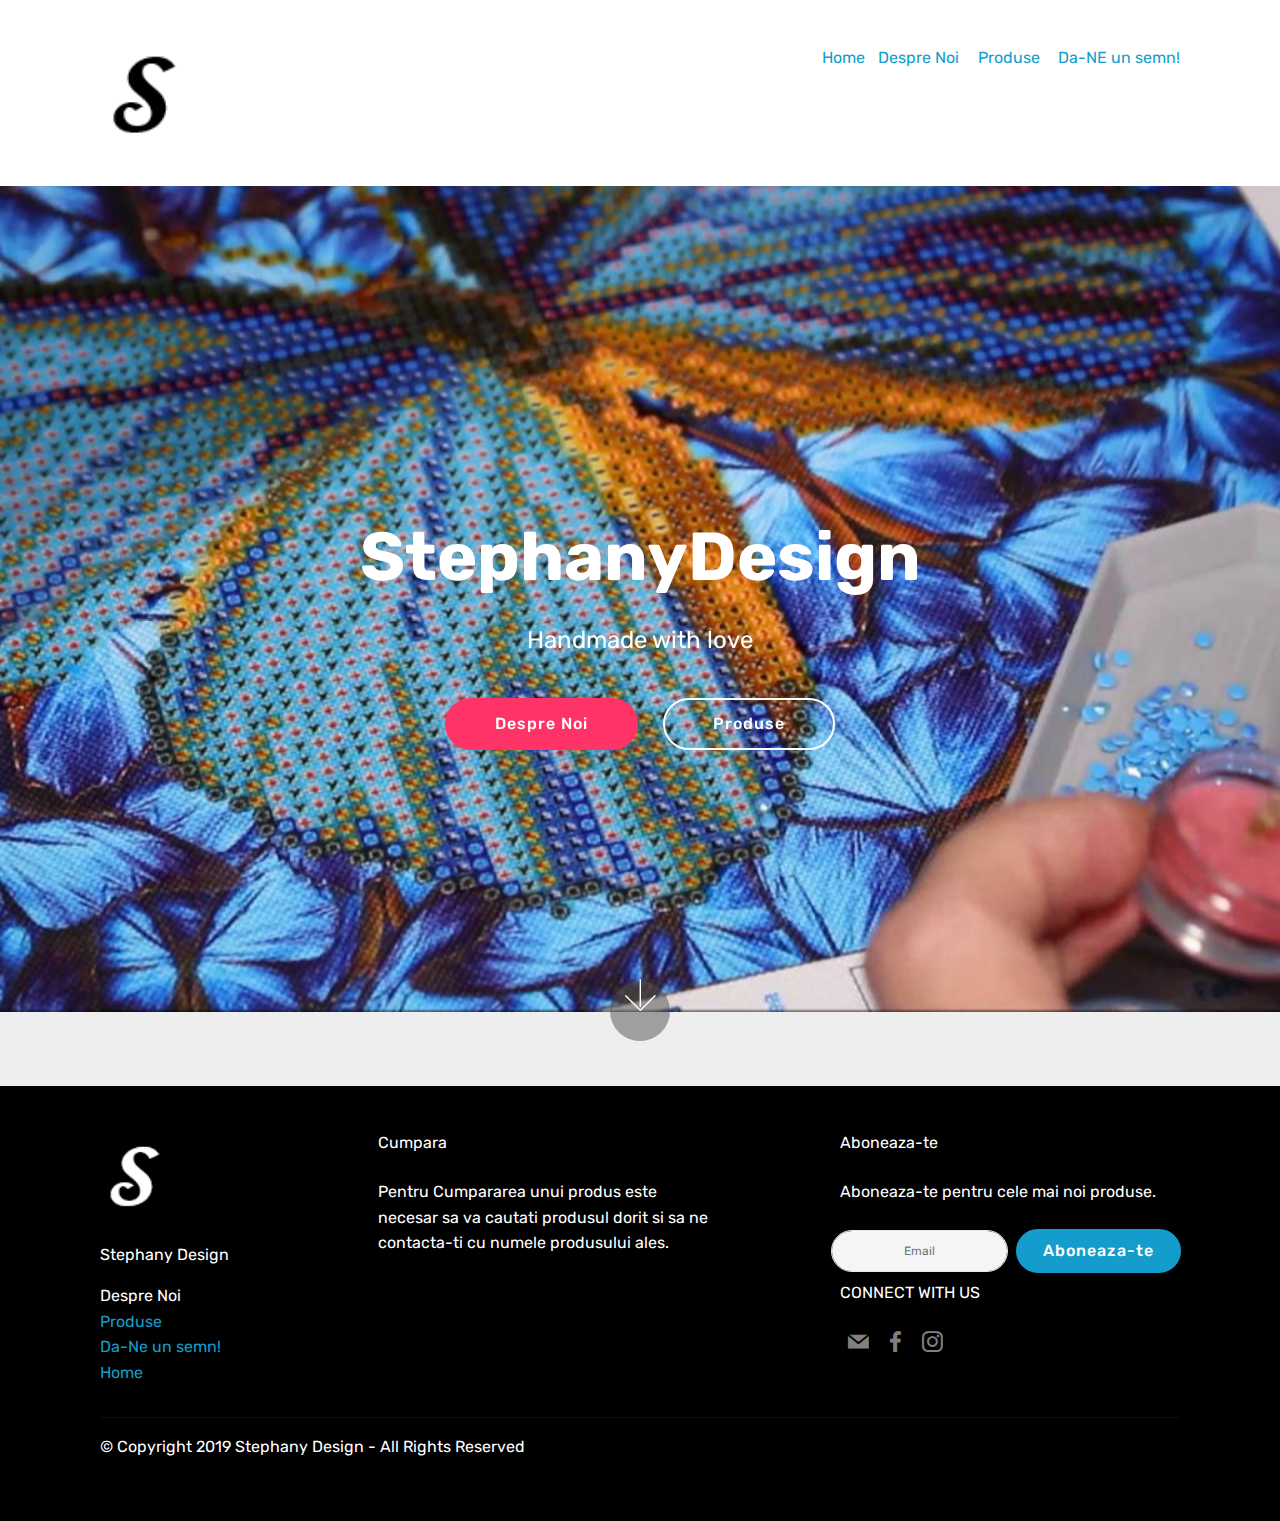
<file: index.html>
<!DOCTYPE html>
<html  >
<head>
  <!-- Site made with Mobirise Website Builder v4.10.6, https://mobirise.com -->
  <meta charset="UTF-8">
  <meta http-equiv="X-UA-Compatible" content="IE=edge">
  <meta name="generator" content="Mobirise v4.10.6, mobirise.com">
  <meta name="viewport" content="width=device-width, initial-scale=1, minimum-scale=1">
  <link rel="shortcut icon" href="assets/images/dghgtdgftd-60x57-1.png" type="image/x-icon">
  <meta name="description" content="Bun Venit La Pagina Noastra StephanyDesign  De aici poti cumpara cele mai frumoase Tablouri pentru camera copiilor in (Diamond Dotz).">
  
  <title>Home </title>
  <link rel="stylesheet" href="assets/web/assets/mobirise-icons/mobirise-icons.css">
  <link rel="stylesheet" href="assets/tether/tether.min.css">
  <link rel="stylesheet" href="assets/bootstrap/css/bootstrap.min.css">
  <link rel="stylesheet" href="assets/bootstrap/css/bootstrap-grid.min.css">
  <link rel="stylesheet" href="assets/bootstrap/css/bootstrap-reboot.min.css">
  <link rel="stylesheet" href="assets/socicon/css/styles.css">
  <link rel="stylesheet" href="assets/theme/css/style.css">
  <link rel="stylesheet" href="assets/mobirise/css/mbr-additional.css" type="text/css">
  
  
  
</head>
<body>
  <section class="cid-rxB19IdAgi" id="footer5-r">

    

    

    <div class="container">
        <div class="media-container-row">
            <div class="col-md-3">
                <div class="media-wrap">
                    <a href="https://mobirise.co/">
                       <img src="assets/images/dghgtdgftd-60x57.png" alt="" title="">
                    </a>
                </div>
            </div>
            <div class="col-md-9">
                <p class="mbr-text align-right links mbr-fonts-style display-7"><em><strong><a href="index.html">Home </a>&nbsp; &nbsp;<a href="www.stephanydesigndesprenoi.html">Despre Noi&nbsp;</a> &nbsp; &nbsp;&nbsp;<a href="page2.html">Produse</a>&nbsp; &nbsp; &nbsp;&nbsp;<a href="page3.html">Da-NE un semn!</a></strong></em></p>
            </div>
        </div>
        
    </div>
</section>

<section class="engine"><a href="https://mobirise.info/l">free site templates</a></section><section class="cid-qTkA127IK8 mbr-fullscreen mbr-parallax-background" id="header2-1">

    

    

    <div class="container align-center">
        <div class="row justify-content-md-center">
            <div class="mbr-white col-md-10">
                <h1 class="mbr-section-title mbr-bold pb-3 mbr-fonts-style display-1">StephanyDesign</h1>
                
                <p class="mbr-text pb-3 mbr-fonts-style display-5">Handmade with love</p>
                <div class="mbr-section-btn"><a class="btn btn-md btn-secondary display-4" href="www.stephanydesigndesprenoi.html">Despre Noi</a> 
                    <a class="btn btn-md btn-white-outline display-4" href="page2.html">Produse<br></a></div>
            </div>
        </div>
    </div>
    <div class="mbr-arrow hidden-sm-down" aria-hidden="true">
        <a href="#next">
            <i class="mbri-down mbr-iconfont"></i>
        </a>
    </div>
</section>

<section class="footer4 cid-rxAUNOqxQ9" id="footer4-i">

    

    

    <div class="container">
        <div class="media-container-row content mbr-white">
            <div class="col-md-3 col-sm-4">
                <div class="mb-3 img-logo">
                    <a href="https://mobirise.co/">
                        <img src="assets/images/dsfdsa-50x73.png" alt="Mobirise" title="">
                    </a>
                </div>
                <p class="mb-3 mbr-fonts-style foot-title display-7">
                    Stephany Design</p>
                <p class="mbr-text mbr-fonts-style mbr-links-column display-7">
                    <a href="www.stephanydesigndesprenoi.html" class="text-white">Despre Noi&nbsp;</a><br><a href="page2.html">Produse</a><br><a href="page3.html">Da-Ne un semn!</a><br><a href="index.html">Home</a></p>
            </div>
            <div class="col-md-4 col-sm-8">
                <p class="mb-4 foot-title mbr-fonts-style display-7">
                    Cumpara</p>
                <p class="mbr-text mbr-fonts-style foot-text display-7">Pentru Cumpararea unui produs este necesar sa va cautati produsul dorit si sa ne contacta-ti cu numele produsului ales.</p>
            </div>
            <div class="col-md-4 offset-md-1 col-sm-12">
                <p class="mb-4 foot-title mbr-fonts-style display-7">
                    Aboneaza-te</p>
                <p class="mbr-text mbr-fonts-style form-text display-7">Aboneaza-te pentru cele mai noi produse.</p>
                <div class="media-container-column" data-form-type="formoid">
                    <!---Formbuilder Form--->
                    <form action="https://mobirise.com/" method="POST" class="mbr-form form-with-styler" data-form-title="Mobirise Form"><input type="hidden" name="email" data-form-email="true" value="pV1Ji3/MwR2neqnjLWkxt9w3CVWoWujloelTUhSHW8+sHXtX7j3T5wqfboFTmJkMy2IFPslc9wJUzZFIBDKkRueimF/rRvSta/5EI6aoVn8ynlILsNq7P5VYkNza7W+6">
                        <div class="row form-inline justify-content-center">
                            <div hidden="hidden" data-form-alert="" class="alert alert-success col-12">Multumim pentru Subscribe de acum veti fi la curent cu toate postarile noastre !!</div>
                            <div hidden="hidden" data-form-alert-danger="" class="alert alert-danger col-12">
                                                    </div>
                        </div>
                        <div class="dragArea row form-inline justify-content-center">
                            <div class="col-auto  form-group " data-for="email">
                                <input type="email" name="email" placeholder="Email" data-form-field="Email" required="required" class="form-control input-sm input-inverse my-2 display-7" id="email-footer4-i">
                            </div>
                            <div class="col-auto  input-group-btn  m-2"><button type="submit" class="btn btn-primary m-0 display-4">Aboneaza-te</button></div>
                        </div>
                    </form><!---Formbuilder Form--->
                </div>
                <p class="mb-4 mbr-fonts-style foot-title display-7">
                    CONNECT WITH US
                </p>
                <div class="social-list pl-0 mb-0">
                        <div class="soc-item">
                            <a href="mailto:stefaniadesign2@gmail.com">
                                <span class="mbr-iconfont mbr-iconfont-social socicon-mail socicon"></span>
                            </a>
                        </div>
                        <div class="soc-item">
                            <a href="https://www.facebook.com/DesignStephany/" target="_blank">
                                <span class="mbr-iconfont mbr-iconfont-social socicon-facebook socicon"></span>
                            </a>
                        </div>
                        <div class="soc-item">
                            <a href="https://www.instagram.com/stefania.veronica.50/" target="_blank">
                                <span class="mbr-iconfont mbr-iconfont-social socicon-instagram socicon"></span>
                            </a>
                        </div>
                        
                        
                        
                </div>
            </div>
        </div>
        <div class="footer-lower">
            <div class="media-container-row">
                <div class="col-sm-12">
                    <hr>
                </div>
            </div>
            <div class="media-container-row mbr-white">
                <div class="col-sm-12 copyright">
                    <p class="mbr-text mbr-fonts-style display-7">
                        © Copyright 2019 Stephany Design - All Rights Reserved
                    </p>
                </div>
            </div>
        </div>
    </div>
</section>


  <script src="assets/web/assets/jquery/jquery.min.js"></script>
  <script src="assets/popper/popper.min.js"></script>
  <script src="assets/tether/tether.min.js"></script>
  <script src="assets/bootstrap/js/bootstrap.min.js"></script>
  <script src="assets/smoothscroll/smooth-scroll.js"></script>
  <script src="assets/parallax/jarallax.min.js"></script>
  <script src="assets/theme/js/script.js"></script>
  <script src="assets/formoid/formoid.min.js"></script>
  
  
</body>
</html>
</file>
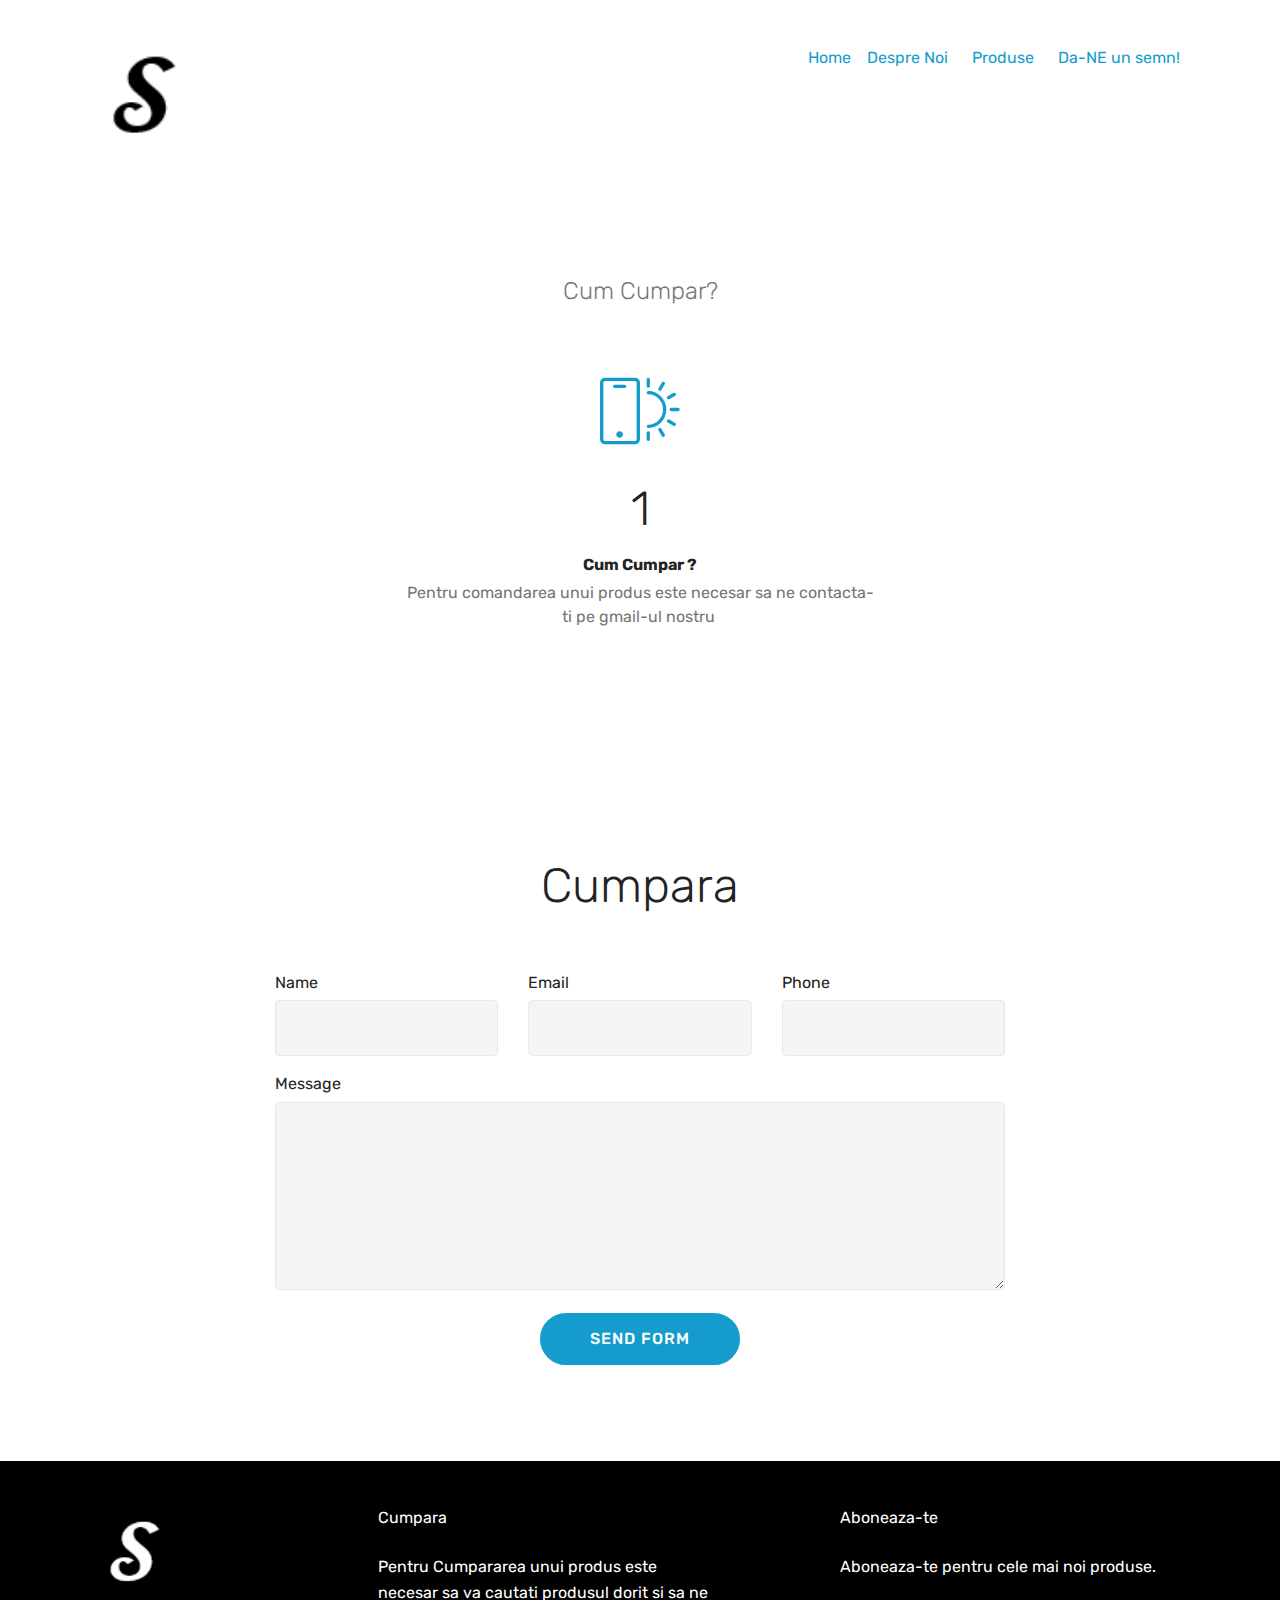
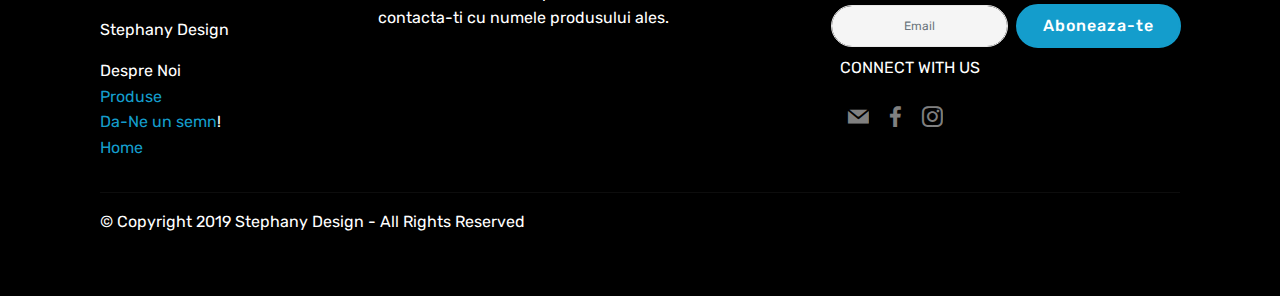
<file: cumcumpar.html>
<!DOCTYPE html>
<html  >
<head>
  <!-- Site made with Mobirise Website Builder v4.10.6, https://mobirise.com -->
  <meta charset="UTF-8">
  <meta http-equiv="X-UA-Compatible" content="IE=edge">
  <meta name="generator" content="Mobirise v4.10.6, mobirise.com">
  <meta name="viewport" content="width=device-width, initial-scale=1, minimum-scale=1">
  <link rel="shortcut icon" href="assets/images/dghgtdgftd-60x57-1.png" type="image/x-icon">
  <meta name="description" content="Bun Venit La Pagina Noastra StephanyDesign  De aici poti cumpara cele mai frumoase Tablouri pentru camera copiilor in (Diamond Dotz).">
  
  <title>Cum Cumpar ?</title>
  <link rel="stylesheet" href="assets/web/assets/mobirise-icons/mobirise-icons.css">
  <link rel="stylesheet" href="assets/tether/tether.min.css">
  <link rel="stylesheet" href="assets/bootstrap/css/bootstrap.min.css">
  <link rel="stylesheet" href="assets/bootstrap/css/bootstrap-grid.min.css">
  <link rel="stylesheet" href="assets/bootstrap/css/bootstrap-reboot.min.css">
  <link rel="stylesheet" href="assets/socicon/css/styles.css">
  <link rel="stylesheet" href="assets/theme/css/style.css">
  <link rel="stylesheet" href="assets/mobirise/css/mbr-additional.css" type="text/css">
  
  
  
</head>
<body>
  <section class="cid-rxB7nhB67w" id="footer5-10">

    

    

    <div class="container">
        <div class="media-container-row">
            <div class="col-md-3">
                <div class="media-wrap">
                    <a href="https://mobirise.co/">
                       <img src="assets/images/dghgtdgftd-60x57.png" alt="" title="">
                    </a>
                </div>
            </div>
            <div class="col-md-9">
                <p class="mbr-text align-right links mbr-fonts-style display-7"><a href="index.html">Home </a>&nbsp; &nbsp;<a href="www.stephanydesigndesprenoi.html">Despre Noi&nbsp;</a> &nbsp; &nbsp;&nbsp;<a href="page2.html">Produse</a>&nbsp; &nbsp; &nbsp;&nbsp;<a href="page3.html">Da-NE un semn!</a></p>
            </div>
        </div>
        
    </div>
</section>

<section class="engine"><a href="https://mobirise.info/w">free html5 templates</a></section><section class="counters1 counters cid-rxB61mAcQ4" id="counters1-y">

    

    

    <div class="container">
        
        <h3 class="mbr-section-subtitle mbr-fonts-style display-5">
            Cum Cumpar?</h3>

        <div class="container pt-4 mt-2">
            <div class="media-container-row">
                <div class="card p-3 align-center col-12 col-md-6">
                    <div class="panel-item p-3">
                        <div class="card-img pb-3">
                            <span class="mbri-mobirise mbr-iconfont"></span>
                        </div>

                        <div class="card-text">
                            <h3 class="count pt-3 pb-3 mbr-fonts-style display-2">1</h3>
                            <h4 class="mbr-content-title mbr-bold mbr-fonts-style display-7">
                                Cum Cumpar ?</h4>
                            <p class="mbr-content-text mbr-fonts-style display-7">
                                Pentru comandarea unui produs este necesar sa ne contacta-ti pe gmail-ul nostru&nbsp;</p>
                        </div>
                    </div>
                </div>


                

                


                
            </div>
        </div>
   </div>
</section>

<section class="mbr-section form1 cid-rxB6nvtPQa" id="form1-z">

    

    
    <div class="container">
        <div class="row justify-content-center">
            <div class="title col-12 col-lg-8">
                <h2 class="mbr-section-title align-center pb-3 mbr-fonts-style display-2">
                    Cumpara</h2>
                
            </div>
        </div>
    </div>
    <div class="container">
        <div class="row justify-content-center">
            <div class="media-container-column col-lg-8" data-form-type="formoid">
                <!---Formbuilder Form--->
                <form action="https://mobirise.com/" method="POST" class="mbr-form form-with-styler" data-form-title="Mobirise Form"><input type="hidden" name="email" data-form-email="true" value="2p5c2DTpblKDDYLOOG95S2FDeTtsPmn08kDRixGzsug4w3vJ4k1RdYYoP46h7H0ohrJODKMmkIL364Oxa+20n6mWEDpmcNYWooUjdE5KppdLdr6HOMspL7RUkDam47zA">
                    <div class="row">
                        <div hidden="hidden" data-form-alert="" class="alert alert-success col-12">Veti fii contactat in cel mai scurt timp !</div>
                        <div hidden="hidden" data-form-alert-danger="" class="alert alert-danger col-12">
                        </div>
                    </div>
                    <div class="dragArea row">
                        <div class="col-md-4  form-group" data-for="name">
                            <label for="name-form1-z" class="form-control-label mbr-fonts-style display-7">Name</label>
                            <input type="text" name="name" data-form-field="Name" required="required" class="form-control display-7" id="name-form1-z">
                        </div>
                        <div class="col-md-4  form-group" data-for="email">
                            <label for="email-form1-z" class="form-control-label mbr-fonts-style display-7">Email</label>
                            <input type="email" name="email" data-form-field="Email" required="required" class="form-control display-7" id="email-form1-z">
                        </div>
                        <div data-for="phone" class="col-md-4  form-group">
                            <label for="phone-form1-z" class="form-control-label mbr-fonts-style display-7">Phone</label>
                            <input type="tel" name="phone" data-form-field="Phone" class="form-control display-7" id="phone-form1-z">
                        </div>
                        <div data-for="message" class="col-md-12 form-group">
                            <label for="message-form1-z" class="form-control-label mbr-fonts-style display-7">Message</label>
                            <textarea name="message" data-form-field="Message" class="form-control display-7" id="message-form1-z"></textarea>
                        </div>
                        <div class="col-md-12 input-group-btn align-center">
                            <button type="submit" class="btn btn-primary btn-form display-4">SEND FORM</button>
                        </div>
                    </div>
                </form><!---Formbuilder Form--->
            </div>
        </div>
    </div>
</section>

<section class="footer4 cid-rxB7oaPM0z" id="footer4-11">

    

    

    <div class="container">
        <div class="media-container-row content mbr-white">
            <div class="col-md-3 col-sm-4">
                <div class="mb-3 img-logo">
                    <a href="https://mobirise.co/">
                        <img src="assets/images/dsfdsa-50x73.png" alt="Mobirise" title="">
                    </a>
                </div>
                <p class="mb-3 mbr-fonts-style foot-title display-7">
                    Stephany Design</p>
                <p class="mbr-text mbr-fonts-style mbr-links-column display-7">
                    <a href="www.stephanydesigndesprenoi.html" class="text-white">Despre Noi&nbsp;</a><br><a href="page2.html">Produse</a><br><a href="page3.html">Da-Ne un semn</a>!<br><a href="index.html">Home</a></p>
            </div>
            <div class="col-md-4 col-sm-8">
                <p class="mb-4 foot-title mbr-fonts-style display-7">
                    Cumpara</p>
                <p class="mbr-text mbr-fonts-style foot-text display-7">Pentru Cumpararea unui produs este necesar sa va cautati produsul dorit si sa ne contacta-ti cu numele produsului ales.</p>
            </div>
            <div class="col-md-4 offset-md-1 col-sm-12">
                <p class="mb-4 foot-title mbr-fonts-style display-7">
                    Aboneaza-te</p>
                <p class="mbr-text mbr-fonts-style form-text display-7">Aboneaza-te pentru cele mai noi produse.</p>
                <div class="media-container-column" data-form-type="formoid">
                    <!---Formbuilder Form--->
                    <form action="https://mobirise.com/" method="POST" class="mbr-form form-with-styler" data-form-title="Mobirise Form"><input type="hidden" name="email" data-form-email="true" value="GDg8cqmQ+ajJjCWB4CPXjtlLDO28iT1x6yFHx7kLt2ejGkjFprEesPpphOBLRmwHoyFYC0AZ18cJuoai4xErWyAutASpA9Uwyd/i6sOabyMzh+z17k6hSSrQFtP9Bk2P">
                        <div class="row form-inline justify-content-center">
                            <div hidden="hidden" data-form-alert="" class="alert alert-success col-12">Multumim pentru Subscribe de acum veti fi la curent cu toate postarile noastre !!</div>
                            <div hidden="hidden" data-form-alert-danger="" class="alert alert-danger col-12">
                                                    </div>
                        </div>
                        <div class="dragArea row form-inline justify-content-center">
                            <div class="col-auto  form-group " data-for="email">
                                <input type="email" name="email" placeholder="Email" data-form-field="Email" required="required" class="form-control input-sm input-inverse my-2 display-7" id="email-footer4-11">
                            </div>
                            <div class="col-auto  input-group-btn  m-2"><button type="submit" class="btn btn-primary m-0 display-4">Aboneaza-te</button></div>
                        </div>
                    </form><!---Formbuilder Form--->
                </div>
                <p class="mb-4 mbr-fonts-style foot-title display-7">
                    CONNECT WITH US
                </p>
                <div class="social-list pl-0 mb-0">
                        <div class="soc-item">
                            <a href="mailto:stefaniadesign2@gmail.com">
                                <span class="mbr-iconfont mbr-iconfont-social socicon-mail socicon"></span>
                            </a>
                        </div>
                        <div class="soc-item">
                            <a href="https://www.facebook.com/DesignStephany/" target="_blank">
                                <span class="mbr-iconfont mbr-iconfont-social socicon-facebook socicon"></span>
                            </a>
                        </div>
                        <div class="soc-item">
                            <a href="https://www.instagram.com/stefania.veronica.50/" target="_blank">
                                <span class="mbr-iconfont mbr-iconfont-social socicon-instagram socicon"></span>
                            </a>
                        </div>
                        
                        
                        
                </div>
            </div>
        </div>
        <div class="footer-lower">
            <div class="media-container-row">
                <div class="col-sm-12">
                    <hr>
                </div>
            </div>
            <div class="media-container-row mbr-white">
                <div class="col-sm-12 copyright">
                    <p class="mbr-text mbr-fonts-style display-7">
                        © Copyright 2019 Stephany Design - All Rights Reserved
                    </p>
                </div>
            </div>
        </div>
    </div>
</section>


  <script src="assets/web/assets/jquery/jquery.min.js"></script>
  <script src="assets/popper/popper.min.js"></script>
  <script src="assets/tether/tether.min.js"></script>
  <script src="assets/bootstrap/js/bootstrap.min.js"></script>
  <script src="assets/smoothscroll/smooth-scroll.js"></script>
  <script src="assets/viewportchecker/jquery.viewportchecker.js"></script>
  <script src="assets/theme/js/script.js"></script>
  <script src="assets/formoid/formoid.min.js"></script>
  
  
</body>
</html>
</file>
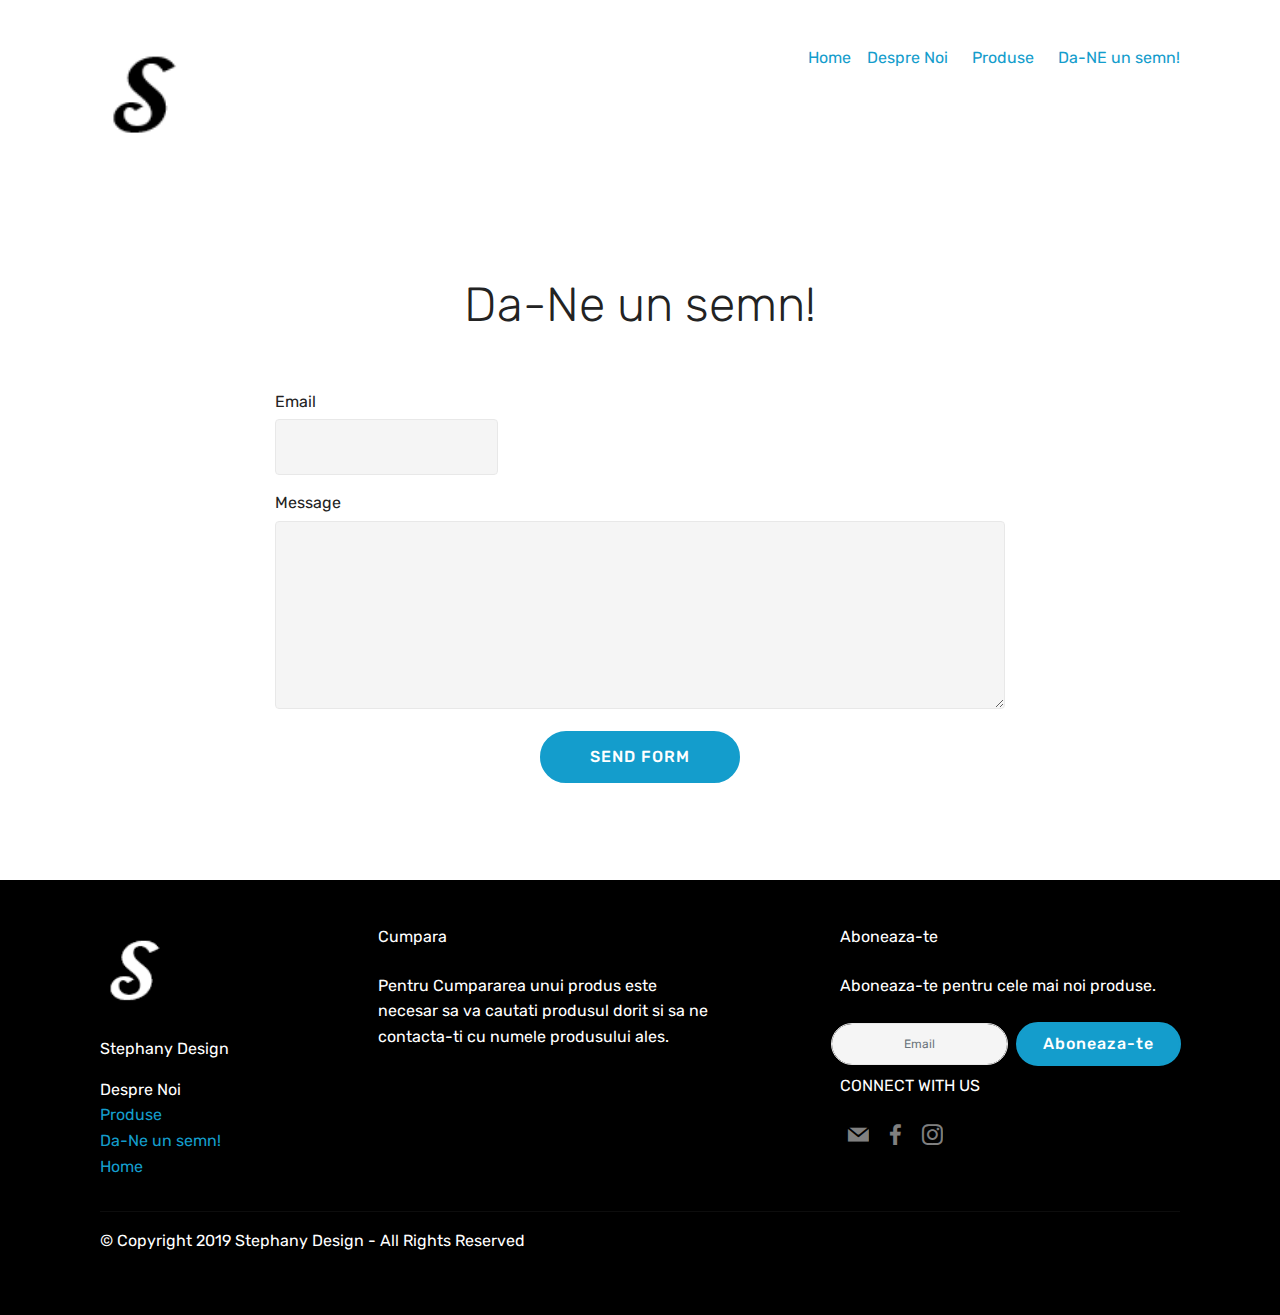
<file: da-ne un semn.html>
<!DOCTYPE html>
<html  >
<head>
  <!-- Site made with Mobirise Website Builder v4.10.6, https://mobirise.com -->
  <meta charset="UTF-8">
  <meta http-equiv="X-UA-Compatible" content="IE=edge">
  <meta name="generator" content="Mobirise v4.10.6, mobirise.com">
  <meta name="viewport" content="width=device-width, initial-scale=1, minimum-scale=1">
  <link rel="shortcut icon" href="assets/images/dghgtdgftd-60x57-1.png" type="image/x-icon">
  <meta name="description" content="Bun Venit La Pagina Noastra StephanyDesign  De aici poti cumpara cele mai frumoase Tablouri pentru camera copiilor in (Diamond Dotz).">
  
  <title>Da-Ne un semn!</title>
  <link rel="stylesheet" href="assets/tether/tether.min.css">
  <link rel="stylesheet" href="assets/bootstrap/css/bootstrap.min.css">
  <link rel="stylesheet" href="assets/bootstrap/css/bootstrap-grid.min.css">
  <link rel="stylesheet" href="assets/bootstrap/css/bootstrap-reboot.min.css">
  <link rel="stylesheet" href="assets/socicon/css/styles.css">
  <link rel="stylesheet" href="assets/theme/css/style.css">
  <link rel="stylesheet" href="assets/mobirise/css/mbr-additional.css" type="text/css">
  
  
  
</head>
<body>
  <section class="cid-rxB2xzdQRY" id="footer5-s">

    

    

    <div class="container">
        <div class="media-container-row">
            <div class="col-md-3">
                <div class="media-wrap">
                    <a href="https://mobirise.co/">
                       <img src="assets/images/dghgtdgftd-60x57.png" alt="" title="">
                    </a>
                </div>
            </div>
            <div class="col-md-9">
                <p class="mbr-text align-right links mbr-fonts-style display-7"><a href="index.html">Home </a>&nbsp; &nbsp;<a href="www.stephanydesigndesprenoi.html">Despre Noi&nbsp;</a> &nbsp; &nbsp;&nbsp;<a href="page2.html">Produse</a>&nbsp; &nbsp; &nbsp;&nbsp;<a href="page3.html">Da-NE un semn!</a></p>
            </div>
        </div>
        
    </div>
</section>

<section class="engine"><a href="https://mobirise.info/u">bootstrap responsive templates</a></section><section class="mbr-section form1 cid-rxAZzJ653s" id="form1-p">

    

    
    <div class="container">
        <div class="row justify-content-center">
            <div class="title col-12 col-lg-8">
                <h2 class="mbr-section-title align-center pb-3 mbr-fonts-style display-2">Da-Ne un semn!</h2>
                
            </div>
        </div>
    </div>
    <div class="container">
        <div class="row justify-content-center">
            <div class="media-container-column col-lg-8" data-form-type="formoid">
                <!---Formbuilder Form--->
                <form action="https://mobirise.com/" method="POST" class="mbr-form form-with-styler" data-form-title="Mobirise Form"><input type="hidden" name="email" data-form-email="true" value="fK2aOlxw2R11gVJIZtoqo3wzW3Fl2OpioDfow3JmpcDogFQKiqS2XXC0t8JJb4XEO8S4XGXdDFK11itLkVSiZ/z1I5kB+Uuym2XSR9EtcHXe0gU+Jaclt03DPMkRZA3+">
                    <div class="row">
                        <div hidden="hidden" data-form-alert="" class="alert alert-success col-12">Ai trimis cu succes mesajul . Veti fii contactat in cel mai scurt timp.</div>
                        <div hidden="hidden" data-form-alert-danger="" class="alert alert-danger col-12">
                        </div>
                    </div>
                    <div class="dragArea row">
                        
                        <div class="col-md-4  form-group" data-for="email">
                            <label for="email-form1-p" class="form-control-label mbr-fonts-style display-7">Email</label>
                            <input type="email" name="email" data-form-field="Email" required="required" class="form-control display-7" id="email-form1-p">
                        </div>
                        
                        <div data-for="message" class="col-md-12 form-group">
                            <label for="message-form1-p" class="form-control-label mbr-fonts-style display-7">Message</label>
                            <textarea name="message" data-form-field="Message" class="form-control display-7" id="message-form1-p"></textarea>
                        </div>
                        <div class="col-md-12 input-group-btn align-center">
                            <button type="submit" class="btn btn-primary btn-form display-4">SEND FORM</button>
                        </div>
                    </div>
                </form><!---Formbuilder Form--->
            </div>
        </div>
    </div>
</section>

<section class="footer4 cid-rxAZrztonC" id="footer4-o">

    

    

    <div class="container">
        <div class="media-container-row content mbr-white">
            <div class="col-md-3 col-sm-4">
                <div class="mb-3 img-logo">
                    <a href="https://mobirise.co/">
                        <img src="assets/images/dsfdsa-50x73.png" alt="Mobirise" title="">
                    </a>
                </div>
                <p class="mb-3 mbr-fonts-style foot-title display-7">
                    Stephany Design</p>
                <p class="mbr-text mbr-fonts-style mbr-links-column display-7">
                    <a href="www.stephanydesigndesprenoi.html" class="text-white">Despre Noi&nbsp;</a><br><a href="page2.html">Produse</a><br><a href="page3.html">Da-Ne un semn!</a><br><a href="index.html">Home</a></p>
            </div>
            <div class="col-md-4 col-sm-8">
                <p class="mb-4 foot-title mbr-fonts-style display-7">
                    Cumpara</p>
                <p class="mbr-text mbr-fonts-style foot-text display-7">Pentru Cumpararea unui produs este necesar sa va cautati produsul dorit si sa ne contacta-ti cu numele produsului ales.</p>
            </div>
            <div class="col-md-4 offset-md-1 col-sm-12">
                <p class="mb-4 foot-title mbr-fonts-style display-7">
                    Aboneaza-te</p>
                <p class="mbr-text mbr-fonts-style form-text display-7">Aboneaza-te pentru cele mai noi produse.</p>
                <div class="media-container-column" data-form-type="formoid">
                    <!---Formbuilder Form--->
                    <form action="https://mobirise.com/" method="POST" class="mbr-form form-with-styler" data-form-title="Mobirise Form"><input type="hidden" name="email" data-form-email="true" value="ioglI8Tabt741wtSR8vLfyiJvM6wAwRA6mCIsIVog5eqxP88Id+P3WbS0jqIVCYr79mISzX0FeYM2adRTAV8YZpwf4t7eKU/xqiKu+PYRuXYt5tG7+vxZCO+0qEA7kjw">
                        <div class="row form-inline justify-content-center">
                            <div hidden="hidden" data-form-alert="" class="alert alert-success col-12">Multumim pentru Subscribe de acum veti fi la curent cu toate postarile noastre !!</div>
                            <div hidden="hidden" data-form-alert-danger="" class="alert alert-danger col-12">
                                                    </div>
                        </div>
                        <div class="dragArea row form-inline justify-content-center">
                            <div class="col-auto  form-group " data-for="email">
                                <input type="email" name="email" placeholder="Email" data-form-field="Email" required="required" class="form-control input-sm input-inverse my-2 display-7" id="email-footer4-o">
                            </div>
                            <div class="col-auto  input-group-btn  m-2"><button type="submit" class="btn btn-primary m-0 display-4">Aboneaza-te</button></div>
                        </div>
                    </form><!---Formbuilder Form--->
                </div>
                <p class="mb-4 mbr-fonts-style foot-title display-7">
                    CONNECT WITH US
                </p>
                <div class="social-list pl-0 mb-0">
                        <div class="soc-item">
                            <a href="mailto:stefaniadesign2@gmail.com">
                                <span class="mbr-iconfont mbr-iconfont-social socicon-mail socicon"></span>
                            </a>
                        </div>
                        <div class="soc-item">
                            <a href="https://www.facebook.com/DesignStephany/" target="_blank">
                                <span class="mbr-iconfont mbr-iconfont-social socicon-facebook socicon"></span>
                            </a>
                        </div>
                        <div class="soc-item">
                            <a href="https://www.instagram.com/stefania.veronica.50/" target="_blank">
                                <span class="mbr-iconfont mbr-iconfont-social socicon-instagram socicon"></span>
                            </a>
                        </div>
                        
                        
                        
                </div>
            </div>
        </div>
        <div class="footer-lower">
            <div class="media-container-row">
                <div class="col-sm-12">
                    <hr>
                </div>
            </div>
            <div class="media-container-row mbr-white">
                <div class="col-sm-12 copyright">
                    <p class="mbr-text mbr-fonts-style display-7">
                        © Copyright 2019 Stephany Design - All Rights Reserved
                    </p>
                </div>
            </div>
        </div>
    </div>
</section>


  <script src="assets/web/assets/jquery/jquery.min.js"></script>
  <script src="assets/popper/popper.min.js"></script>
  <script src="assets/tether/tether.min.js"></script>
  <script src="assets/bootstrap/js/bootstrap.min.js"></script>
  <script src="assets/smoothscroll/smooth-scroll.js"></script>
  <script src="assets/theme/js/script.js"></script>
  <script src="assets/formoid/formoid.min.js"></script>
  
  
</body>
</html>
</file>
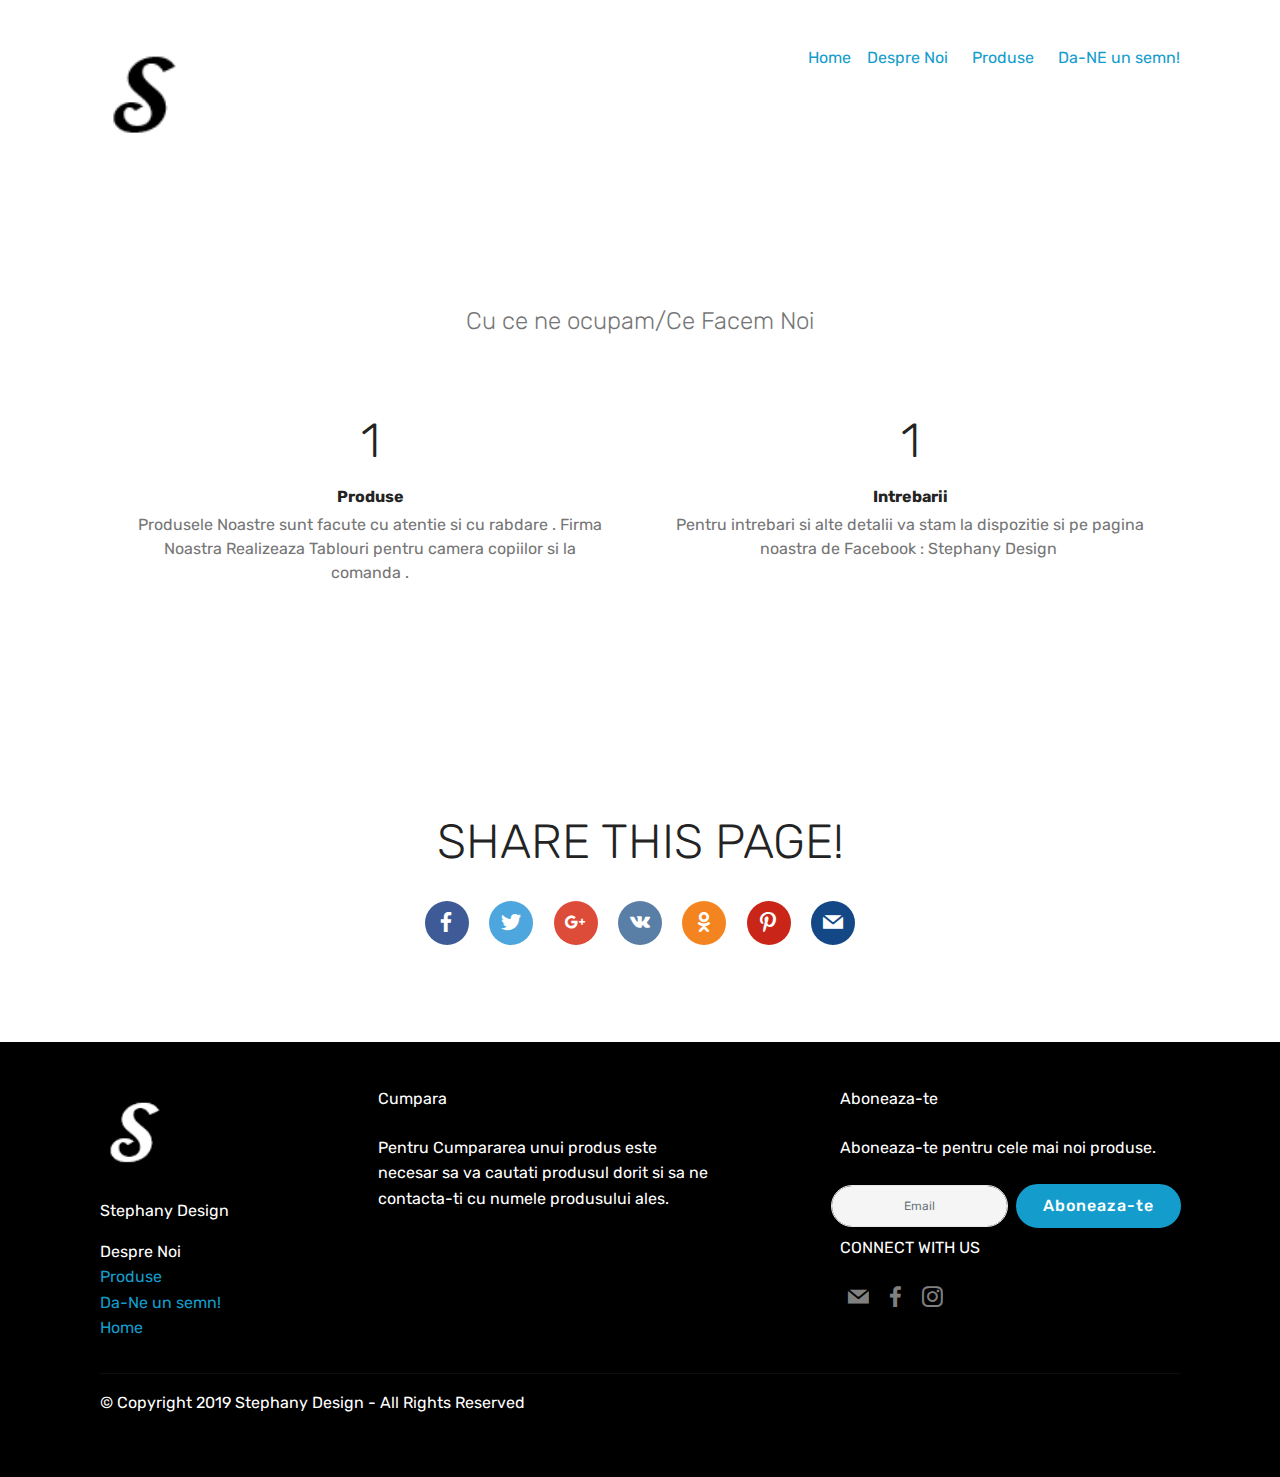
<file: desprenoi.stephanydesigndesprenoi.html>
<!DOCTYPE html>
<html  >
<head>
  <!-- Site made with Mobirise Website Builder v4.10.6, https://mobirise.com -->
  <meta charset="UTF-8">
  <meta http-equiv="X-UA-Compatible" content="IE=edge">
  <meta name="generator" content="Mobirise v4.10.6, mobirise.com">
  <meta name="viewport" content="width=device-width, initial-scale=1, minimum-scale=1">
  <link rel="shortcut icon" href="assets/images/dghgtdgftd-60x57-1.png" type="image/x-icon">
  <meta name="description" content="Bun Venit La Pagina Noastra StephanyDesign  De aici poti cumpara cele mai frumoase Tablouri pentru camera copiilor in (Diamond Dotz).">
  
  <title>Despre Noi</title>
  <link rel="stylesheet" href="assets/web/assets/mobirise-icons/mobirise-icons.css">
  <link rel="stylesheet" href="assets/tether/tether.min.css">
  <link rel="stylesheet" href="assets/bootstrap/css/bootstrap.min.css">
  <link rel="stylesheet" href="assets/bootstrap/css/bootstrap-grid.min.css">
  <link rel="stylesheet" href="assets/bootstrap/css/bootstrap-reboot.min.css">
  <link rel="stylesheet" href="assets/socicon/css/styles.css">
  <link rel="stylesheet" href="assets/theme/css/style.css">
  <link rel="stylesheet" href="assets/mobirise/css/mbr-additional.css" type="text/css">
  
  
  
</head>
<body>
  <section class="cid-rxB46GPRxd" id="footer5-u">

    

    

    <div class="container">
        <div class="media-container-row">
            <div class="col-md-3">
                <div class="media-wrap">
                    <a href="https://mobirise.co/">
                       <img src="assets/images/dghgtdgftd-60x57.png" alt="" title="">
                    </a>
                </div>
            </div>
            <div class="col-md-9">
                <p class="mbr-text align-right links mbr-fonts-style display-7"><a href="index.html">Home </a>&nbsp; &nbsp;<a href="www.stephanydesigndesprenoi.html">Despre Noi&nbsp;</a> &nbsp; &nbsp;&nbsp;<a href="page2.html">Produse</a>&nbsp; &nbsp; &nbsp;&nbsp;<a href="page3.html">Da-NE un semn!</a></p>
            </div>
        </div>
        
    </div>
</section>

<section class="engine"><a href="https://mobirise.info/o">free portfolio site templates</a></section><section class="counters1 counters cid-rxACkGibWJ" id="counters1-7">

    

    

    <div class="container">
        
        <h3 class="mbr-section-subtitle mbr-fonts-style display-5">Cu ce ne ocupam/Ce Facem Noi</h3>

        <div class="container pt-4 mt-2">
            <div class="media-container-row">
                <div class="card p-3 align-center col-12 col-md-6">
                    <div class="panel-item p-3">
                        

                        <div class="card-text">
                            <h3 class="count pt-3 pb-3 mbr-fonts-style display-2">1</h3>
                            <h4 class="mbr-content-title mbr-bold mbr-fonts-style display-7">Produse<br></h4>
                            <p class="mbr-content-text mbr-fonts-style display-7">Produsele Noastre sunt facute cu atentie si cu rabdare . Firma Noastra Realizeaza Tablouri pentru camera copiilor si la comanda .</p>
                        </div>
                    </div>
                </div>


                <div class="card p-3 align-center col-12 col-md-6">
                    <div class="panel-item p-3">
                        
                        <div class="card-text">
                            <h3 class="count pt-3 pb-3 mbr-fonts-style display-2">2</h3>
                            <h4 class="mbr-content-title mbr-bold mbr-fonts-style display-7">Intrebarii</h4>
                            <p class="mbr-content-text mbr-fonts-style display-7">
                                    Pentru intrebari si alte detalii va stam la dispozitie si pe pagina noastra de Facebook : Stephany Design&nbsp;<br></p>
                        </div>
                    </div>
                </div>

                


                
            </div>
        </div>
   </div>
</section>

<section class="cid-rxAYXYkdtW" id="social-buttons3-j">
    
    

    

    <div class="container">
        <div class="media-container-row">
            <div class="col-md-8 align-center">
                <h2 class="pb-3 mbr-section-title mbr-fonts-style display-2">
                    SHARE THIS PAGE!
                </h2>
                <div>
                    <div class="mbr-social-likes">
                        <span class="btn btn-social socicon-bg-facebook facebook mx-2" title="Share link on Facebook">
                            <i class="socicon socicon-facebook"></i>
                        </span>
                        <span class="btn btn-social twitter socicon-bg-twitter mx-2" title="Share link on Twitter">
                            <i class="socicon socicon-twitter"></i>
                        </span>
                        <span class="btn btn-social plusone socicon-bg-googleplus mx-2" title="Share link on Google+">
                            <i class="socicon socicon-googleplus"></i>
                        </span>
                        <span class="btn btn-social vkontakte socicon-bg-vkontakte mx-2" title="Share link on VKontakte">
                            <i class="socicon socicon-vkontakte"></i>
                        </span>
                        <span class="btn btn-social odnoklassniki socicon-bg-odnoklassniki mx-2" title="Share link on Odnoklassniki">
                            <i class="socicon socicon-odnoklassniki"></i>
                        </span>
                        <span class="btn btn-social pinterest socicon-bg-pinterest mx-2" title="Share link on Pinterest">
                            <i class="socicon socicon-pinterest"></i>
                        </span>
                        <span class="btn btn-social mailru socicon-bg-mail mx-2" title="Share link on Mailru">
                            <i class="socicon socicon-mail"></i>
                        </span>
                    </div>
                </div>
            </div>
        </div>
    </div>
</section>

<section class="footer4 cid-rxAZkP00uI" id="footer4-m">

    

    

    <div class="container">
        <div class="media-container-row content mbr-white">
            <div class="col-md-3 col-sm-4">
                <div class="mb-3 img-logo">
                    <a href="https://mobirise.co/">
                        <img src="assets/images/dsfdsa-50x73.png" alt="Mobirise" title="">
                    </a>
                </div>
                <p class="mb-3 mbr-fonts-style foot-title display-7">
                    Stephany Design</p>
                <p class="mbr-text mbr-fonts-style mbr-links-column display-7">
                    <a href="www.stephanydesigndesprenoi.html" class="text-white">Despre Noi&nbsp;</a><br><a href="page2.html">Produse</a><br><a href="page3.html">Da-Ne un semn!</a><br><a href="index.html">Home</a></p>
            </div>
            <div class="col-md-4 col-sm-8">
                <p class="mb-4 foot-title mbr-fonts-style display-7">
                    Cumpara</p>
                <p class="mbr-text mbr-fonts-style foot-text display-7">Pentru Cumpararea unui produs este necesar sa va cautati produsul dorit si sa ne contacta-ti cu numele produsului ales.</p>
            </div>
            <div class="col-md-4 offset-md-1 col-sm-12">
                <p class="mb-4 foot-title mbr-fonts-style display-7">
                    Aboneaza-te</p>
                <p class="mbr-text mbr-fonts-style form-text display-7">Aboneaza-te pentru cele mai noi produse.</p>
                <div class="media-container-column" data-form-type="formoid">
                    <!---Formbuilder Form--->
                    <form action="https://mobirise.com/" method="POST" class="mbr-form form-with-styler" data-form-title="Mobirise Form"><input type="hidden" name="email" data-form-email="true" value="jquMaQtMxLVYAjPwxhj5LW1lO5xJXLEhQyZVa++UyWVq7Dakb63lywN/eXVo5QDlrLxzVN6SmdHoJl2MFZ5rHOrE7bowghnuBdtSra092GSc+GC+i16fRJCpC83w0lv0">
                        <div class="row form-inline justify-content-center">
                            <div hidden="hidden" data-form-alert="" class="alert alert-success col-12">Multumim pentru Subscribe de acum veti fi la curent cu toate postarile noastre !!</div>
                            <div hidden="hidden" data-form-alert-danger="" class="alert alert-danger col-12">
                                                    </div>
                        </div>
                        <div class="dragArea row form-inline justify-content-center">
                            <div class="col-auto  form-group " data-for="email">
                                <input type="email" name="email" placeholder="Email" data-form-field="Email" required="required" class="form-control input-sm input-inverse my-2 display-7" id="email-footer4-m">
                            </div>
                            <div class="col-auto  input-group-btn  m-2"><button type="submit" class="btn btn-primary m-0 display-4">Aboneaza-te</button></div>
                        </div>
                    </form><!---Formbuilder Form--->
                </div>
                <p class="mb-4 mbr-fonts-style foot-title display-7">
                    CONNECT WITH US
                </p>
                <div class="social-list pl-0 mb-0">
                        <div class="soc-item">
                            <a href="mailto:stefaniadesign2@gmail.com">
                                <span class="mbr-iconfont mbr-iconfont-social socicon-mail socicon"></span>
                            </a>
                        </div>
                        <div class="soc-item">
                            <a href="https://www.facebook.com/DesignStephany/" target="_blank">
                                <span class="mbr-iconfont mbr-iconfont-social socicon-facebook socicon"></span>
                            </a>
                        </div>
                        <div class="soc-item">
                            <a href="https://www.instagram.com/stefania.veronica.50/" target="_blank">
                                <span class="mbr-iconfont mbr-iconfont-social socicon-instagram socicon"></span>
                            </a>
                        </div>
                        
                        
                        
                </div>
            </div>
        </div>
        <div class="footer-lower">
            <div class="media-container-row">
                <div class="col-sm-12">
                    <hr>
                </div>
            </div>
            <div class="media-container-row mbr-white">
                <div class="col-sm-12 copyright">
                    <p class="mbr-text mbr-fonts-style display-7">
                        © Copyright 2019 Stephany Design - All Rights Reserved
                    </p>
                </div>
            </div>
        </div>
    </div>
</section>


  <script src="assets/web/assets/jquery/jquery.min.js"></script>
  <script src="assets/popper/popper.min.js"></script>
  <script src="assets/tether/tether.min.js"></script>
  <script src="assets/bootstrap/js/bootstrap.min.js"></script>
  <script src="assets/smoothscroll/smooth-scroll.js"></script>
  <script src="assets/viewportchecker/jquery.viewportchecker.js"></script>
  <script src="assets/sociallikes/social-likes.js"></script>
  <script src="assets/theme/js/script.js"></script>
  <script src="assets/formoid/formoid.min.js"></script>
  
  
</body>
</html>
</file>
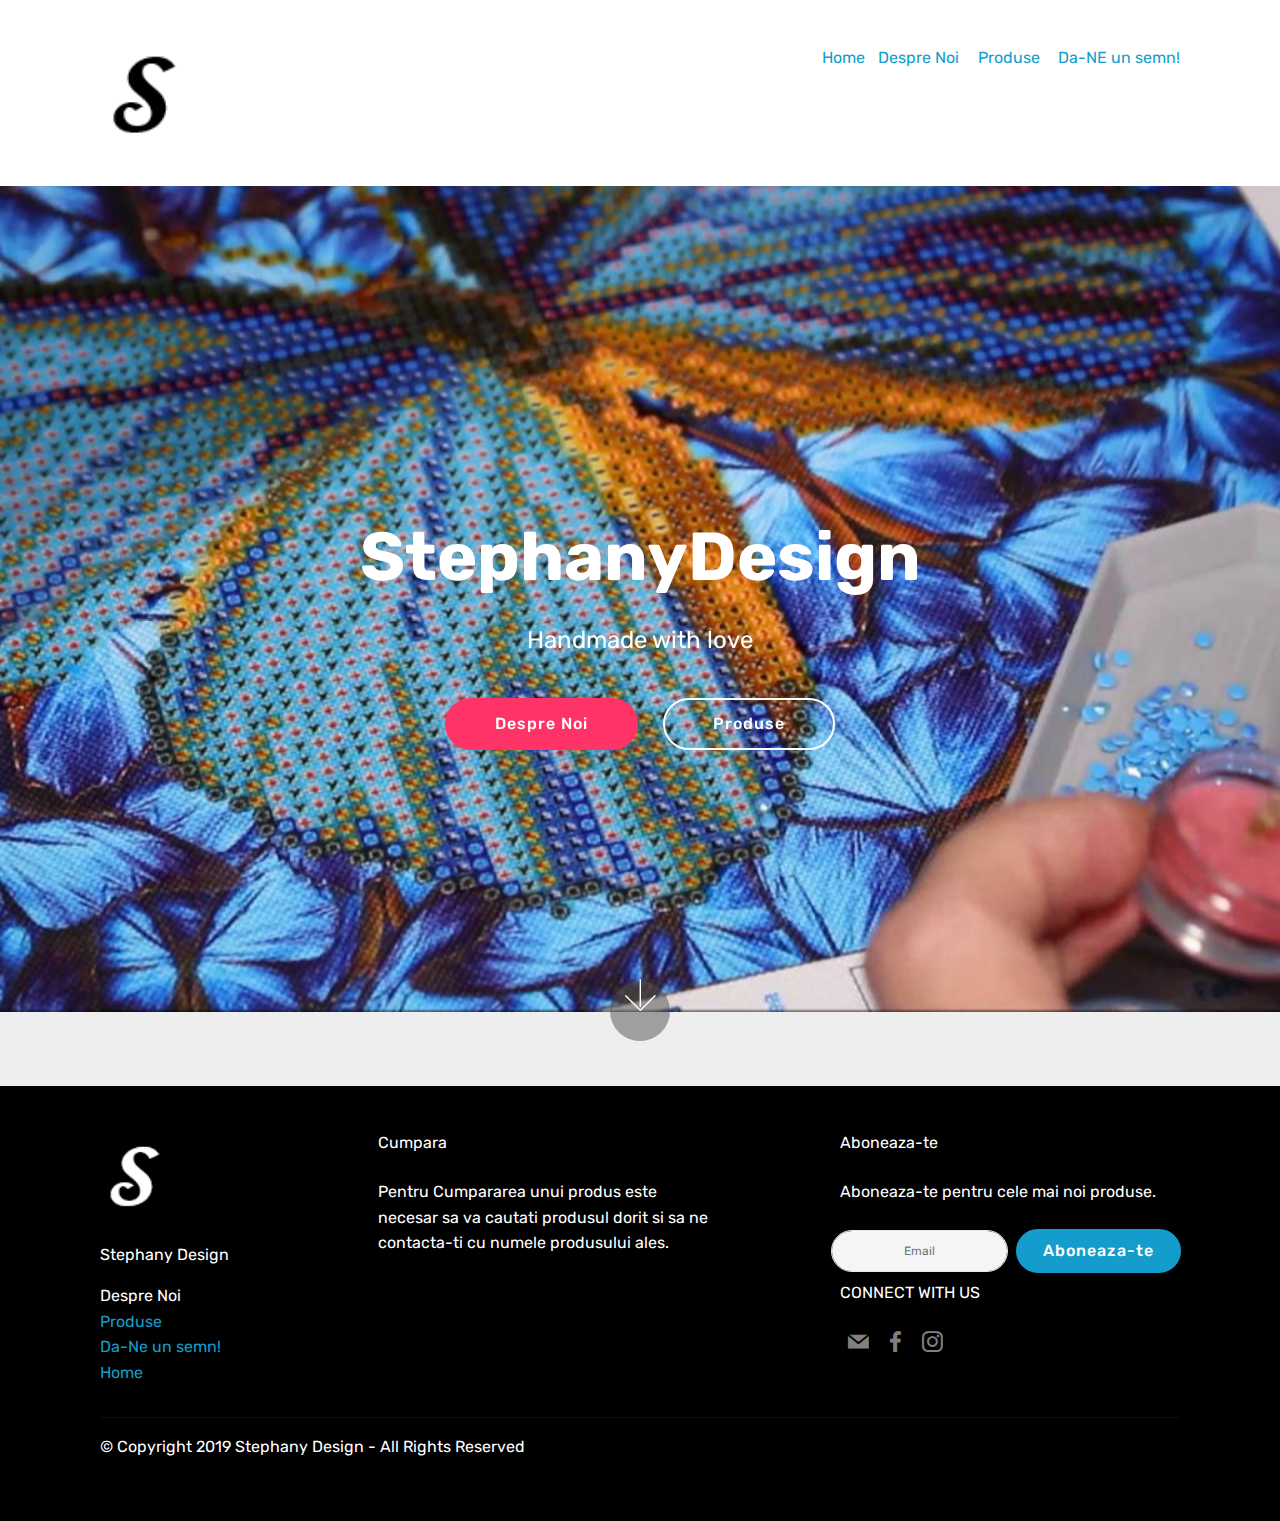
<file: home.html>
<!DOCTYPE html>
<html  >
<head>
  <!-- Site made with Mobirise Website Builder v4.10.6, https://mobirise.com -->
  <meta charset="UTF-8">
  <meta http-equiv="X-UA-Compatible" content="IE=edge">
  <meta name="generator" content="Mobirise v4.10.6, mobirise.com">
  <meta name="viewport" content="width=device-width, initial-scale=1, minimum-scale=1">
  <link rel="shortcut icon" href="assets/images/dghgtdgftd-60x57-1.png" type="image/x-icon">
  <meta name="description" content="Bun Venit La Pagina Noastra StephanyDesign  De aici poti cumpara cele mai frumoase Tablouri pentru camera copiilor in (Diamond Dotz).">
  
  <title>Home </title>
  <link rel="stylesheet" href="assets/web/assets/mobirise-icons/mobirise-icons.css">
  <link rel="stylesheet" href="assets/tether/tether.min.css">
  <link rel="stylesheet" href="assets/bootstrap/css/bootstrap.min.css">
  <link rel="stylesheet" href="assets/bootstrap/css/bootstrap-grid.min.css">
  <link rel="stylesheet" href="assets/bootstrap/css/bootstrap-reboot.min.css">
  <link rel="stylesheet" href="assets/socicon/css/styles.css">
  <link rel="stylesheet" href="assets/theme/css/style.css">
  <link rel="stylesheet" href="assets/mobirise/css/mbr-additional.css" type="text/css">
  
  
  
</head>
<body>
  <section class="cid-rxB19IdAgi" id="footer5-r">

    

    

    <div class="container">
        <div class="media-container-row">
            <div class="col-md-3">
                <div class="media-wrap">
                    <a href="https://mobirise.co/">
                       <img src="assets/images/dghgtdgftd-60x57.png" alt="" title="">
                    </a>
                </div>
            </div>
            <div class="col-md-9">
                <p class="mbr-text align-right links mbr-fonts-style display-7"><em><strong><a href="index.html">Home </a>&nbsp; &nbsp;<a href="www.stephanydesigndesprenoi.html">Despre Noi&nbsp;</a> &nbsp; &nbsp;&nbsp;<a href="page2.html">Produse</a>&nbsp; &nbsp; &nbsp;&nbsp;<a href="page3.html">Da-NE un semn!</a></strong></em></p>
            </div>
        </div>
        
    </div>
</section>

<section class="engine"><a href="https://mobirise.info/e">how to make your own site for free</a></section><section class="cid-qTkA127IK8 mbr-fullscreen mbr-parallax-background" id="header2-1">

    

    

    <div class="container align-center">
        <div class="row justify-content-md-center">
            <div class="mbr-white col-md-10">
                <h1 class="mbr-section-title mbr-bold pb-3 mbr-fonts-style display-1">StephanyDesign</h1>
                
                <p class="mbr-text pb-3 mbr-fonts-style display-5">Handmade with love</p>
                <div class="mbr-section-btn"><a class="btn btn-md btn-secondary display-4" href="www.stephanydesigndesprenoi.html">Despre Noi</a> 
                    <a class="btn btn-md btn-white-outline display-4" href="page2.html">Produse<br></a></div>
            </div>
        </div>
    </div>
    <div class="mbr-arrow hidden-sm-down" aria-hidden="true">
        <a href="#next">
            <i class="mbri-down mbr-iconfont"></i>
        </a>
    </div>
</section>

<section class="footer4 cid-rxAUNOqxQ9" id="footer4-i">

    

    

    <div class="container">
        <div class="media-container-row content mbr-white">
            <div class="col-md-3 col-sm-4">
                <div class="mb-3 img-logo">
                    <a href="https://mobirise.co/">
                        <img src="assets/images/dsfdsa-50x73.png" alt="Mobirise" title="">
                    </a>
                </div>
                <p class="mb-3 mbr-fonts-style foot-title display-7">
                    Stephany Design</p>
                <p class="mbr-text mbr-fonts-style mbr-links-column display-7">
                    <a href="www.stephanydesigndesprenoi.html" class="text-white">Despre Noi&nbsp;</a><br><a href="page2.html">Produse</a><br><a href="page3.html">Da-Ne un semn!</a><br><a href="index.html">Home</a></p>
            </div>
            <div class="col-md-4 col-sm-8">
                <p class="mb-4 foot-title mbr-fonts-style display-7">
                    Cumpara</p>
                <p class="mbr-text mbr-fonts-style foot-text display-7">Pentru Cumpararea unui produs este necesar sa va cautati produsul dorit si sa ne contacta-ti cu numele produsului ales.</p>
            </div>
            <div class="col-md-4 offset-md-1 col-sm-12">
                <p class="mb-4 foot-title mbr-fonts-style display-7">
                    Aboneaza-te</p>
                <p class="mbr-text mbr-fonts-style form-text display-7">Aboneaza-te pentru cele mai noi produse.</p>
                <div class="media-container-column" data-form-type="formoid">
                    <!---Formbuilder Form--->
                    <form action="https://mobirise.com/" method="POST" class="mbr-form form-with-styler" data-form-title="Mobirise Form"><input type="hidden" name="email" data-form-email="true" value="dMFJirmVN8g1eiBNMcU3YN0nSxvP1AYMIfApPp+Mw6l1bhCngvn20a3Am2/BgJ+7jn4NoPz/4o4lokBE1VKk4cCymr+SD3HaA1GVBLnMUJzP3lusxx2UnVfS4KcbvU7q">
                        <div class="row form-inline justify-content-center">
                            <div hidden="hidden" data-form-alert="" class="alert alert-success col-12">Multumim pentru Subscribe de acum veti fi la curent cu toate postarile noastre !!</div>
                            <div hidden="hidden" data-form-alert-danger="" class="alert alert-danger col-12">
                                                    </div>
                        </div>
                        <div class="dragArea row form-inline justify-content-center">
                            <div class="col-auto  form-group " data-for="email">
                                <input type="email" name="email" placeholder="Email" data-form-field="Email" required="required" class="form-control input-sm input-inverse my-2 display-7" id="email-footer4-i">
                            </div>
                            <div class="col-auto  input-group-btn  m-2"><button type="submit" class="btn btn-primary m-0 display-4">Aboneaza-te</button></div>
                        </div>
                    </form><!---Formbuilder Form--->
                </div>
                <p class="mb-4 mbr-fonts-style foot-title display-7">
                    CONNECT WITH US
                </p>
                <div class="social-list pl-0 mb-0">
                        <div class="soc-item">
                            <a href="mailto:stefaniadesign2@gmail.com">
                                <span class="mbr-iconfont mbr-iconfont-social socicon-mail socicon"></span>
                            </a>
                        </div>
                        <div class="soc-item">
                            <a href="https://www.facebook.com/DesignStephany/" target="_blank">
                                <span class="mbr-iconfont mbr-iconfont-social socicon-facebook socicon"></span>
                            </a>
                        </div>
                        <div class="soc-item">
                            <a href="https://www.instagram.com/stefania.veronica.50/" target="_blank">
                                <span class="mbr-iconfont mbr-iconfont-social socicon-instagram socicon"></span>
                            </a>
                        </div>
                        
                        
                        
                </div>
            </div>
        </div>
        <div class="footer-lower">
            <div class="media-container-row">
                <div class="col-sm-12">
                    <hr>
                </div>
            </div>
            <div class="media-container-row mbr-white">
                <div class="col-sm-12 copyright">
                    <p class="mbr-text mbr-fonts-style display-7">
                        © Copyright 2019 Stephany Design - All Rights Reserved
                    </p>
                </div>
            </div>
        </div>
    </div>
</section>


  <script src="assets/web/assets/jquery/jquery.min.js"></script>
  <script src="assets/popper/popper.min.js"></script>
  <script src="assets/tether/tether.min.js"></script>
  <script src="assets/bootstrap/js/bootstrap.min.js"></script>
  <script src="assets/smoothscroll/smooth-scroll.js"></script>
  <script src="assets/parallax/jarallax.min.js"></script>
  <script src="assets/theme/js/script.js"></script>
  <script src="assets/formoid/formoid.min.js"></script>
  
  
</body>
</html>
</file>
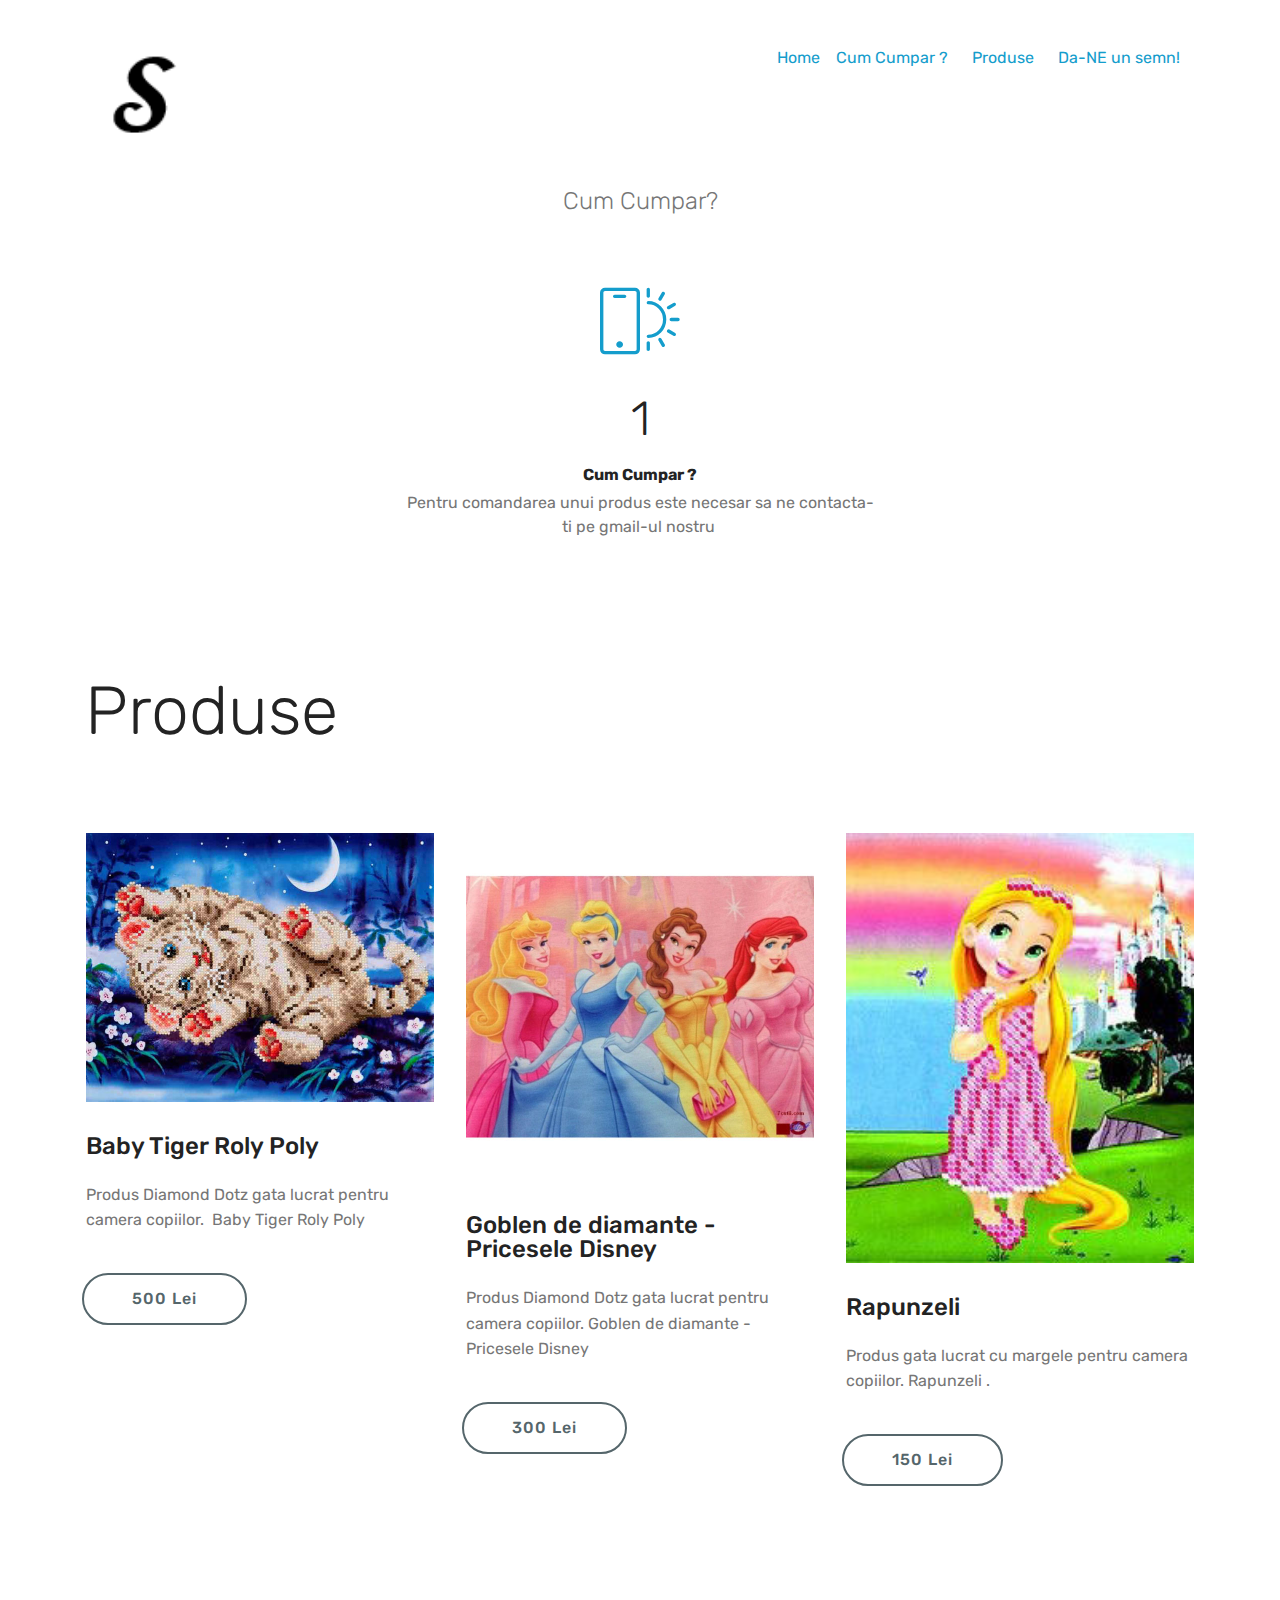
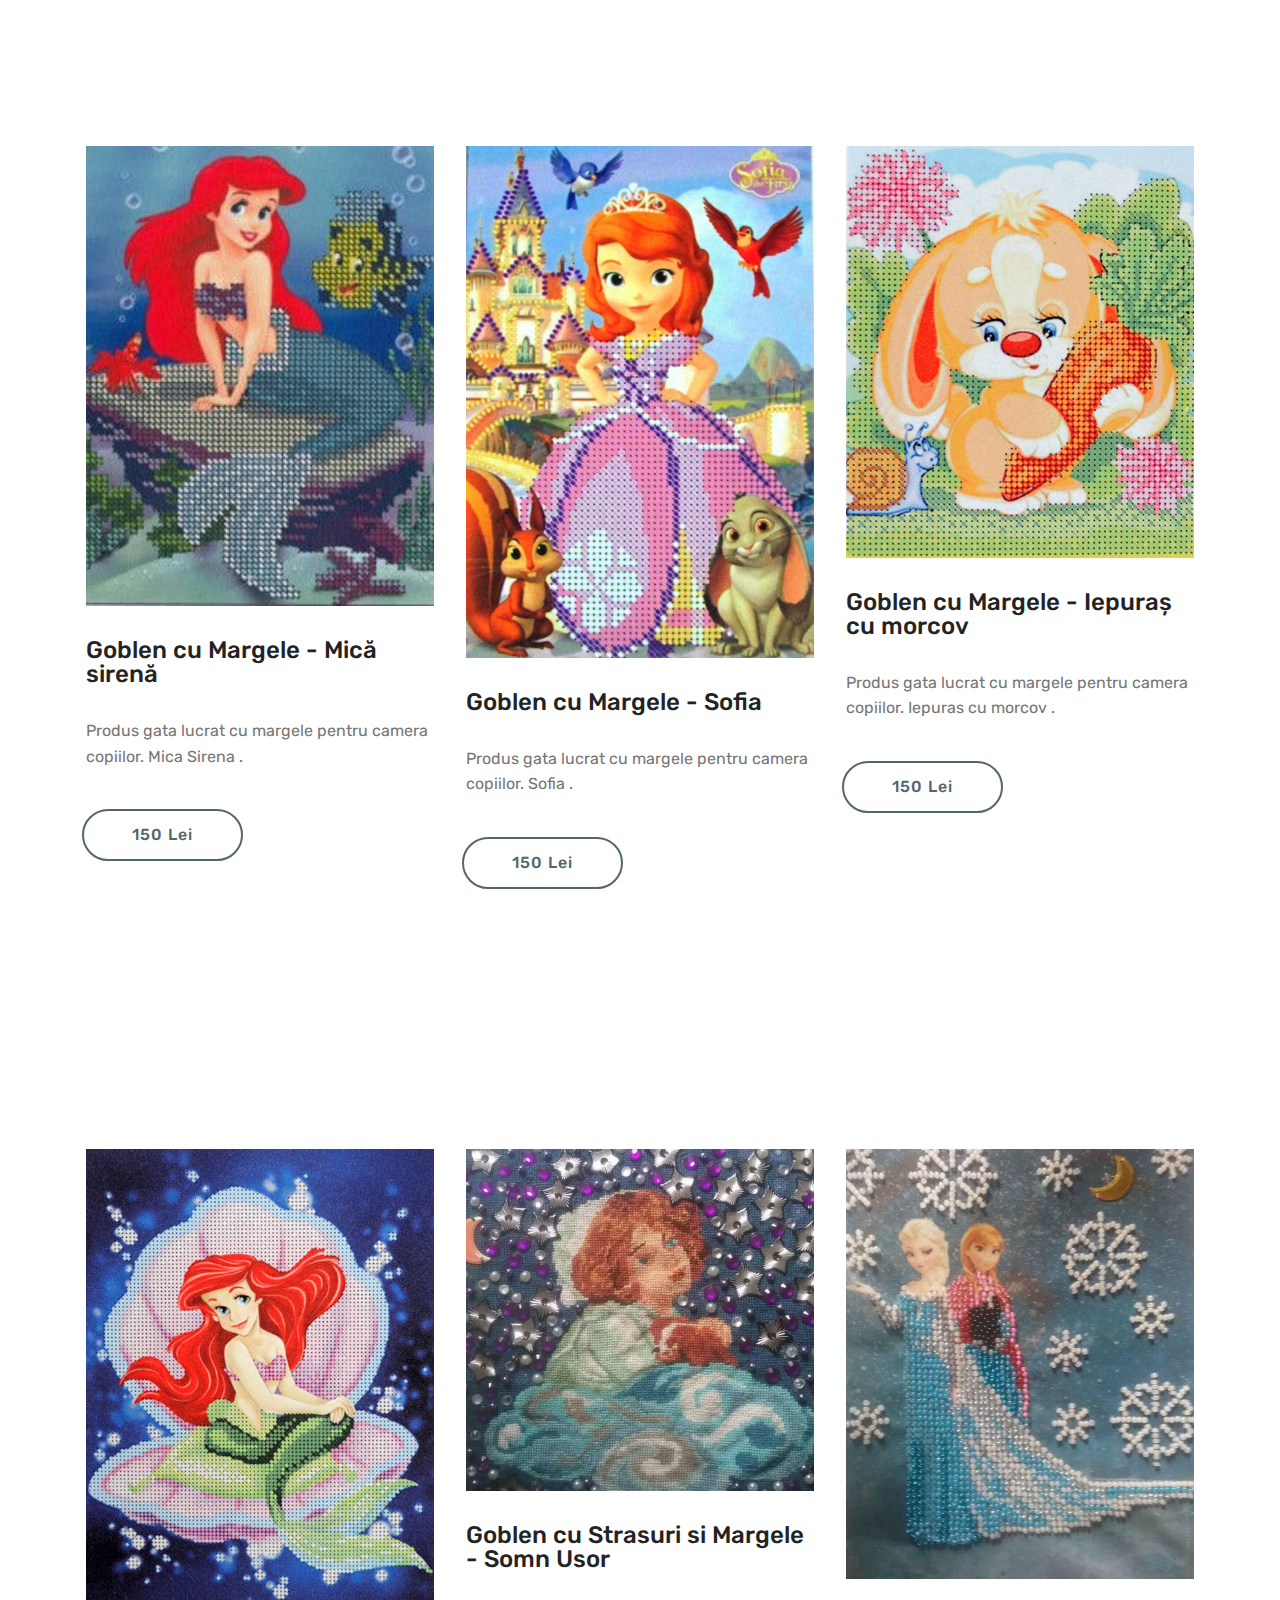
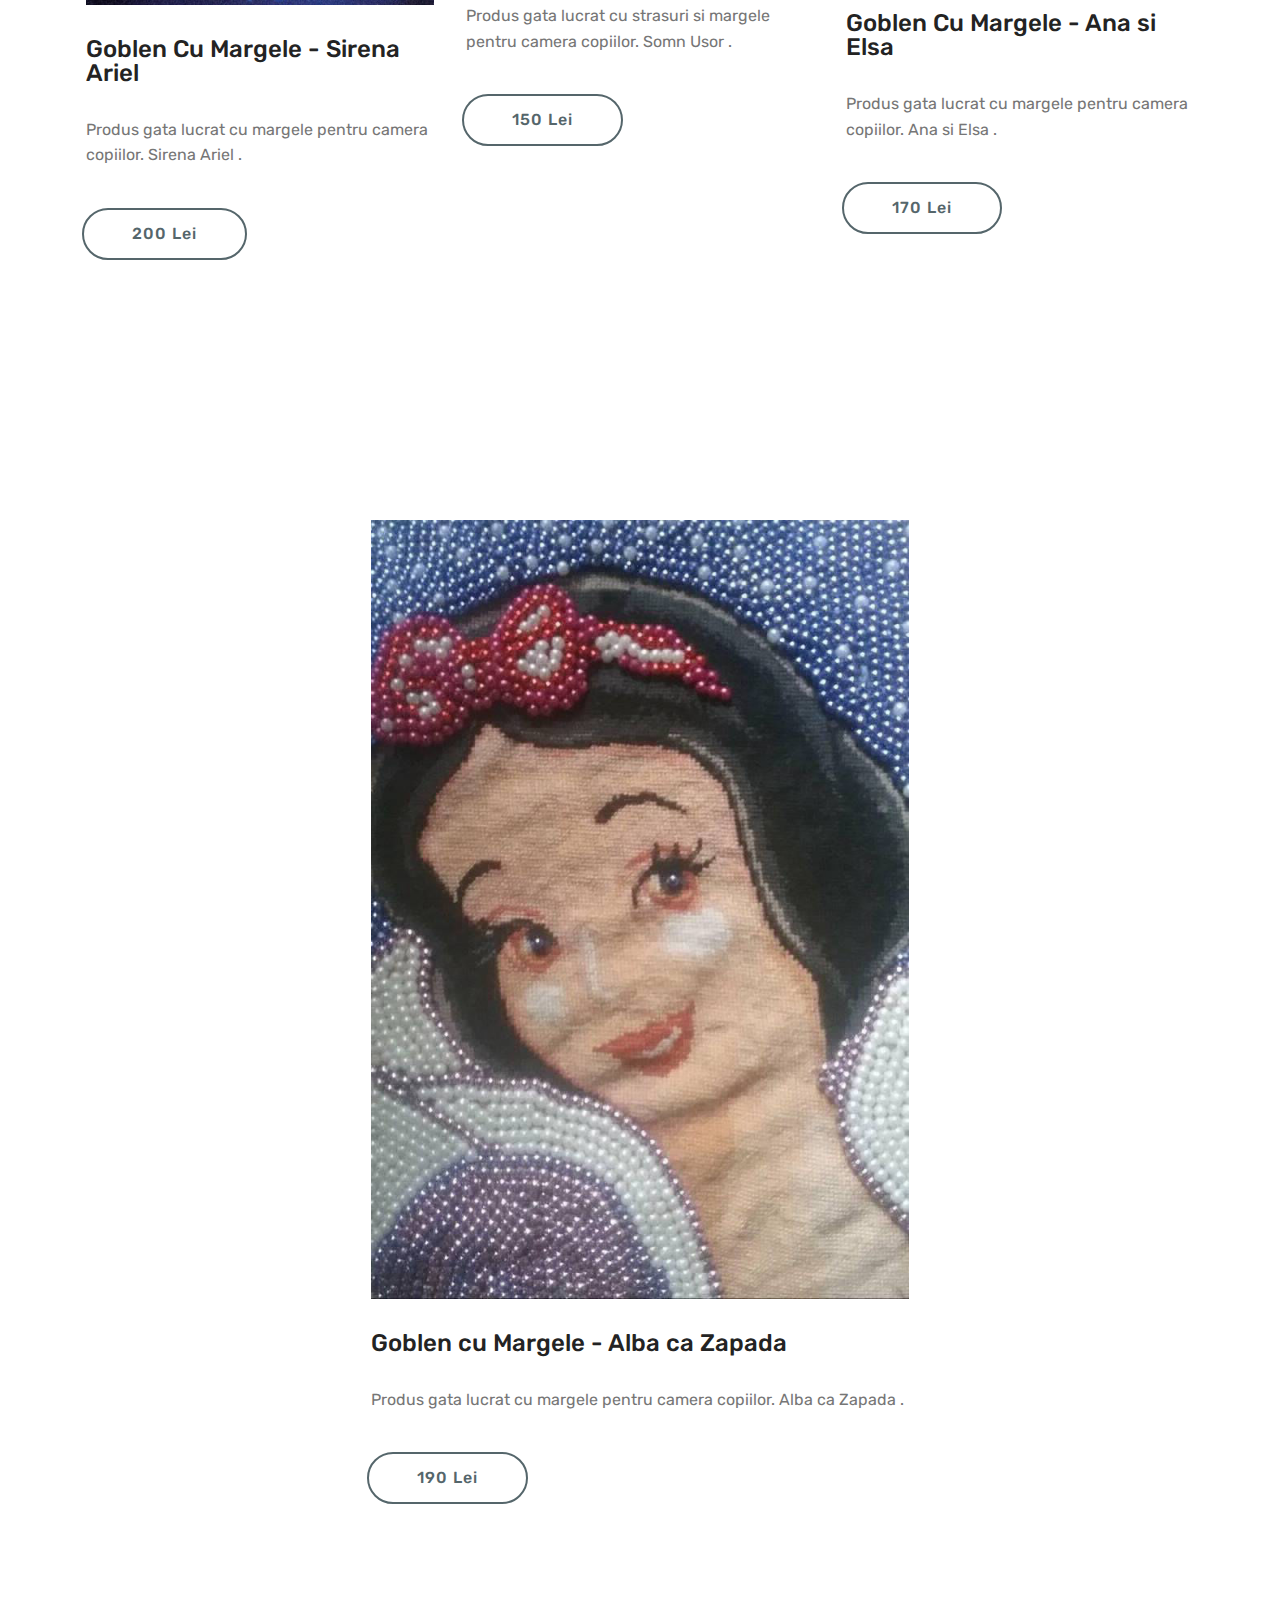
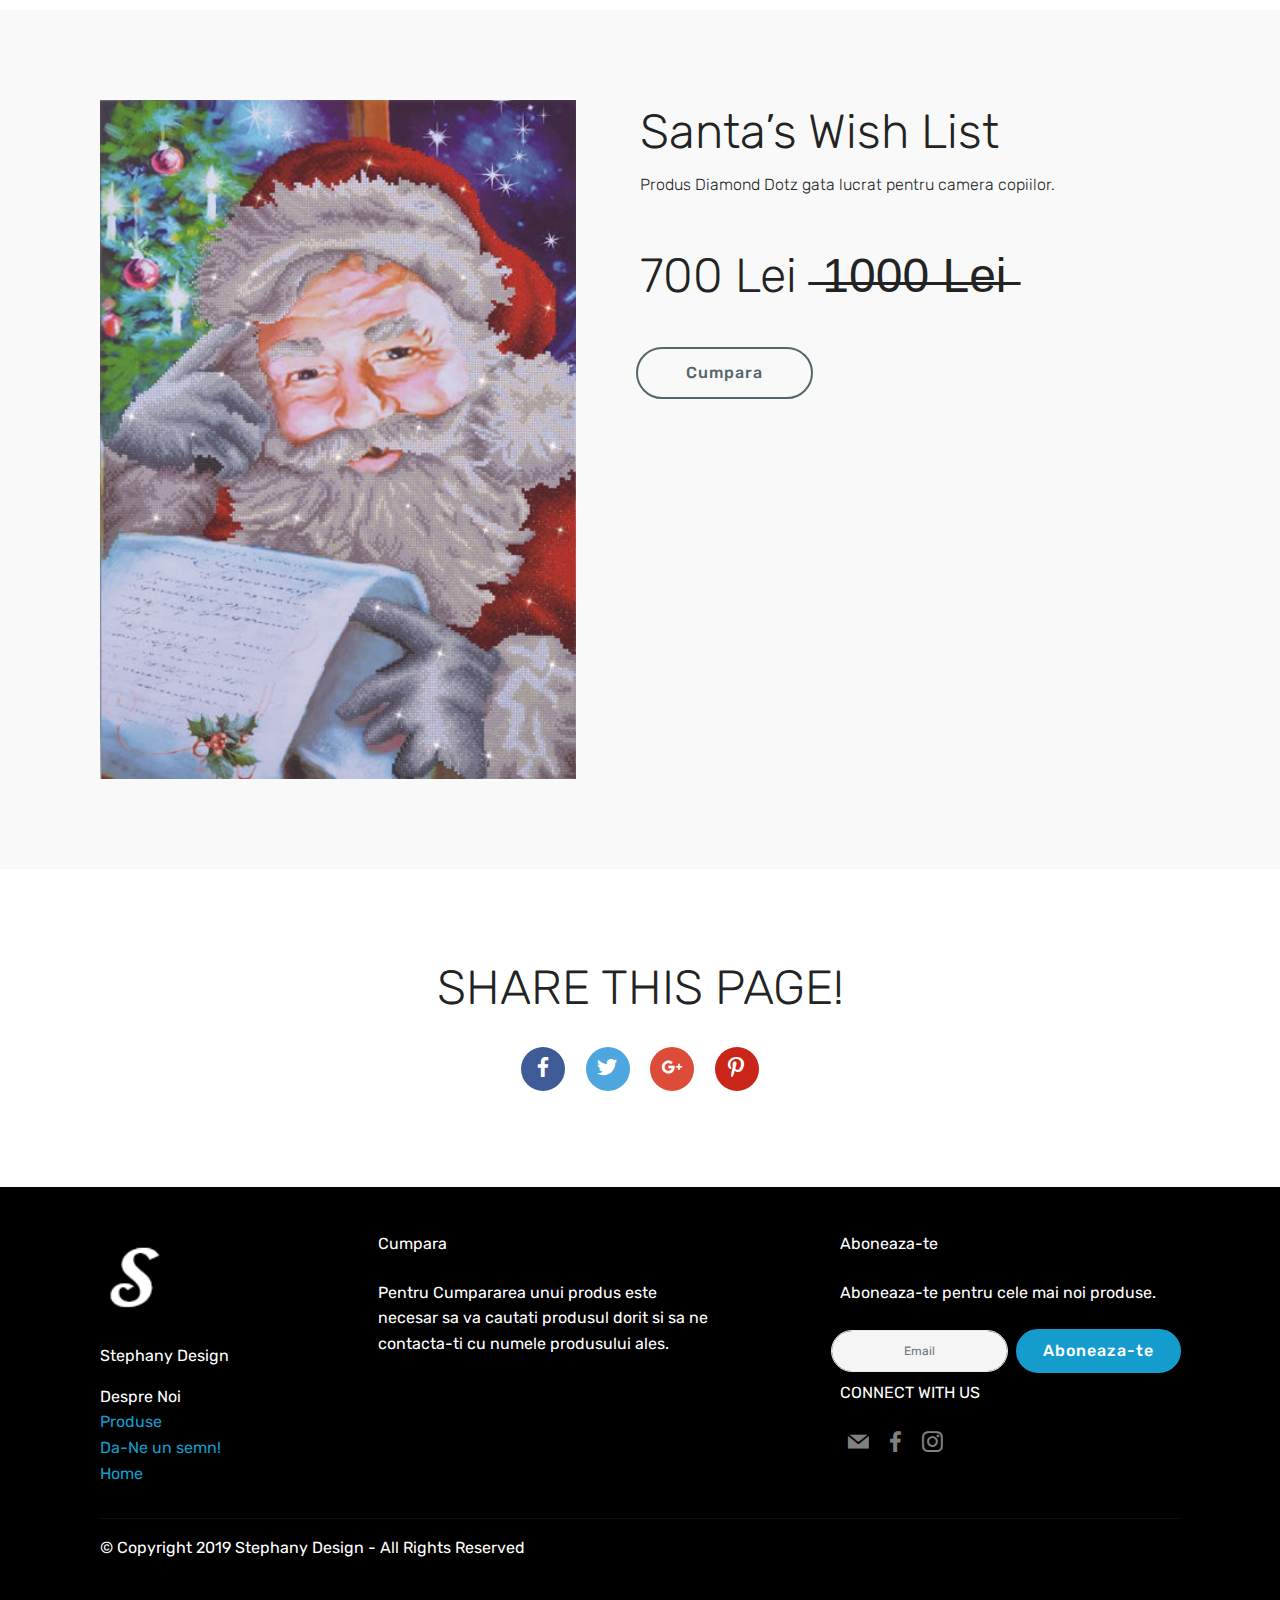
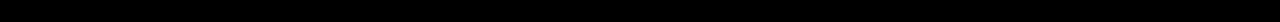
<file: page2.html>
<!DOCTYPE html>
<html  >
<head>
  <!-- Site made with Mobirise Website Builder v4.10.6, https://mobirise.com -->
  <meta charset="UTF-8">
  <meta http-equiv="X-UA-Compatible" content="IE=edge">
  <meta name="generator" content="Mobirise v4.10.6, mobirise.com">
  <meta name="viewport" content="width=device-width, initial-scale=1, minimum-scale=1">
  <link rel="shortcut icon" href="assets/images/dghgtdgftd-60x57-1.png" type="image/x-icon">
  <meta name="description" content="Bun Venit La Pagina Noastra StephanyDesign  De aici poti cumpara cele mai frumoase Tablouri pentru camera copiilor in (Diamond Dotz).">
  
  <title>Produse</title>
  <link rel="stylesheet" href="assets/web/assets/mobirise-icons/mobirise-icons.css">
  <link rel="stylesheet" href="assets/tether/tether.min.css">
  <link rel="stylesheet" href="assets/bootstrap/css/bootstrap.min.css">
  <link rel="stylesheet" href="assets/bootstrap/css/bootstrap-grid.min.css">
  <link rel="stylesheet" href="assets/bootstrap/css/bootstrap-reboot.min.css">
  <link rel="stylesheet" href="assets/socicon/css/styles.css">
  <link rel="stylesheet" href="assets/theme/css/style.css">
  <link rel="stylesheet" href="assets/mobirise/css/mbr-additional.css" type="text/css">
  
  
  
</head>
<body>
  <section class="cid-rxB3WLvVDL" id="footer5-t">

    

    

    <div class="container">
        <div class="media-container-row">
            <div class="col-md-3">
                <div class="media-wrap">
                    <a href="https://mobirise.co/">
                       <img src="assets/images/dghgtdgftd-60x57.png" alt="" title="">
                    </a>
                </div>
            </div>
            <div class="col-md-9">
                <p class="mbr-text align-right links mbr-fonts-style display-7"><a href="index.html">Home </a>&nbsp; &nbsp;<a href="page4.html">Cum Cumpar ?&nbsp; </a>&nbsp; &nbsp;&nbsp;<a href="page2.html">Produse</a>&nbsp; &nbsp; &nbsp;&nbsp;<a href="page3.html">Da-NE un semn!</a></p>
            </div>
        </div>
        
    </div>
</section>

<section class="engine"><a href="https://mobirise.info/x">css templates</a></section><section class="counters1 counters cid-rxB7UwiJQp" id="counters1-12">

    

    

    <div class="container">
        
        <h3 class="mbr-section-subtitle mbr-fonts-style display-5">
            Cum Cumpar?</h3>

        <div class="container pt-4 mt-2">
            <div class="media-container-row">
                <div class="card p-3 align-center col-12 col-md-6">
                    <div class="panel-item p-3">
                        <div class="card-img pb-3">
                            <span class="mbri-mobirise mbr-iconfont"></span>
                        </div>

                        <div class="card-text">
                            <h3 class="count pt-3 pb-3 mbr-fonts-style display-2">1</h3>
                            <h4 class="mbr-content-title mbr-bold mbr-fonts-style display-7">
                                Cum Cumpar ?</h4>
                            <p class="mbr-content-text mbr-fonts-style display-7">
                                Pentru comandarea unui produs este necesar sa ne contacta-ti pe gmail-ul nostru&nbsp;</p>
                        </div>
                    </div>
                </div>


                

                


                
            </div>
        </div>
   </div>
</section>

<section class="services1 cid-rxAH5SaQCv" id="services1-a">
    <!---->
    
    <!---->
    <!--Overlay-->
    
    <!--Container-->
    <div class="container">
        <div class="row justify-content-center">
            <!--Titles-->
            <div class="title pb-5 col-12">
                <h2 class="align-left pb-3 mbr-fonts-style display-1">
                    Produse</h2>
                
            </div>
            <!--Card-1-->
            <div class="card col-12 col-md-6 p-3 col-lg-4">
                <div class="card-wrapper">
                    <div class="card-img">
                        <img src="assets/images/dd5.005-696x537.jpg" alt="Mobirise" title="">
                    </div>
                    <div class="card-box">
                        <h4 class="card-title mbr-fonts-style display-5">Baby Tiger Roly Poly</h4>
                        <p class="mbr-text mbr-fonts-style display-7">Produs Diamond Dotz gata lucrat pentru camera copiilor. &nbsp;Baby Tiger Roly Poly</p>
                        <!--Btn-->
                        <div class="mbr-section-btn align-left"><a href="page4.html" class="btn btn-warning-outline display-4">500 Lei</a></div>
                    </div>
                </div>
            </div>
            <!--Card-2-->
            <div class="card col-12 col-md-6 p-3 col-lg-4">
                <div class="card-wrapper">
                    <div class="card-img">
                        <img src="assets/images/goblen-de-diamante-pricesele-disney-696x696.jpg" alt="Mobirise" title="">
                    </div>
                    <div class="card-box">
                        <h4 class="card-title mbr-fonts-style display-5">Goblen de diamante - Pricesele Disney</h4>
                        <p class="mbr-text mbr-fonts-style display-7">
                            Produs Diamond Dotz gata lucrat pentru camera copiilor.&nbsp;Goblen de diamante - Pricesele Disney</p>
                        <!--Btn-->
                        <div class="mbr-section-btn align-left"><a href="page4.html" class="btn btn-warning-outline display-4">300 Lei</a></div>
                    </div>
                </div>
            </div>
            <!--Card-3-->
            <div class="card col-12 col-md-6 p-3 col-lg-4 last-child">
                <div class="card-wrapper">
                    <div class="card-img">
                        <img src="assets/images/333501146-shema-dlya-vyshivaniya-218x269.jpg" alt="Mobirise" title="">
                    </div>
                    <div class="card-box">
                        <h4 class="card-title mbr-fonts-style display-5">
                            Rapunzeli
                        </h4>
                        <p class="mbr-text mbr-fonts-style display-7">
                            Produs gata lucrat cu margele pentru camera copiilor. Rapunzeli .</p>
                        <!--Btn-->
                        <div class="mbr-section-btn align-left"><a href="page4.html" class="btn btn-warning-outline display-4">150 Lei</a></div>
                    </div>
                </div>
            </div>
            <!--Card-4-->
            
        </div>
    </div>
</section>

<section class="services1 cid-rxAHfggr0O" id="services1-c">
    <!---->
    
    <!---->
    <!--Overlay-->
    
    <!--Container-->
    <div class="container">
        <div class="row justify-content-center">
            <!--Titles-->
            <div class="title pb-5 col-12">
                
                
            </div>
            <!--Card-1-->
            <div class="card col-12 col-md-6 p-3 col-lg-4">
                <div class="card-wrapper">
                    <div class="card-img">
                        <img src="assets/images/1-217x287.jpg" alt="Mobirise" title="">
                    </div>
                    <div class="card-box">
                        <h4 class="card-title mbr-fonts-style display-5">
                            Goblen cu Margele - Mică sirenă</h4>
                        <p class="mbr-text mbr-fonts-style display-7">
                            Produs gata lucrat cu margele pentru camera copiilor. Mica Sirena .
                        </p>
                        <!--Btn-->
                        <div class="mbr-section-btn align-left"><a href="page4.html" class="btn btn-warning-outline display-4">
                                150 Lei</a></div>
                    </div>
                </div>
            </div>
            <!--Card-2-->
            <div class="card col-12 col-md-6 p-3 col-lg-4">
                <div class="card-wrapper">
                    <div class="card-img">
                        <img src="assets/images/img-1379-696x1024.jpg" alt="Mobirise" title="">
                    </div>
                    <div class="card-box">
                        <h4 class="card-title mbr-fonts-style display-5">
                            Goblen cu Margele - Sofia</h4>
                        <p class="mbr-text mbr-fonts-style display-7">
                            Produs gata lucrat cu margele pentru camera copiilor. Sofia .
                        </p>
                        <!--Btn-->
                        <div class="mbr-section-btn align-left"><a href="page4.html" class="btn btn-warning-outline display-4">150 Lei</a></div>
                    </div>
                </div>
            </div>
            <!--Card-3-->
            <div class="card col-12 col-md-6 p-3 col-lg-4 last-child">
                <div class="card-wrapper">
                    <div class="card-img">
                        <img src="assets/images/100-543x643.jpg" alt="Mobirise" title="">
                    </div>
                    <div class="card-box">
                        <h4 class="card-title mbr-fonts-style display-5">Goblen cu Margele - Iepuraș cu morcov</h4>
                        <p class="mbr-text mbr-fonts-style display-7">
                            Produs gata lucrat cu margele pentru camera copiilor. Iepuras cu morcov .
                        </p>
                        <!--Btn-->
                        <div class="mbr-section-btn align-left"><a href="page4.html" class="btn btn-warning-outline display-4">150 Lei</a></div>
                    </div>
                </div>
            </div>
            <!--Card-4-->
            
        </div>
    </div>
</section>

<section class="services1 cid-rxAHiUYt5F" id="services1-d">
    <!---->
    
    <!---->
    <!--Overlay-->
    
    <!--Container-->
    <div class="container">
        <div class="row justify-content-center">
            <!--Titles-->
            <div class="title pb-5 col-12">
                
                
            </div>
            <!--Card-1-->
            <div class="card col-12 col-md-6 p-3 col-lg-4">
                <div class="card-wrapper">
                    <div class="card-img">
                        <img src="assets/images/155-537x703.jpg" alt="Mobirise" title="">
                    </div>
                    <div class="card-box">
                        <h4 class="card-title mbr-fonts-style display-5">Goblen Cu Margele - Sirena Ariel</h4>
                        <p class="mbr-text mbr-fonts-style display-7">
                            Produs gata lucrat cu margele pentru camera copiilor. Sirena Ariel .
                        </p>
                        <!--Btn-->
                        <div class="mbr-section-btn align-left"><a href="page4.html" class="btn btn-warning-outline display-4">200 Lei<br></a></div>
                    </div>
                </div>
            </div>
            <!--Card-2-->
            <div class="card col-12 col-md-6 p-3 col-lg-4">
                <div class="card-wrapper">
                    <div class="card-img">
                        <img src="assets/images/45357107-106248147047974-8529894612809023488-n-696x684.jpg" alt="Mobirise" title="">
                    </div>
                    <div class="card-box">
                        <h4 class="card-title mbr-fonts-style display-5">
                            Goblen cu Strasuri si Margele - Somn Usor</h4>
                        <p class="mbr-text mbr-fonts-style display-7">
                            Produs gata lucrat cu strasuri si margele pentru camera copiilor. Somn Usor .
                        </p>
                        <!--Btn-->
                        <div class="mbr-section-btn align-left"><a href="page4.html" class="btn btn-warning-outline display-4">150 Lei</a></div>
                    </div>
                </div>
            </div>
            <!--Card-3-->
            <div class="card col-12 col-md-6 p-3 col-lg-4 last-child">
                <div class="card-wrapper">
                    <div class="card-img">
                        <img src="assets/images/45243700-106249123714543-1816300678310526976-n-696x860.jpg" alt="Mobirise" title="">
                    </div>
                    <div class="card-box">
                        <h4 class="card-title mbr-fonts-style display-5">
                            Goblen Cu Margele - Ana si Elsa</h4>
                        <p class="mbr-text mbr-fonts-style display-7">
                            Produs gata lucrat cu margele pentru camera copiilor. Ana si Elsa .
                        </p>
                        <!--Btn-->
                        <div class="mbr-section-btn align-left"><a href="page4.html" class="btn btn-warning-outline display-4">170 Lei</a></div>
                    </div>
                </div>
            </div>
            <!--Card-4-->
            
        </div>
    </div>
</section>

<section class="services1 cid-rxASwXb9z0" id="services1-f">
    <!---->
    
    <!---->
    <!--Overlay-->
    
    <!--Container-->
    <div class="container">
        <div class="row justify-content-center">
            <!--Titles-->
            <div class="title pb-5 col-12">
                
                
            </div>
            <!--Card-1-->
            <div class="card col-12 col-md-6 p-3 last-child">
                <div class="card-wrapper">
                    <div class="card-img">
                        <img src="assets/images/45203256-106248600381262-8929770284408373248-n-663x960.jpg" alt="Mobirise" title="">
                    </div>
                    <div class="card-box">
                        <h4 class="card-title mbr-fonts-style display-5">
                            Goblen cu Margele - Alba ca Zapada</h4>
                        <p class="mbr-text mbr-fonts-style display-7">
                            Produs gata lucrat cu margele pentru camera copiilor. Alba ca Zapada .
                        </p>
                        <!--Btn-->
                        <div class="mbr-section-btn align-left"><a href="page4.html" class="btn btn-warning-outline display-4">190 Lei<br></a></div>
                    </div>
                </div>
            </div>
            <!--Card-2-->
            
            <!--Card-3-->
            
            <!--Card-4-->
            
        </div>
    </div>
</section>

<section class="services2 cid-rxAHlWTd34" id="services2-e">
    <!---->
    
    <!---->
    <!--Overlay-->
    
    <!--Container-->
    <div class="container">
        <div class="col-md-12">
            <div class="media-container-row">
                <div class="mbr-figure" style="width: 50%;">
                    <img src="assets/images/dd12.024-santas-wish-list-419x597.jpg" alt="Mobirise" title="">
                </div>
                <div class="align-left aside-content">
                    <h2 class="mbr-title pt-2 mbr-fonts-style display-2">Santa’s Wish List</h2>
                    <div class="mbr-section-text">
                        <p class="mbr-text text1 pt-2 mbr-light mbr-fonts-style display-7">Produs Diamond Dotz gata lucrat pentru camera copiilor.&nbsp;</p>
                        <p class="mbr-text text2 pt-4 mbr-light mbr-fonts-style display-2">700 Lei&nbsp; ̶1̶0̶0̶0̶ ̶L̶e̶i̶</p>
                    </div>
                    <!--Btn-->
                    <div class="mbr-section-btn pt-3 align-left"><a href="page4.html" class="btn btn-warning-outline display-4">Cumpara</a></div>
                </div>
            </div>
        </div>
    </div>
</section>

<section class="cid-rxAZ2h470E" id="social-buttons3-k">
    
    

    

    <div class="container">
        <div class="media-container-row">
            <div class="col-md-8 align-center">
                <h2 class="pb-3 mbr-section-title mbr-fonts-style display-2">
                    SHARE THIS PAGE!
                </h2>
                <div>
                    <div class="mbr-social-likes">
                        <span class="btn btn-social socicon-bg-facebook facebook mx-2" title="Share link on Facebook">
                            <i class="socicon socicon-facebook"></i>
                        </span>
                        <span class="btn btn-social twitter socicon-bg-twitter mx-2" title="Share link on Twitter">
                            <i class="socicon socicon-twitter"></i>
                        </span>
                        <span class="btn btn-social plusone socicon-bg-googleplus mx-2" title="Share link on Google+">
                            <i class="socicon socicon-googleplus"></i>
                        </span>
                        
                        
                        <span class="btn btn-social pinterest socicon-bg-pinterest mx-2" title="Share link on Pinterest">
                            <i class="socicon socicon-pinterest"></i>
                        </span>
                        
                    </div>
                </div>
            </div>
        </div>
    </div>
</section>

<section class="footer4 cid-rxAZpcJLrt" id="footer4-n">

    

    

    <div class="container">
        <div class="media-container-row content mbr-white">
            <div class="col-md-3 col-sm-4">
                <div class="mb-3 img-logo">
                    <a href="https://mobirise.co/">
                        <img src="assets/images/dsfdsa-50x73.png" alt="Mobirise" title="">
                    </a>
                </div>
                <p class="mb-3 mbr-fonts-style foot-title display-7">
                    Stephany Design</p>
                <p class="mbr-text mbr-fonts-style mbr-links-column display-7">
                    <a href="www.stephanydesigndesprenoi.html" class="text-white">Despre Noi&nbsp;</a><br><a href="page2.html">Produse</a><br><a href="page3.html">Da-Ne un semn!</a><br><a href="index.html">Home</a></p>
            </div>
            <div class="col-md-4 col-sm-8">
                <p class="mb-4 foot-title mbr-fonts-style display-7">
                    Cumpara</p>
                <p class="mbr-text mbr-fonts-style foot-text display-7">Pentru Cumpararea unui produs este necesar sa va cautati produsul dorit si sa ne contacta-ti cu numele produsului ales.</p>
            </div>
            <div class="col-md-4 offset-md-1 col-sm-12">
                <p class="mb-4 foot-title mbr-fonts-style display-7">
                    Aboneaza-te</p>
                <p class="mbr-text mbr-fonts-style form-text display-7">Aboneaza-te pentru cele mai noi produse.</p>
                <div class="media-container-column" data-form-type="formoid">
                    <!---Formbuilder Form--->
                    <form action="https://mobirise.com/" method="POST" class="mbr-form form-with-styler" data-form-title="Mobirise Form"><input type="hidden" name="email" data-form-email="true" value="ecY/VV1tTh+PN7yrmjp095GK1RkCXqOBzWgnAhfVG2gcSRwN//CpJ4KPoofsigWZ3zpfHCaXiBEPTFjcJs3NDaRhJizV5ek+gDBrwQjJAQh6jU76AnzkCaleegKk/LYM">
                        <div class="row form-inline justify-content-center">
                            <div hidden="hidden" data-form-alert="" class="alert alert-success col-12">Multumim pentru Subscribe de acum veti fi la curent cu toate postarile noastre !!</div>
                            <div hidden="hidden" data-form-alert-danger="" class="alert alert-danger col-12">
                                                    </div>
                        </div>
                        <div class="dragArea row form-inline justify-content-center">
                            <div class="col-auto  form-group " data-for="email">
                                <input type="email" name="email" placeholder="Email" data-form-field="Email" required="required" class="form-control input-sm input-inverse my-2 display-7" id="email-footer4-n">
                            </div>
                            <div class="col-auto  input-group-btn  m-2"><button type="submit" class="btn btn-primary m-0 display-4">Aboneaza-te</button></div>
                        </div>
                    </form><!---Formbuilder Form--->
                </div>
                <p class="mb-4 mbr-fonts-style foot-title display-7">
                    CONNECT WITH US
                </p>
                <div class="social-list pl-0 mb-0">
                        <div class="soc-item">
                            <a href="mailto:stefaniadesign2@gmail.com">
                                <span class="mbr-iconfont mbr-iconfont-social socicon-mail socicon"></span>
                            </a>
                        </div>
                        <div class="soc-item">
                            <a href="https://www.facebook.com/DesignStephany/" target="_blank">
                                <span class="mbr-iconfont mbr-iconfont-social socicon-facebook socicon"></span>
                            </a>
                        </div>
                        <div class="soc-item">
                            <a href="https://www.instagram.com/stefania.veronica.50/" target="_blank">
                                <span class="mbr-iconfont mbr-iconfont-social socicon-instagram socicon"></span>
                            </a>
                        </div>
                        
                        
                        
                </div>
            </div>
        </div>
        <div class="footer-lower">
            <div class="media-container-row">
                <div class="col-sm-12">
                    <hr>
                </div>
            </div>
            <div class="media-container-row mbr-white">
                <div class="col-sm-12 copyright">
                    <p class="mbr-text mbr-fonts-style display-7">
                        © Copyright 2019 Stephany Design - All Rights Reserved
                    </p>
                </div>
            </div>
        </div>
    </div>
</section>


  <script src="assets/web/assets/jquery/jquery.min.js"></script>
  <script src="assets/popper/popper.min.js"></script>
  <script src="assets/tether/tether.min.js"></script>
  <script src="assets/bootstrap/js/bootstrap.min.js"></script>
  <script src="assets/smoothscroll/smooth-scroll.js"></script>
  <script src="assets/viewportchecker/jquery.viewportchecker.js"></script>
  <script src="assets/sociallikes/social-likes.js"></script>
  <script src="assets/theme/js/script.js"></script>
  <script src="assets/formoid/formoid.min.js"></script>
  
  
</body>
</html>
</file>
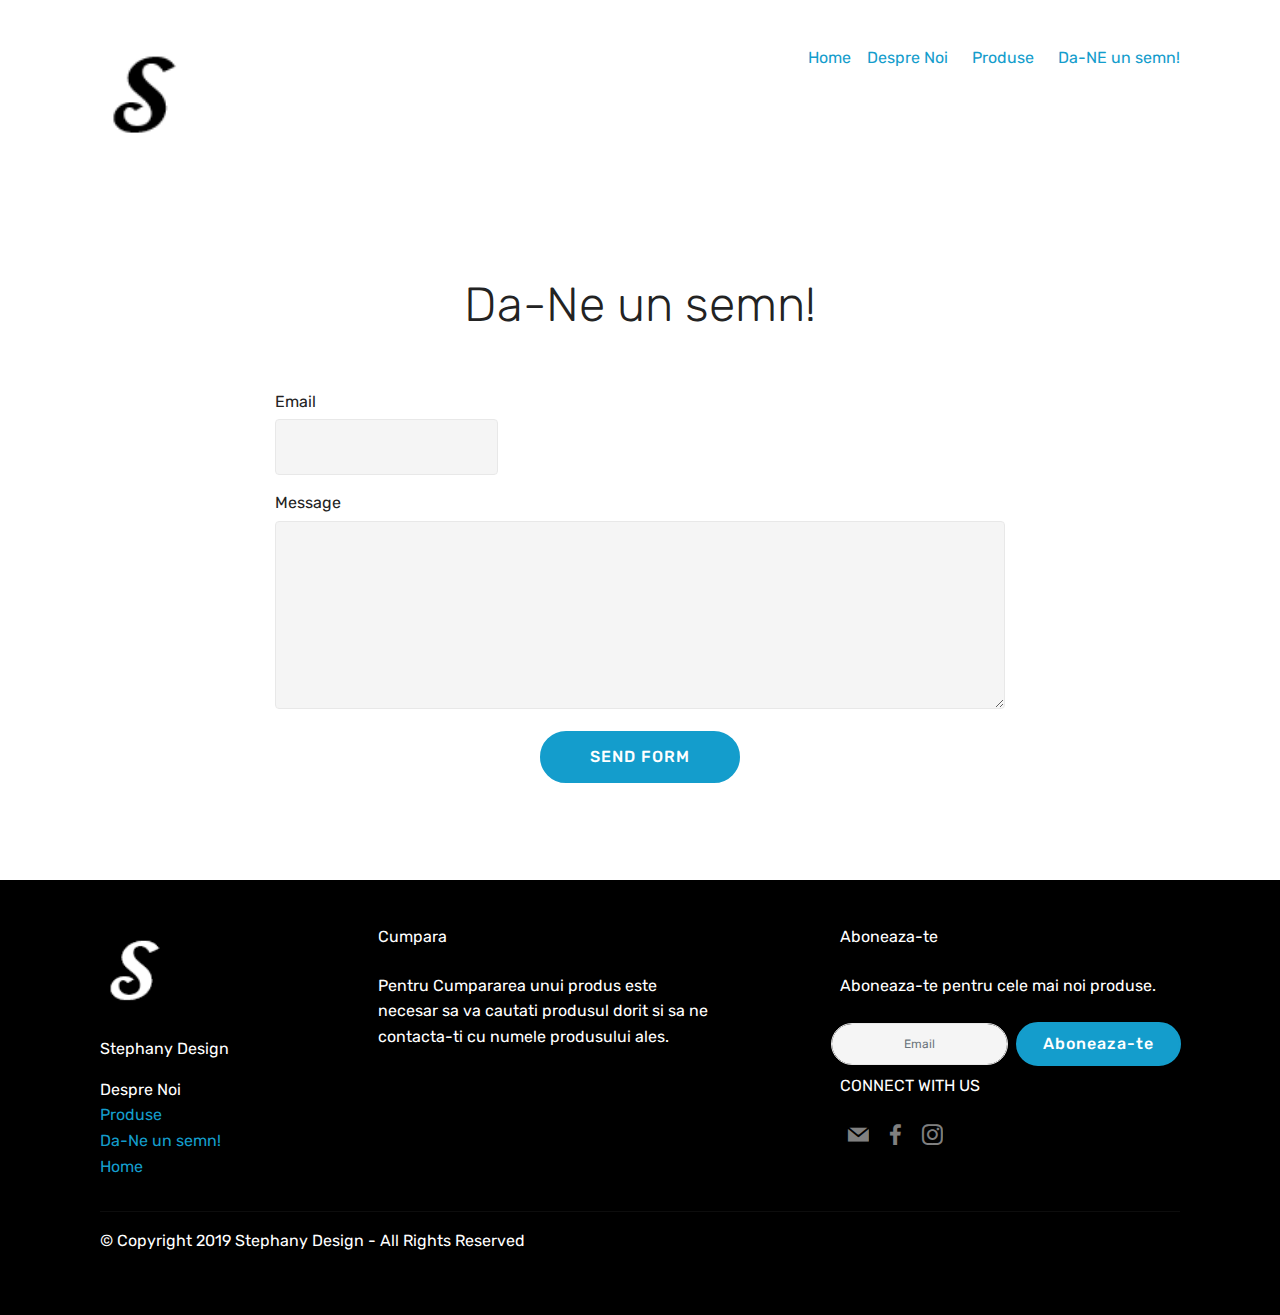
<file: page3.html>
<!DOCTYPE html>
<html  >
<head>
  <!-- Site made with Mobirise Website Builder v4.10.6, https://mobirise.com -->
  <meta charset="UTF-8">
  <meta http-equiv="X-UA-Compatible" content="IE=edge">
  <meta name="generator" content="Mobirise v4.10.6, mobirise.com">
  <meta name="viewport" content="width=device-width, initial-scale=1, minimum-scale=1">
  <link rel="shortcut icon" href="assets/images/dghgtdgftd-60x57-1.png" type="image/x-icon">
  <meta name="description" content="Bun Venit La Pagina Noastra StephanyDesign  De aici poti cumpara cele mai frumoase Tablouri pentru camera copiilor in (Diamond Dotz).">
  
  <title>Da-Ne un semn!</title>
  <link rel="stylesheet" href="assets/tether/tether.min.css">
  <link rel="stylesheet" href="assets/bootstrap/css/bootstrap.min.css">
  <link rel="stylesheet" href="assets/bootstrap/css/bootstrap-grid.min.css">
  <link rel="stylesheet" href="assets/bootstrap/css/bootstrap-reboot.min.css">
  <link rel="stylesheet" href="assets/socicon/css/styles.css">
  <link rel="stylesheet" href="assets/theme/css/style.css">
  <link rel="stylesheet" href="assets/mobirise/css/mbr-additional.css" type="text/css">
  
  
  
</head>
<body>
  <section class="cid-rxB2xzdQRY" id="footer5-s">

    

    

    <div class="container">
        <div class="media-container-row">
            <div class="col-md-3">
                <div class="media-wrap">
                    <a href="https://mobirise.co/">
                       <img src="assets/images/dghgtdgftd-60x57.png" alt="" title="">
                    </a>
                </div>
            </div>
            <div class="col-md-9">
                <p class="mbr-text align-right links mbr-fonts-style display-7"><a href="index.html">Home </a>&nbsp; &nbsp;<a href="www.stephanydesigndesprenoi.html">Despre Noi&nbsp;</a> &nbsp; &nbsp;&nbsp;<a href="page2.html">Produse</a>&nbsp; &nbsp; &nbsp;&nbsp;<a href="page3.html">Da-NE un semn!</a></p>
            </div>
        </div>
        
    </div>
</section>

<section class="engine"><a href="https://mobirise.info/c">site builder</a></section><section class="mbr-section form1 cid-rxAZzJ653s" id="form1-p">

    

    
    <div class="container">
        <div class="row justify-content-center">
            <div class="title col-12 col-lg-8">
                <h2 class="mbr-section-title align-center pb-3 mbr-fonts-style display-2">Da-Ne un semn!</h2>
                
            </div>
        </div>
    </div>
    <div class="container">
        <div class="row justify-content-center">
            <div class="media-container-column col-lg-8" data-form-type="formoid">
                <!---Formbuilder Form--->
                <form action="https://mobirise.com/" method="POST" class="mbr-form form-with-styler" data-form-title="Mobirise Form"><input type="hidden" name="email" data-form-email="true" value="irly13UtLV9gTx0dxN8beN5Xq6l/VaKJ+wnONqsleTxDcrUoalTNlhCPFOOW8KmVHmIyJwo6ajZaWxMyzyUxCFLl6y+sro3+C/LOw0ZYgp/FI8XY4x9Y0ELAiupNrRgY">
                    <div class="row">
                        <div hidden="hidden" data-form-alert="" class="alert alert-success col-12">Ai trimis cu succes mesajul . Veti fii contactat in cel mai scurt timp.</div>
                        <div hidden="hidden" data-form-alert-danger="" class="alert alert-danger col-12">
                        </div>
                    </div>
                    <div class="dragArea row">
                        
                        <div class="col-md-4  form-group" data-for="email">
                            <label for="email-form1-p" class="form-control-label mbr-fonts-style display-7">Email</label>
                            <input type="email" name="email" data-form-field="Email" required="required" class="form-control display-7" id="email-form1-p">
                        </div>
                        
                        <div data-for="message" class="col-md-12 form-group">
                            <label for="message-form1-p" class="form-control-label mbr-fonts-style display-7">Message</label>
                            <textarea name="message" data-form-field="Message" class="form-control display-7" id="message-form1-p"></textarea>
                        </div>
                        <div class="col-md-12 input-group-btn align-center">
                            <button type="submit" class="btn btn-primary btn-form display-4">SEND FORM</button>
                        </div>
                    </div>
                </form><!---Formbuilder Form--->
            </div>
        </div>
    </div>
</section>

<section class="footer4 cid-rxAZrztonC" id="footer4-o">

    

    

    <div class="container">
        <div class="media-container-row content mbr-white">
            <div class="col-md-3 col-sm-4">
                <div class="mb-3 img-logo">
                    <a href="https://mobirise.co/">
                        <img src="assets/images/dsfdsa-50x73.png" alt="Mobirise" title="">
                    </a>
                </div>
                <p class="mb-3 mbr-fonts-style foot-title display-7">
                    Stephany Design</p>
                <p class="mbr-text mbr-fonts-style mbr-links-column display-7">
                    <a href="www.stephanydesigndesprenoi.html" class="text-white">Despre Noi&nbsp;</a><br><a href="page2.html">Produse</a><br><a href="page3.html">Da-Ne un semn!</a><br><a href="index.html">Home</a></p>
            </div>
            <div class="col-md-4 col-sm-8">
                <p class="mb-4 foot-title mbr-fonts-style display-7">
                    Cumpara</p>
                <p class="mbr-text mbr-fonts-style foot-text display-7">Pentru Cumpararea unui produs este necesar sa va cautati produsul dorit si sa ne contacta-ti cu numele produsului ales.</p>
            </div>
            <div class="col-md-4 offset-md-1 col-sm-12">
                <p class="mb-4 foot-title mbr-fonts-style display-7">
                    Aboneaza-te</p>
                <p class="mbr-text mbr-fonts-style form-text display-7">Aboneaza-te pentru cele mai noi produse.</p>
                <div class="media-container-column" data-form-type="formoid">
                    <!---Formbuilder Form--->
                    <form action="https://mobirise.com/" method="POST" class="mbr-form form-with-styler" data-form-title="Mobirise Form"><input type="hidden" name="email" data-form-email="true" value="u1kY4mV8nSYj9Y2tHE46pEkw7Fr7B+MnKcvDF04Pi/aKKSYXarCTsRLaxA2Y892s7CpUn4bim8M9sDkFrmQkmqU74J1iMRu3CIH6UqxV3qQcoTuPzakQnnPWLJ24dksB">
                        <div class="row form-inline justify-content-center">
                            <div hidden="hidden" data-form-alert="" class="alert alert-success col-12">Multumim pentru Subscribe de acum veti fi la curent cu toate postarile noastre !!</div>
                            <div hidden="hidden" data-form-alert-danger="" class="alert alert-danger col-12">
                                                    </div>
                        </div>
                        <div class="dragArea row form-inline justify-content-center">
                            <div class="col-auto  form-group " data-for="email">
                                <input type="email" name="email" placeholder="Email" data-form-field="Email" required="required" class="form-control input-sm input-inverse my-2 display-7" id="email-footer4-o">
                            </div>
                            <div class="col-auto  input-group-btn  m-2"><button type="submit" class="btn btn-primary m-0 display-4">Aboneaza-te</button></div>
                        </div>
                    </form><!---Formbuilder Form--->
                </div>
                <p class="mb-4 mbr-fonts-style foot-title display-7">
                    CONNECT WITH US
                </p>
                <div class="social-list pl-0 mb-0">
                        <div class="soc-item">
                            <a href="mailto:stefaniadesign2@gmail.com">
                                <span class="mbr-iconfont mbr-iconfont-social socicon-mail socicon"></span>
                            </a>
                        </div>
                        <div class="soc-item">
                            <a href="https://www.facebook.com/DesignStephany/" target="_blank">
                                <span class="mbr-iconfont mbr-iconfont-social socicon-facebook socicon"></span>
                            </a>
                        </div>
                        <div class="soc-item">
                            <a href="https://www.instagram.com/stefania.veronica.50/" target="_blank">
                                <span class="mbr-iconfont mbr-iconfont-social socicon-instagram socicon"></span>
                            </a>
                        </div>
                        
                        
                        
                </div>
            </div>
        </div>
        <div class="footer-lower">
            <div class="media-container-row">
                <div class="col-sm-12">
                    <hr>
                </div>
            </div>
            <div class="media-container-row mbr-white">
                <div class="col-sm-12 copyright">
                    <p class="mbr-text mbr-fonts-style display-7">
                        © Copyright 2019 Stephany Design - All Rights Reserved
                    </p>
                </div>
            </div>
        </div>
    </div>
</section>


  <script src="assets/web/assets/jquery/jquery.min.js"></script>
  <script src="assets/popper/popper.min.js"></script>
  <script src="assets/tether/tether.min.js"></script>
  <script src="assets/bootstrap/js/bootstrap.min.js"></script>
  <script src="assets/smoothscroll/smooth-scroll.js"></script>
  <script src="assets/theme/js/script.js"></script>
  <script src="assets/formoid/formoid.min.js"></script>
  
  
</body>
</html>
</file>
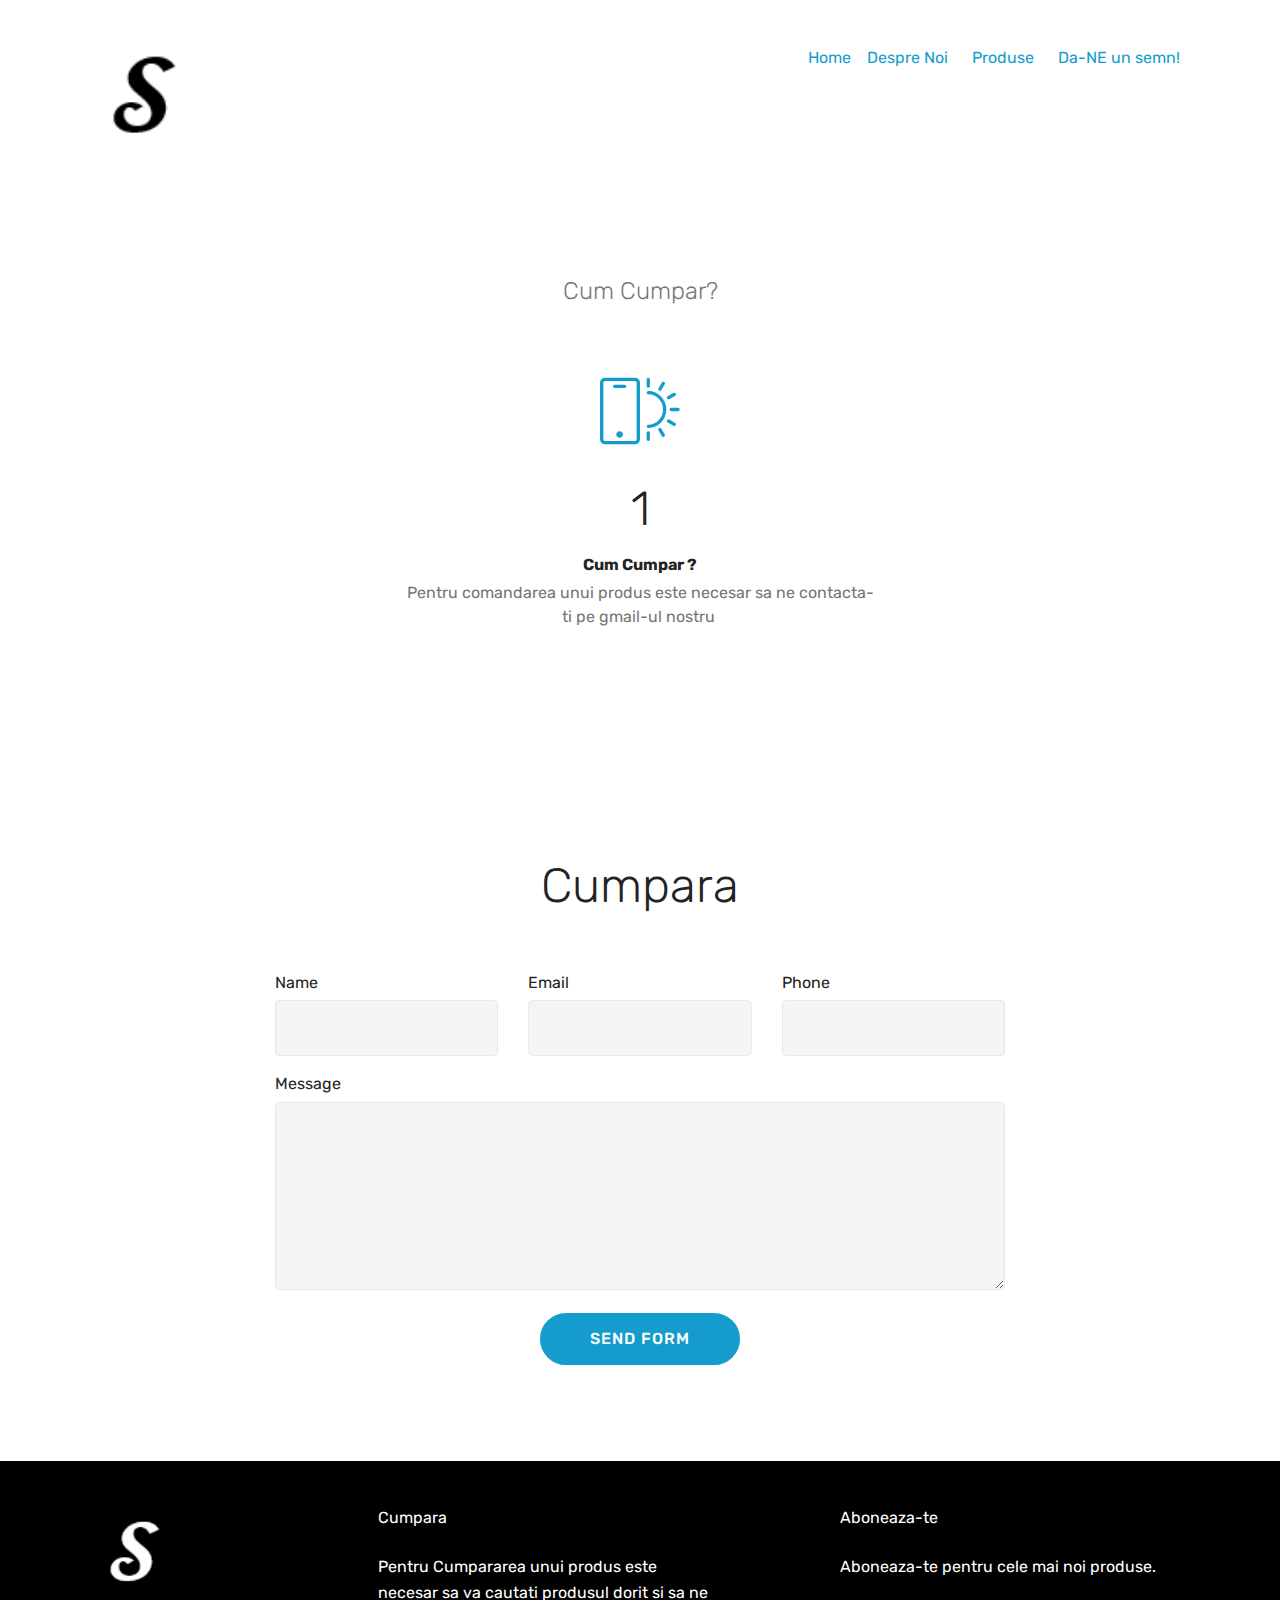
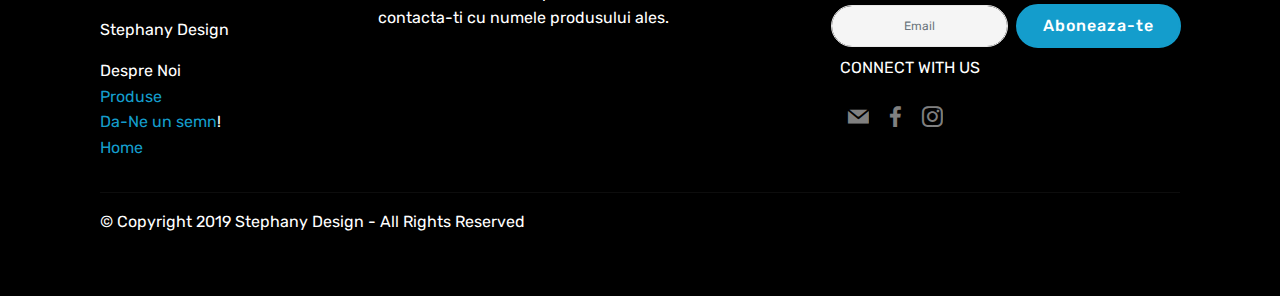
<file: page4.html>
<!DOCTYPE html>
<html  >
<head>
  <!-- Site made with Mobirise Website Builder v4.10.6, https://mobirise.com -->
  <meta charset="UTF-8">
  <meta http-equiv="X-UA-Compatible" content="IE=edge">
  <meta name="generator" content="Mobirise v4.10.6, mobirise.com">
  <meta name="viewport" content="width=device-width, initial-scale=1, minimum-scale=1">
  <link rel="shortcut icon" href="assets/images/dghgtdgftd-60x57-1.png" type="image/x-icon">
  <meta name="description" content="Bun Venit La Pagina Noastra StephanyDesign  De aici poti cumpara cele mai frumoase Tablouri pentru camera copiilor in (Diamond Dotz).">
  
  <title>Cum Cumpar ?</title>
  <link rel="stylesheet" href="assets/web/assets/mobirise-icons/mobirise-icons.css">
  <link rel="stylesheet" href="assets/tether/tether.min.css">
  <link rel="stylesheet" href="assets/bootstrap/css/bootstrap.min.css">
  <link rel="stylesheet" href="assets/bootstrap/css/bootstrap-grid.min.css">
  <link rel="stylesheet" href="assets/bootstrap/css/bootstrap-reboot.min.css">
  <link rel="stylesheet" href="assets/socicon/css/styles.css">
  <link rel="stylesheet" href="assets/theme/css/style.css">
  <link rel="stylesheet" href="assets/mobirise/css/mbr-additional.css" type="text/css">
  
  
  
</head>
<body>
  <section class="cid-rxB7nhB67w" id="footer5-10">

    

    

    <div class="container">
        <div class="media-container-row">
            <div class="col-md-3">
                <div class="media-wrap">
                    <a href="https://mobirise.co/">
                       <img src="assets/images/dghgtdgftd-60x57.png" alt="" title="">
                    </a>
                </div>
            </div>
            <div class="col-md-9">
                <p class="mbr-text align-right links mbr-fonts-style display-7"><a href="index.html">Home </a>&nbsp; &nbsp;<a href="www.stephanydesigndesprenoi.html">Despre Noi&nbsp;</a> &nbsp; &nbsp;&nbsp;<a href="page2.html">Produse</a>&nbsp; &nbsp; &nbsp;&nbsp;<a href="page3.html">Da-NE un semn!</a></p>
            </div>
        </div>
        
    </div>
</section>

<section class="engine"><a href="https://mobirise.info/g">how to build a site</a></section><section class="counters1 counters cid-rxB61mAcQ4" id="counters1-y">

    

    

    <div class="container">
        
        <h3 class="mbr-section-subtitle mbr-fonts-style display-5">
            Cum Cumpar?</h3>

        <div class="container pt-4 mt-2">
            <div class="media-container-row">
                <div class="card p-3 align-center col-12 col-md-6">
                    <div class="panel-item p-3">
                        <div class="card-img pb-3">
                            <span class="mbri-mobirise mbr-iconfont"></span>
                        </div>

                        <div class="card-text">
                            <h3 class="count pt-3 pb-3 mbr-fonts-style display-2">1</h3>
                            <h4 class="mbr-content-title mbr-bold mbr-fonts-style display-7">
                                Cum Cumpar ?</h4>
                            <p class="mbr-content-text mbr-fonts-style display-7">
                                Pentru comandarea unui produs este necesar sa ne contacta-ti pe gmail-ul nostru&nbsp;</p>
                        </div>
                    </div>
                </div>


                

                


                
            </div>
        </div>
   </div>
</section>

<section class="mbr-section form1 cid-rxB6nvtPQa" id="form1-z">

    

    
    <div class="container">
        <div class="row justify-content-center">
            <div class="title col-12 col-lg-8">
                <h2 class="mbr-section-title align-center pb-3 mbr-fonts-style display-2">
                    Cumpara</h2>
                
            </div>
        </div>
    </div>
    <div class="container">
        <div class="row justify-content-center">
            <div class="media-container-column col-lg-8" data-form-type="formoid">
                <!---Formbuilder Form--->
                <form action="https://mobirise.com/" method="POST" class="mbr-form form-with-styler" data-form-title="Mobirise Form"><input type="hidden" name="email" data-form-email="true" value="lQUujLAvDAAn9NHQ9KeaW+6FoBc/PCHc26rL7mOEPIX3DNZqWczhtWWtAqNvqMNP+3y2yEjEOPHHtWKo8JMf2uKiXJPwZmf+o3CxPzTBMboQuiuPcSP1xmL9mX36Se/P">
                    <div class="row">
                        <div hidden="hidden" data-form-alert="" class="alert alert-success col-12">Veti fii contactat in cel mai scurt timp !</div>
                        <div hidden="hidden" data-form-alert-danger="" class="alert alert-danger col-12">
                        </div>
                    </div>
                    <div class="dragArea row">
                        <div class="col-md-4  form-group" data-for="name">
                            <label for="name-form1-z" class="form-control-label mbr-fonts-style display-7">Name</label>
                            <input type="text" name="name" data-form-field="Name" required="required" class="form-control display-7" id="name-form1-z">
                        </div>
                        <div class="col-md-4  form-group" data-for="email">
                            <label for="email-form1-z" class="form-control-label mbr-fonts-style display-7">Email</label>
                            <input type="email" name="email" data-form-field="Email" required="required" class="form-control display-7" id="email-form1-z">
                        </div>
                        <div data-for="phone" class="col-md-4  form-group">
                            <label for="phone-form1-z" class="form-control-label mbr-fonts-style display-7">Phone</label>
                            <input type="tel" name="phone" data-form-field="Phone" class="form-control display-7" id="phone-form1-z">
                        </div>
                        <div data-for="message" class="col-md-12 form-group">
                            <label for="message-form1-z" class="form-control-label mbr-fonts-style display-7">Message</label>
                            <textarea name="message" data-form-field="Message" class="form-control display-7" id="message-form1-z"></textarea>
                        </div>
                        <div class="col-md-12 input-group-btn align-center">
                            <button type="submit" class="btn btn-primary btn-form display-4">SEND FORM</button>
                        </div>
                    </div>
                </form><!---Formbuilder Form--->
            </div>
        </div>
    </div>
</section>

<section class="footer4 cid-rxB7oaPM0z" id="footer4-11">

    

    

    <div class="container">
        <div class="media-container-row content mbr-white">
            <div class="col-md-3 col-sm-4">
                <div class="mb-3 img-logo">
                    <a href="https://mobirise.co/">
                        <img src="assets/images/dsfdsa-50x73.png" alt="Mobirise" title="">
                    </a>
                </div>
                <p class="mb-3 mbr-fonts-style foot-title display-7">
                    Stephany Design</p>
                <p class="mbr-text mbr-fonts-style mbr-links-column display-7">
                    <a href="www.stephanydesigndesprenoi.html" class="text-white">Despre Noi&nbsp;</a><br><a href="page2.html">Produse</a><br><a href="page3.html">Da-Ne un semn</a>!<br><a href="index.html">Home</a></p>
            </div>
            <div class="col-md-4 col-sm-8">
                <p class="mb-4 foot-title mbr-fonts-style display-7">
                    Cumpara</p>
                <p class="mbr-text mbr-fonts-style foot-text display-7">Pentru Cumpararea unui produs este necesar sa va cautati produsul dorit si sa ne contacta-ti cu numele produsului ales.</p>
            </div>
            <div class="col-md-4 offset-md-1 col-sm-12">
                <p class="mb-4 foot-title mbr-fonts-style display-7">
                    Aboneaza-te</p>
                <p class="mbr-text mbr-fonts-style form-text display-7">Aboneaza-te pentru cele mai noi produse.</p>
                <div class="media-container-column" data-form-type="formoid">
                    <!---Formbuilder Form--->
                    <form action="https://mobirise.com/" method="POST" class="mbr-form form-with-styler" data-form-title="Mobirise Form"><input type="hidden" name="email" data-form-email="true" value="0D68VvOjZlAodILAdZP5vwDV+ak0MhupHwobQTkglWawHpmfoOpnjfakIHmNSjMIrNlxHwi2+/deNtQCievRkYcFFb4dR5WPB1xQ0PgOT9CCaBULQevJ8JiA7TOJlw1a">
                        <div class="row form-inline justify-content-center">
                            <div hidden="hidden" data-form-alert="" class="alert alert-success col-12">Multumim pentru Subscribe de acum veti fi la curent cu toate postarile noastre !!</div>
                            <div hidden="hidden" data-form-alert-danger="" class="alert alert-danger col-12">
                                                    </div>
                        </div>
                        <div class="dragArea row form-inline justify-content-center">
                            <div class="col-auto  form-group " data-for="email">
                                <input type="email" name="email" placeholder="Email" data-form-field="Email" required="required" class="form-control input-sm input-inverse my-2 display-7" id="email-footer4-11">
                            </div>
                            <div class="col-auto  input-group-btn  m-2"><button type="submit" class="btn btn-primary m-0 display-4">Aboneaza-te</button></div>
                        </div>
                    </form><!---Formbuilder Form--->
                </div>
                <p class="mb-4 mbr-fonts-style foot-title display-7">
                    CONNECT WITH US
                </p>
                <div class="social-list pl-0 mb-0">
                        <div class="soc-item">
                            <a href="mailto:stefaniadesign2@gmail.com">
                                <span class="mbr-iconfont mbr-iconfont-social socicon-mail socicon"></span>
                            </a>
                        </div>
                        <div class="soc-item">
                            <a href="https://www.facebook.com/DesignStephany/" target="_blank">
                                <span class="mbr-iconfont mbr-iconfont-social socicon-facebook socicon"></span>
                            </a>
                        </div>
                        <div class="soc-item">
                            <a href="https://www.instagram.com/stefania.veronica.50/" target="_blank">
                                <span class="mbr-iconfont mbr-iconfont-social socicon-instagram socicon"></span>
                            </a>
                        </div>
                        
                        
                        
                </div>
            </div>
        </div>
        <div class="footer-lower">
            <div class="media-container-row">
                <div class="col-sm-12">
                    <hr>
                </div>
            </div>
            <div class="media-container-row mbr-white">
                <div class="col-sm-12 copyright">
                    <p class="mbr-text mbr-fonts-style display-7">
                        © Copyright 2019 Stephany Design - All Rights Reserved
                    </p>
                </div>
            </div>
        </div>
    </div>
</section>


  <script src="assets/web/assets/jquery/jquery.min.js"></script>
  <script src="assets/popper/popper.min.js"></script>
  <script src="assets/tether/tether.min.js"></script>
  <script src="assets/bootstrap/js/bootstrap.min.js"></script>
  <script src="assets/smoothscroll/smooth-scroll.js"></script>
  <script src="assets/viewportchecker/jquery.viewportchecker.js"></script>
  <script src="assets/theme/js/script.js"></script>
  <script src="assets/formoid/formoid.min.js"></script>
  
  
</body>
</html>
</file>
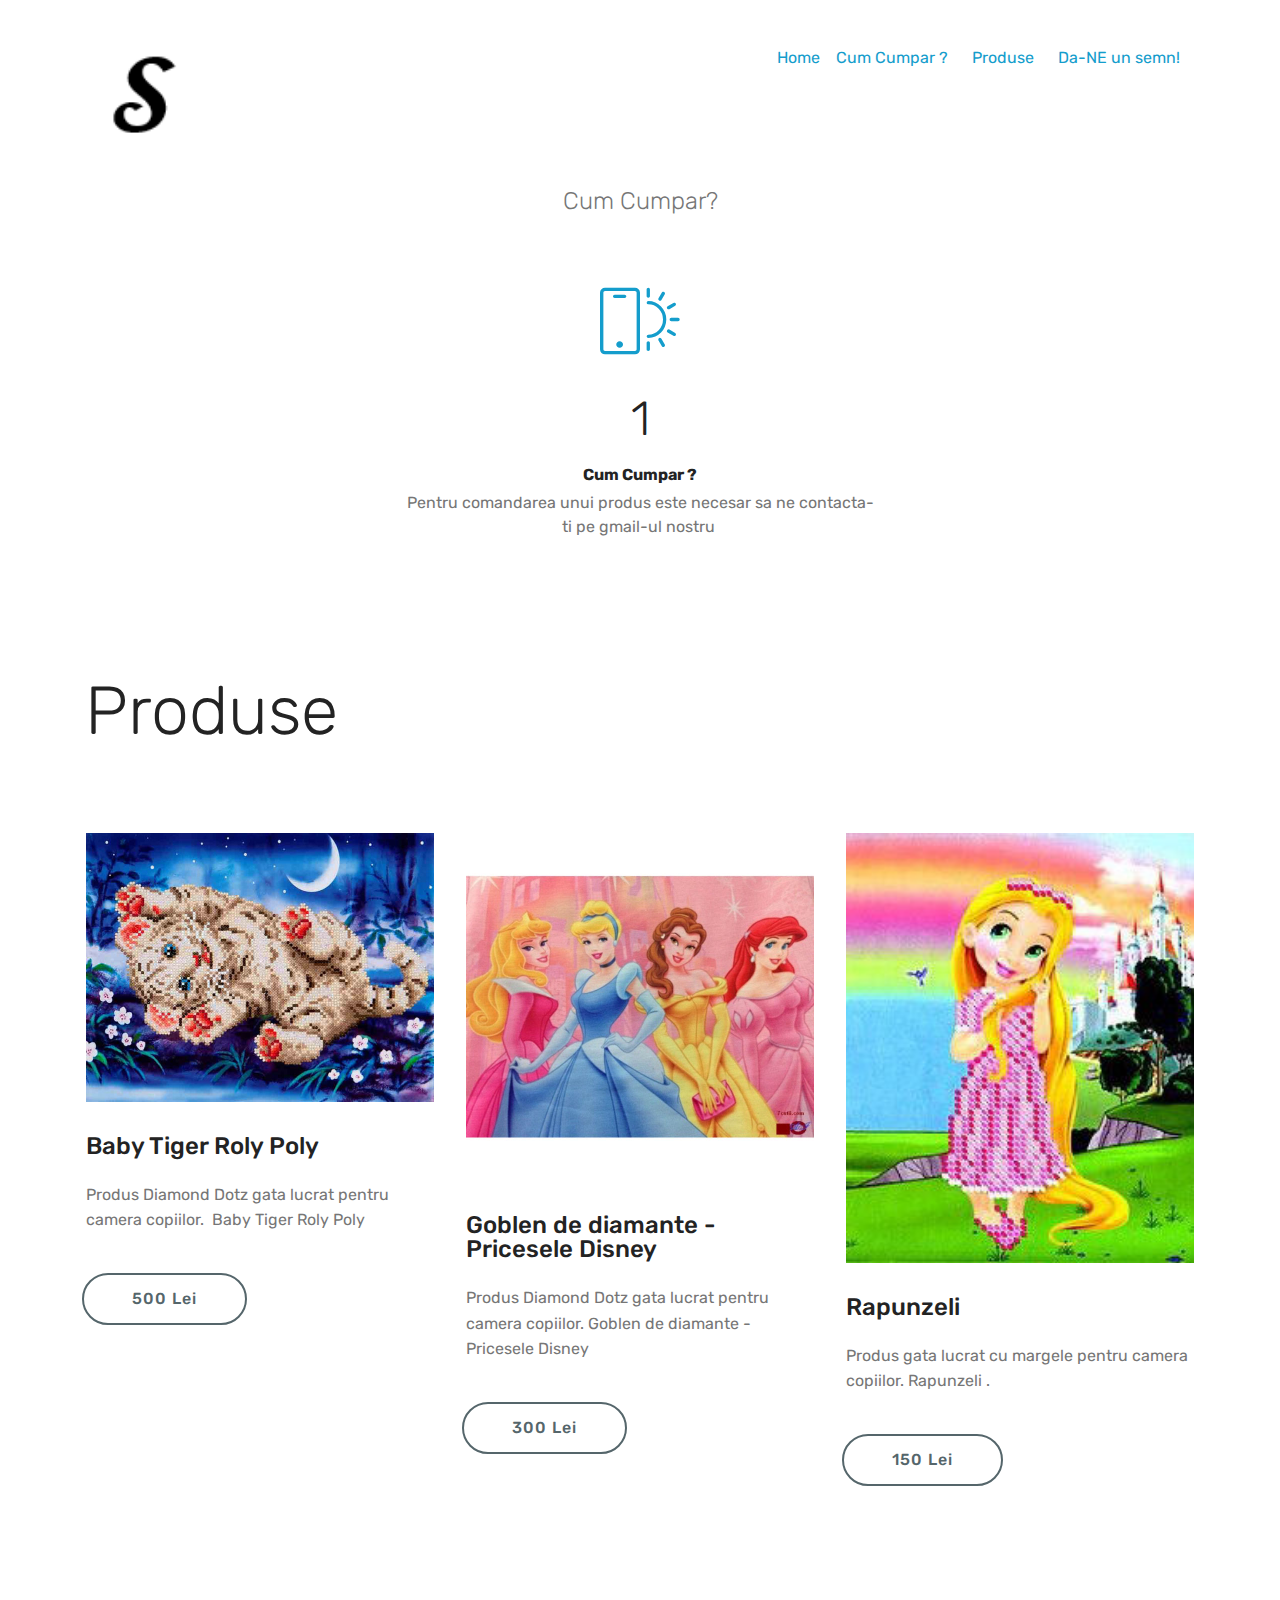
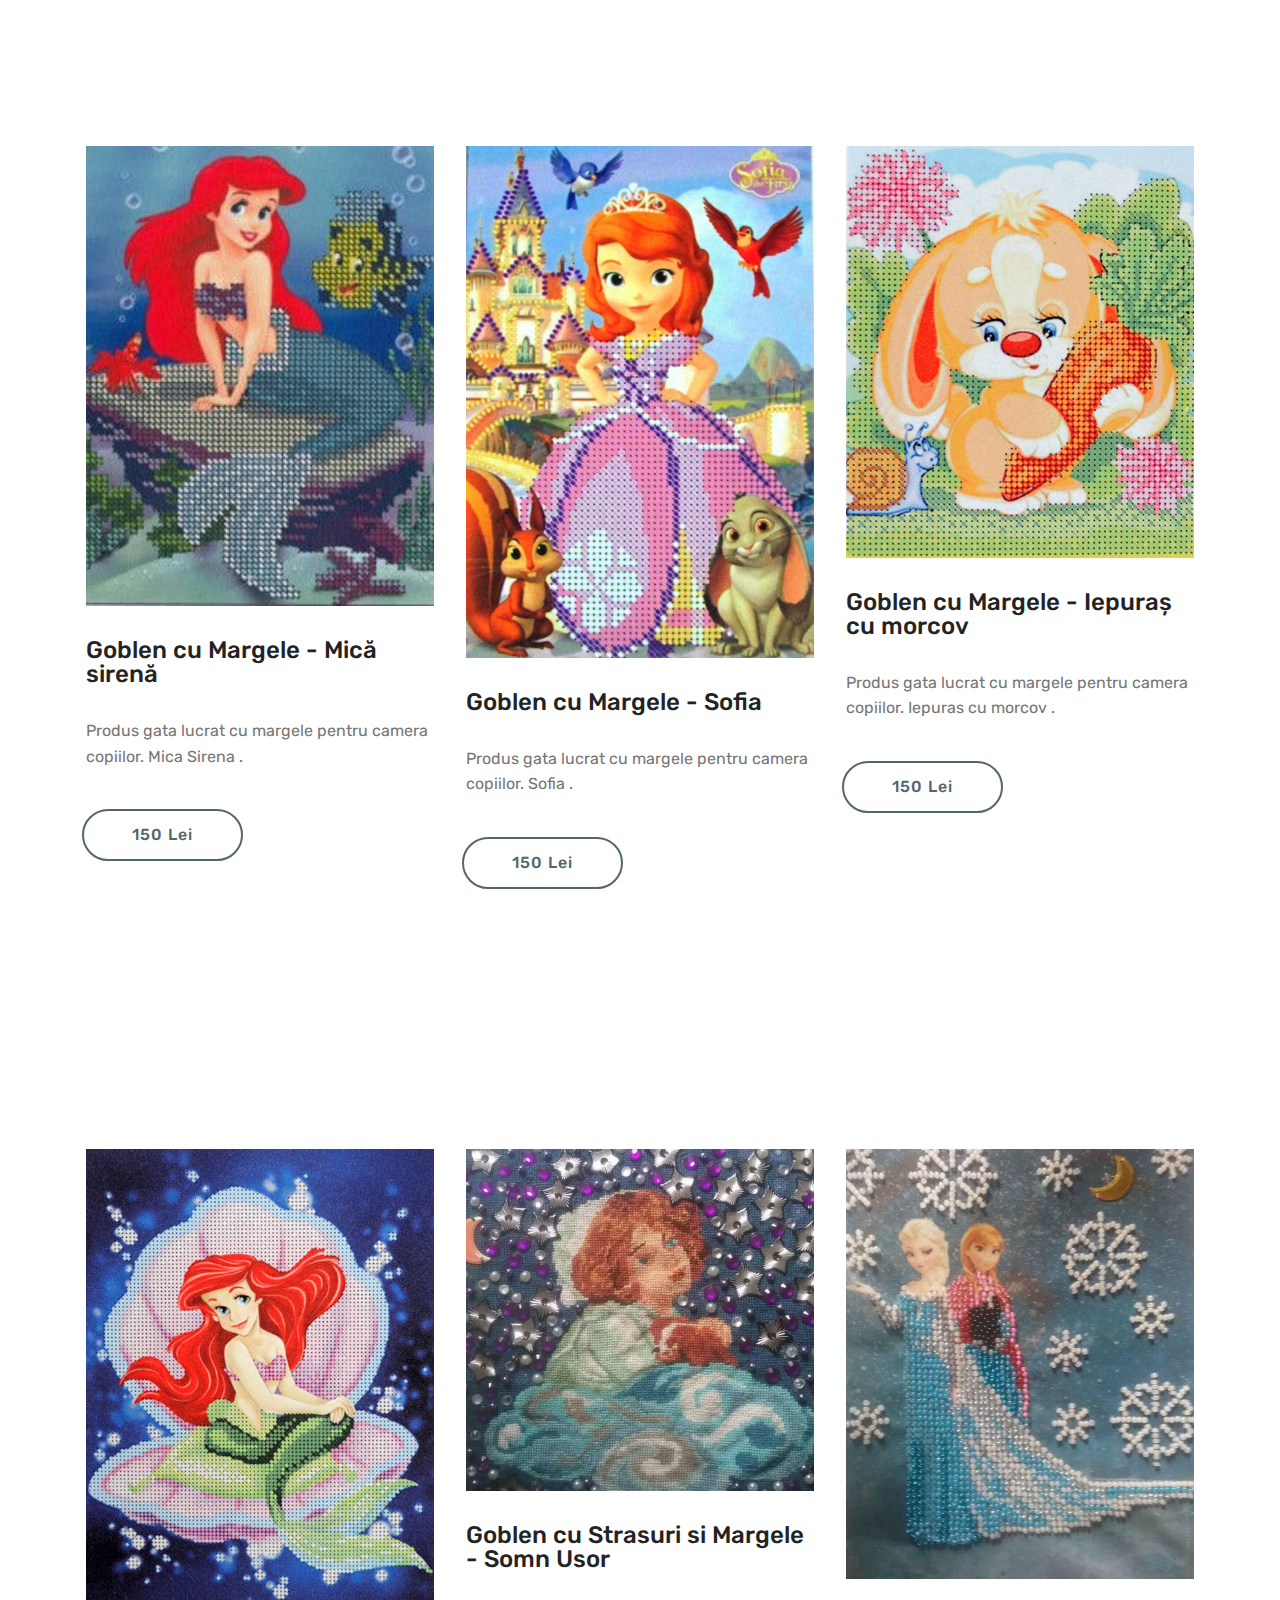
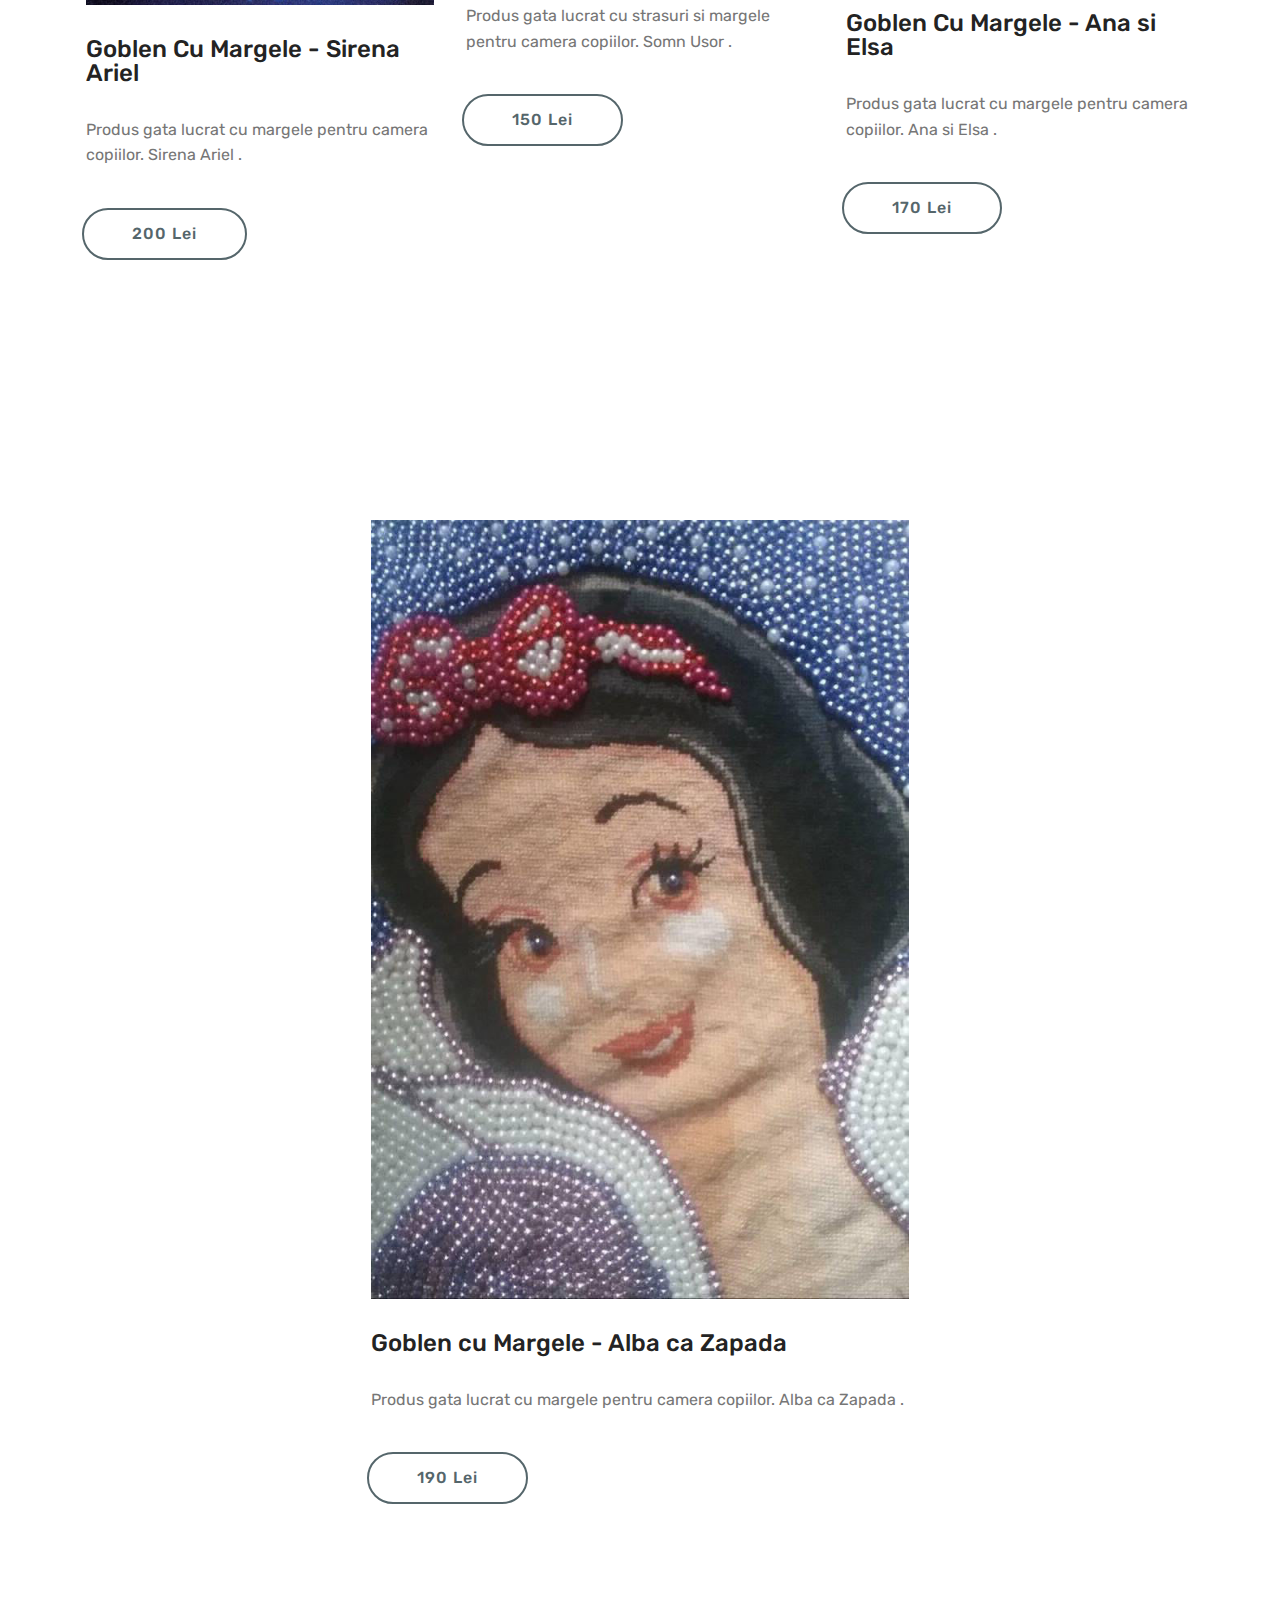
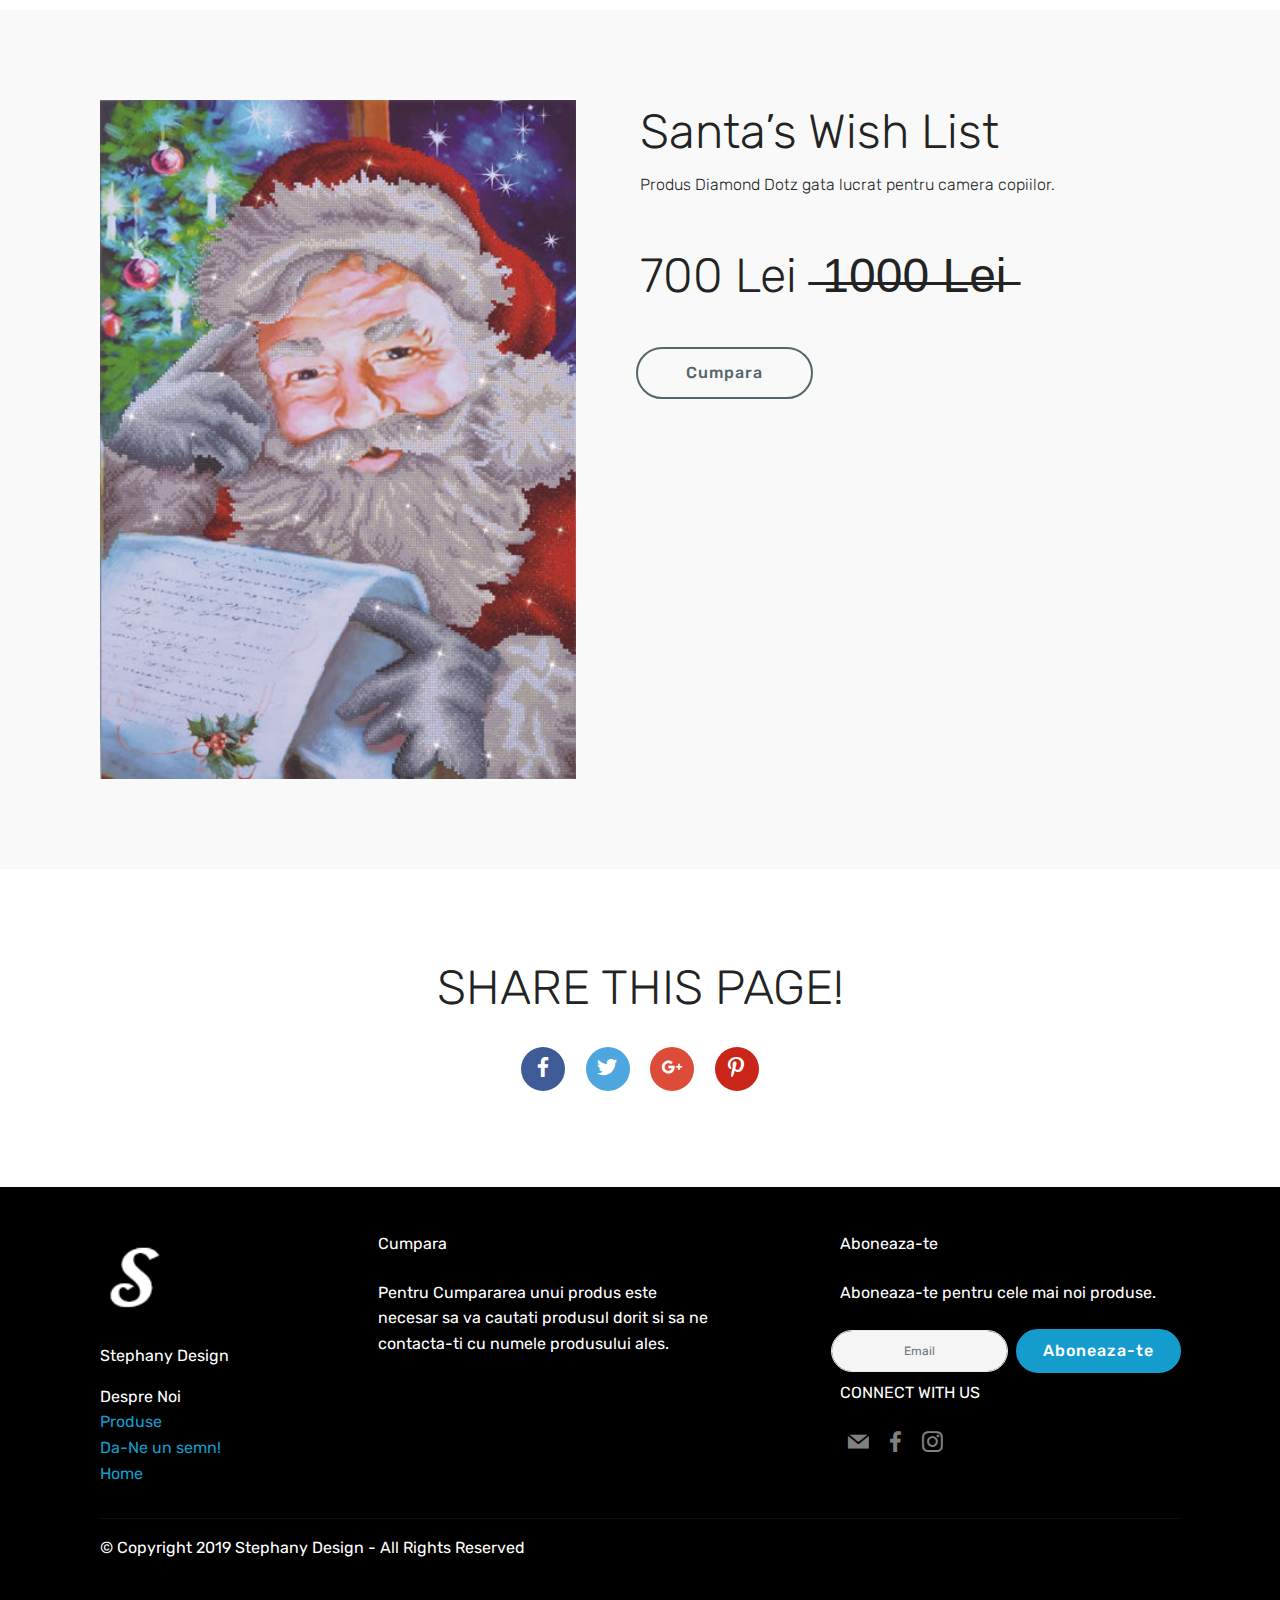
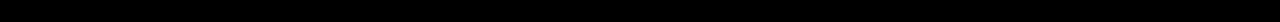
<file: produse.html>
<!DOCTYPE html>
<html  >
<head>
  <!-- Site made with Mobirise Website Builder v4.10.6, https://mobirise.com -->
  <meta charset="UTF-8">
  <meta http-equiv="X-UA-Compatible" content="IE=edge">
  <meta name="generator" content="Mobirise v4.10.6, mobirise.com">
  <meta name="viewport" content="width=device-width, initial-scale=1, minimum-scale=1">
  <link rel="shortcut icon" href="assets/images/dghgtdgftd-60x57-1.png" type="image/x-icon">
  <meta name="description" content="Bun Venit La Pagina Noastra StephanyDesign  De aici poti cumpara cele mai frumoase Tablouri pentru camera copiilor in (Diamond Dotz).">
  
  <title>Produse</title>
  <link rel="stylesheet" href="assets/web/assets/mobirise-icons/mobirise-icons.css">
  <link rel="stylesheet" href="assets/tether/tether.min.css">
  <link rel="stylesheet" href="assets/bootstrap/css/bootstrap.min.css">
  <link rel="stylesheet" href="assets/bootstrap/css/bootstrap-grid.min.css">
  <link rel="stylesheet" href="assets/bootstrap/css/bootstrap-reboot.min.css">
  <link rel="stylesheet" href="assets/socicon/css/styles.css">
  <link rel="stylesheet" href="assets/theme/css/style.css">
  <link rel="stylesheet" href="assets/mobirise/css/mbr-additional.css" type="text/css">
  
  
  
</head>
<body>
  <section class="cid-rxB3WLvVDL" id="footer5-t">

    

    

    <div class="container">
        <div class="media-container-row">
            <div class="col-md-3">
                <div class="media-wrap">
                    <a href="https://mobirise.co/">
                       <img src="assets/images/dghgtdgftd-60x57.png" alt="" title="">
                    </a>
                </div>
            </div>
            <div class="col-md-9">
                <p class="mbr-text align-right links mbr-fonts-style display-7"><a href="index.html">Home </a>&nbsp; &nbsp;<a href="page4.html">Cum Cumpar ?&nbsp; </a>&nbsp; &nbsp;&nbsp;<a href="page2.html">Produse</a>&nbsp; &nbsp; &nbsp;&nbsp;<a href="page3.html">Da-NE un semn!</a></p>
            </div>
        </div>
        
    </div>
</section>

<section class="engine"><a href="https://mobirise.info/g">build your own site for free</a></section><section class="counters1 counters cid-rxB7UwiJQp" id="counters1-12">

    

    

    <div class="container">
        
        <h3 class="mbr-section-subtitle mbr-fonts-style display-5">
            Cum Cumpar?</h3>

        <div class="container pt-4 mt-2">
            <div class="media-container-row">
                <div class="card p-3 align-center col-12 col-md-6">
                    <div class="panel-item p-3">
                        <div class="card-img pb-3">
                            <span class="mbri-mobirise mbr-iconfont"></span>
                        </div>

                        <div class="card-text">
                            <h3 class="count pt-3 pb-3 mbr-fonts-style display-2">1</h3>
                            <h4 class="mbr-content-title mbr-bold mbr-fonts-style display-7">
                                Cum Cumpar ?</h4>
                            <p class="mbr-content-text mbr-fonts-style display-7">
                                Pentru comandarea unui produs este necesar sa ne contacta-ti pe gmail-ul nostru&nbsp;</p>
                        </div>
                    </div>
                </div>


                

                


                
            </div>
        </div>
   </div>
</section>

<section class="services1 cid-rxAH5SaQCv" id="services1-a">
    <!---->
    
    <!---->
    <!--Overlay-->
    
    <!--Container-->
    <div class="container">
        <div class="row justify-content-center">
            <!--Titles-->
            <div class="title pb-5 col-12">
                <h2 class="align-left pb-3 mbr-fonts-style display-1">
                    Produse</h2>
                
            </div>
            <!--Card-1-->
            <div class="card col-12 col-md-6 p-3 col-lg-4">
                <div class="card-wrapper">
                    <div class="card-img">
                        <img src="assets/images/dd5.005-696x537.jpg" alt="Mobirise" title="">
                    </div>
                    <div class="card-box">
                        <h4 class="card-title mbr-fonts-style display-5">Baby Tiger Roly Poly</h4>
                        <p class="mbr-text mbr-fonts-style display-7">Produs Diamond Dotz gata lucrat pentru camera copiilor. &nbsp;Baby Tiger Roly Poly</p>
                        <!--Btn-->
                        <div class="mbr-section-btn align-left"><a href="page4.html" class="btn btn-warning-outline display-4">500 Lei</a></div>
                    </div>
                </div>
            </div>
            <!--Card-2-->
            <div class="card col-12 col-md-6 p-3 col-lg-4">
                <div class="card-wrapper">
                    <div class="card-img">
                        <img src="assets/images/goblen-de-diamante-pricesele-disney-696x696.jpg" alt="Mobirise" title="">
                    </div>
                    <div class="card-box">
                        <h4 class="card-title mbr-fonts-style display-5">Goblen de diamante - Pricesele Disney</h4>
                        <p class="mbr-text mbr-fonts-style display-7">
                            Produs Diamond Dotz gata lucrat pentru camera copiilor.&nbsp;Goblen de diamante - Pricesele Disney</p>
                        <!--Btn-->
                        <div class="mbr-section-btn align-left"><a href="page4.html" class="btn btn-warning-outline display-4">300 Lei</a></div>
                    </div>
                </div>
            </div>
            <!--Card-3-->
            <div class="card col-12 col-md-6 p-3 col-lg-4 last-child">
                <div class="card-wrapper">
                    <div class="card-img">
                        <img src="assets/images/333501146-shema-dlya-vyshivaniya-218x269.jpg" alt="Mobirise" title="">
                    </div>
                    <div class="card-box">
                        <h4 class="card-title mbr-fonts-style display-5">
                            Rapunzeli
                        </h4>
                        <p class="mbr-text mbr-fonts-style display-7">
                            Produs gata lucrat cu margele pentru camera copiilor. Rapunzeli .</p>
                        <!--Btn-->
                        <div class="mbr-section-btn align-left"><a href="page4.html" class="btn btn-warning-outline display-4">150 Lei</a></div>
                    </div>
                </div>
            </div>
            <!--Card-4-->
            
        </div>
    </div>
</section>

<section class="services1 cid-rxAHfggr0O" id="services1-c">
    <!---->
    
    <!---->
    <!--Overlay-->
    
    <!--Container-->
    <div class="container">
        <div class="row justify-content-center">
            <!--Titles-->
            <div class="title pb-5 col-12">
                
                
            </div>
            <!--Card-1-->
            <div class="card col-12 col-md-6 p-3 col-lg-4">
                <div class="card-wrapper">
                    <div class="card-img">
                        <img src="assets/images/1-217x287.jpg" alt="Mobirise" title="">
                    </div>
                    <div class="card-box">
                        <h4 class="card-title mbr-fonts-style display-5">
                            Goblen cu Margele - Mică sirenă</h4>
                        <p class="mbr-text mbr-fonts-style display-7">
                            Produs gata lucrat cu margele pentru camera copiilor. Mica Sirena .
                        </p>
                        <!--Btn-->
                        <div class="mbr-section-btn align-left"><a href="page4.html" class="btn btn-warning-outline display-4">
                                150 Lei</a></div>
                    </div>
                </div>
            </div>
            <!--Card-2-->
            <div class="card col-12 col-md-6 p-3 col-lg-4">
                <div class="card-wrapper">
                    <div class="card-img">
                        <img src="assets/images/img-1379-696x1024.jpg" alt="Mobirise" title="">
                    </div>
                    <div class="card-box">
                        <h4 class="card-title mbr-fonts-style display-5">
                            Goblen cu Margele - Sofia</h4>
                        <p class="mbr-text mbr-fonts-style display-7">
                            Produs gata lucrat cu margele pentru camera copiilor. Sofia .
                        </p>
                        <!--Btn-->
                        <div class="mbr-section-btn align-left"><a href="page4.html" class="btn btn-warning-outline display-4">150 Lei</a></div>
                    </div>
                </div>
            </div>
            <!--Card-3-->
            <div class="card col-12 col-md-6 p-3 col-lg-4 last-child">
                <div class="card-wrapper">
                    <div class="card-img">
                        <img src="assets/images/100-543x643.jpg" alt="Mobirise" title="">
                    </div>
                    <div class="card-box">
                        <h4 class="card-title mbr-fonts-style display-5">Goblen cu Margele - Iepuraș cu morcov</h4>
                        <p class="mbr-text mbr-fonts-style display-7">
                            Produs gata lucrat cu margele pentru camera copiilor. Iepuras cu morcov .
                        </p>
                        <!--Btn-->
                        <div class="mbr-section-btn align-left"><a href="page4.html" class="btn btn-warning-outline display-4">150 Lei</a></div>
                    </div>
                </div>
            </div>
            <!--Card-4-->
            
        </div>
    </div>
</section>

<section class="services1 cid-rxAHiUYt5F" id="services1-d">
    <!---->
    
    <!---->
    <!--Overlay-->
    
    <!--Container-->
    <div class="container">
        <div class="row justify-content-center">
            <!--Titles-->
            <div class="title pb-5 col-12">
                
                
            </div>
            <!--Card-1-->
            <div class="card col-12 col-md-6 p-3 col-lg-4">
                <div class="card-wrapper">
                    <div class="card-img">
                        <img src="assets/images/155-537x703.jpg" alt="Mobirise" title="">
                    </div>
                    <div class="card-box">
                        <h4 class="card-title mbr-fonts-style display-5">Goblen Cu Margele - Sirena Ariel</h4>
                        <p class="mbr-text mbr-fonts-style display-7">
                            Produs gata lucrat cu margele pentru camera copiilor. Sirena Ariel .
                        </p>
                        <!--Btn-->
                        <div class="mbr-section-btn align-left"><a href="page4.html" class="btn btn-warning-outline display-4">200 Lei<br></a></div>
                    </div>
                </div>
            </div>
            <!--Card-2-->
            <div class="card col-12 col-md-6 p-3 col-lg-4">
                <div class="card-wrapper">
                    <div class="card-img">
                        <img src="assets/images/45357107-106248147047974-8529894612809023488-n-696x684.jpg" alt="Mobirise" title="">
                    </div>
                    <div class="card-box">
                        <h4 class="card-title mbr-fonts-style display-5">
                            Goblen cu Strasuri si Margele - Somn Usor</h4>
                        <p class="mbr-text mbr-fonts-style display-7">
                            Produs gata lucrat cu strasuri si margele pentru camera copiilor. Somn Usor .
                        </p>
                        <!--Btn-->
                        <div class="mbr-section-btn align-left"><a href="page4.html" class="btn btn-warning-outline display-4">150 Lei</a></div>
                    </div>
                </div>
            </div>
            <!--Card-3-->
            <div class="card col-12 col-md-6 p-3 col-lg-4 last-child">
                <div class="card-wrapper">
                    <div class="card-img">
                        <img src="assets/images/45243700-106249123714543-1816300678310526976-n-696x860.jpg" alt="Mobirise" title="">
                    </div>
                    <div class="card-box">
                        <h4 class="card-title mbr-fonts-style display-5">
                            Goblen Cu Margele - Ana si Elsa</h4>
                        <p class="mbr-text mbr-fonts-style display-7">
                            Produs gata lucrat cu margele pentru camera copiilor. Ana si Elsa .
                        </p>
                        <!--Btn-->
                        <div class="mbr-section-btn align-left"><a href="page4.html" class="btn btn-warning-outline display-4">170 Lei</a></div>
                    </div>
                </div>
            </div>
            <!--Card-4-->
            
        </div>
    </div>
</section>

<section class="services1 cid-rxASwXb9z0" id="services1-f">
    <!---->
    
    <!---->
    <!--Overlay-->
    
    <!--Container-->
    <div class="container">
        <div class="row justify-content-center">
            <!--Titles-->
            <div class="title pb-5 col-12">
                
                
            </div>
            <!--Card-1-->
            <div class="card col-12 col-md-6 p-3 last-child">
                <div class="card-wrapper">
                    <div class="card-img">
                        <img src="assets/images/45203256-106248600381262-8929770284408373248-n-663x960.jpg" alt="Mobirise" title="">
                    </div>
                    <div class="card-box">
                        <h4 class="card-title mbr-fonts-style display-5">
                            Goblen cu Margele - Alba ca Zapada</h4>
                        <p class="mbr-text mbr-fonts-style display-7">
                            Produs gata lucrat cu margele pentru camera copiilor. Alba ca Zapada .
                        </p>
                        <!--Btn-->
                        <div class="mbr-section-btn align-left"><a href="page4.html" class="btn btn-warning-outline display-4">190 Lei<br></a></div>
                    </div>
                </div>
            </div>
            <!--Card-2-->
            
            <!--Card-3-->
            
            <!--Card-4-->
            
        </div>
    </div>
</section>

<section class="services2 cid-rxAHlWTd34" id="services2-e">
    <!---->
    
    <!---->
    <!--Overlay-->
    
    <!--Container-->
    <div class="container">
        <div class="col-md-12">
            <div class="media-container-row">
                <div class="mbr-figure" style="width: 50%;">
                    <img src="assets/images/dd12.024-santas-wish-list-419x597.jpg" alt="Mobirise" title="">
                </div>
                <div class="align-left aside-content">
                    <h2 class="mbr-title pt-2 mbr-fonts-style display-2">Santa’s Wish List</h2>
                    <div class="mbr-section-text">
                        <p class="mbr-text text1 pt-2 mbr-light mbr-fonts-style display-7">Produs Diamond Dotz gata lucrat pentru camera copiilor.&nbsp;</p>
                        <p class="mbr-text text2 pt-4 mbr-light mbr-fonts-style display-2">700 Lei&nbsp; ̶1̶0̶0̶0̶ ̶L̶e̶i̶</p>
                    </div>
                    <!--Btn-->
                    <div class="mbr-section-btn pt-3 align-left"><a href="page4.html" class="btn btn-warning-outline display-4">Cumpara</a></div>
                </div>
            </div>
        </div>
    </div>
</section>

<section class="cid-rxAZ2h470E" id="social-buttons3-k">
    
    

    

    <div class="container">
        <div class="media-container-row">
            <div class="col-md-8 align-center">
                <h2 class="pb-3 mbr-section-title mbr-fonts-style display-2">
                    SHARE THIS PAGE!
                </h2>
                <div>
                    <div class="mbr-social-likes">
                        <span class="btn btn-social socicon-bg-facebook facebook mx-2" title="Share link on Facebook">
                            <i class="socicon socicon-facebook"></i>
                        </span>
                        <span class="btn btn-social twitter socicon-bg-twitter mx-2" title="Share link on Twitter">
                            <i class="socicon socicon-twitter"></i>
                        </span>
                        <span class="btn btn-social plusone socicon-bg-googleplus mx-2" title="Share link on Google+">
                            <i class="socicon socicon-googleplus"></i>
                        </span>
                        
                        
                        <span class="btn btn-social pinterest socicon-bg-pinterest mx-2" title="Share link on Pinterest">
                            <i class="socicon socicon-pinterest"></i>
                        </span>
                        
                    </div>
                </div>
            </div>
        </div>
    </div>
</section>

<section class="footer4 cid-rxAZpcJLrt" id="footer4-n">

    

    

    <div class="container">
        <div class="media-container-row content mbr-white">
            <div class="col-md-3 col-sm-4">
                <div class="mb-3 img-logo">
                    <a href="https://mobirise.co/">
                        <img src="assets/images/dsfdsa-50x73.png" alt="Mobirise" title="">
                    </a>
                </div>
                <p class="mb-3 mbr-fonts-style foot-title display-7">
                    Stephany Design</p>
                <p class="mbr-text mbr-fonts-style mbr-links-column display-7">
                    <a href="www.stephanydesigndesprenoi.html" class="text-white">Despre Noi&nbsp;</a><br><a href="page2.html">Produse</a><br><a href="page3.html">Da-Ne un semn!</a><br><a href="index.html">Home</a></p>
            </div>
            <div class="col-md-4 col-sm-8">
                <p class="mb-4 foot-title mbr-fonts-style display-7">
                    Cumpara</p>
                <p class="mbr-text mbr-fonts-style foot-text display-7">Pentru Cumpararea unui produs este necesar sa va cautati produsul dorit si sa ne contacta-ti cu numele produsului ales.</p>
            </div>
            <div class="col-md-4 offset-md-1 col-sm-12">
                <p class="mb-4 foot-title mbr-fonts-style display-7">
                    Aboneaza-te</p>
                <p class="mbr-text mbr-fonts-style form-text display-7">Aboneaza-te pentru cele mai noi produse.</p>
                <div class="media-container-column" data-form-type="formoid">
                    <!---Formbuilder Form--->
                    <form action="https://mobirise.com/" method="POST" class="mbr-form form-with-styler" data-form-title="Mobirise Form"><input type="hidden" name="email" data-form-email="true" value="4sCIagMUFxZ+ARqawk4IKOqlx7w/gOP8yw7GPbmyrikSKlRpZ+m9ly4lgMZqZUTRP1urvxhCgMYoeNjYyZ/dWapddpwWrnynj/mBNGyQwtQ3dC6r/In+vwx+2JYns6cG">
                        <div class="row form-inline justify-content-center">
                            <div hidden="hidden" data-form-alert="" class="alert alert-success col-12">Multumim pentru Subscribe de acum veti fi la curent cu toate postarile noastre !!</div>
                            <div hidden="hidden" data-form-alert-danger="" class="alert alert-danger col-12">
                                                    </div>
                        </div>
                        <div class="dragArea row form-inline justify-content-center">
                            <div class="col-auto  form-group " data-for="email">
                                <input type="email" name="email" placeholder="Email" data-form-field="Email" required="required" class="form-control input-sm input-inverse my-2 display-7" id="email-footer4-n">
                            </div>
                            <div class="col-auto  input-group-btn  m-2"><button type="submit" class="btn btn-primary m-0 display-4">Aboneaza-te</button></div>
                        </div>
                    </form><!---Formbuilder Form--->
                </div>
                <p class="mb-4 mbr-fonts-style foot-title display-7">
                    CONNECT WITH US
                </p>
                <div class="social-list pl-0 mb-0">
                        <div class="soc-item">
                            <a href="mailto:stefaniadesign2@gmail.com">
                                <span class="mbr-iconfont mbr-iconfont-social socicon-mail socicon"></span>
                            </a>
                        </div>
                        <div class="soc-item">
                            <a href="https://www.facebook.com/DesignStephany/" target="_blank">
                                <span class="mbr-iconfont mbr-iconfont-social socicon-facebook socicon"></span>
                            </a>
                        </div>
                        <div class="soc-item">
                            <a href="https://www.instagram.com/stefania.veronica.50/" target="_blank">
                                <span class="mbr-iconfont mbr-iconfont-social socicon-instagram socicon"></span>
                            </a>
                        </div>
                        
                        
                        
                </div>
            </div>
        </div>
        <div class="footer-lower">
            <div class="media-container-row">
                <div class="col-sm-12">
                    <hr>
                </div>
            </div>
            <div class="media-container-row mbr-white">
                <div class="col-sm-12 copyright">
                    <p class="mbr-text mbr-fonts-style display-7">
                        © Copyright 2019 Stephany Design - All Rights Reserved
                    </p>
                </div>
            </div>
        </div>
    </div>
</section>


  <script src="assets/web/assets/jquery/jquery.min.js"></script>
  <script src="assets/popper/popper.min.js"></script>
  <script src="assets/tether/tether.min.js"></script>
  <script src="assets/bootstrap/js/bootstrap.min.js"></script>
  <script src="assets/smoothscroll/smooth-scroll.js"></script>
  <script src="assets/viewportchecker/jquery.viewportchecker.js"></script>
  <script src="assets/sociallikes/social-likes.js"></script>
  <script src="assets/theme/js/script.js"></script>
  <script src="assets/formoid/formoid.min.js"></script>
  
  
</body>
</html>
</file>
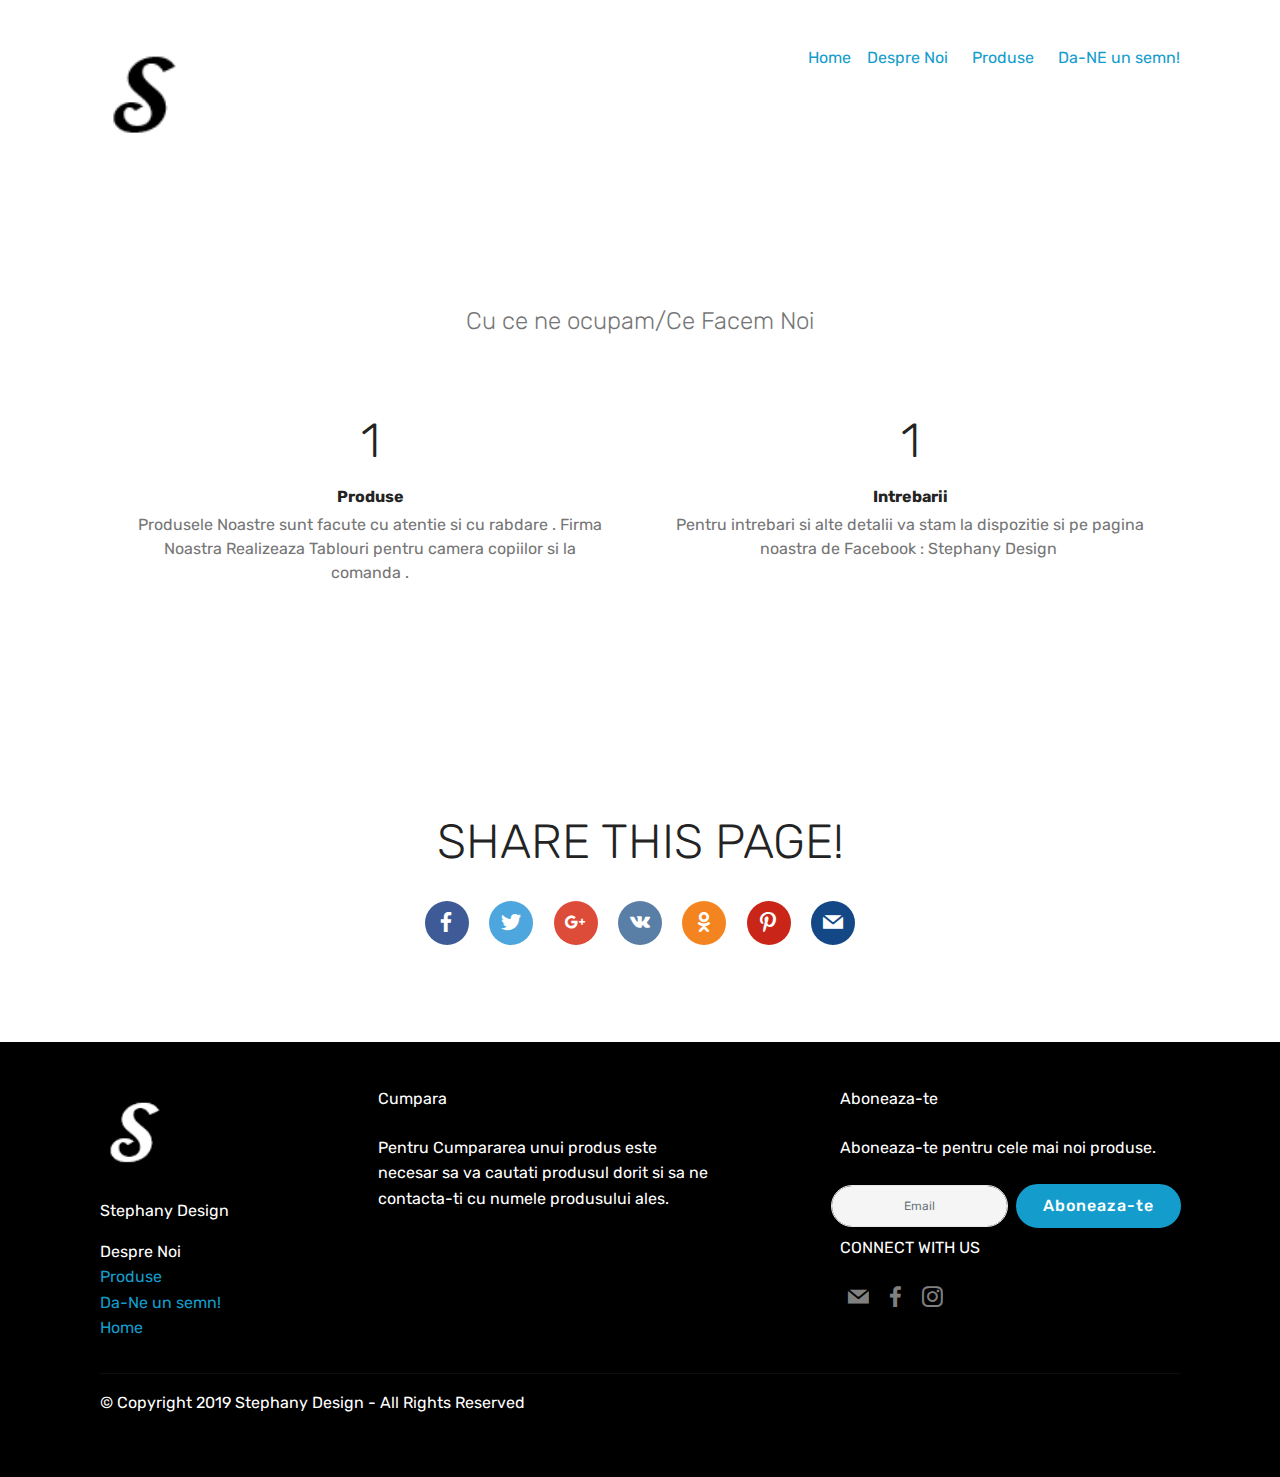
<file: www.stephanydesigndesprenoi.html>
<!DOCTYPE html>
<html  >
<head>
  <!-- Site made with Mobirise Website Builder v4.10.6, https://mobirise.com -->
  <meta charset="UTF-8">
  <meta http-equiv="X-UA-Compatible" content="IE=edge">
  <meta name="generator" content="Mobirise v4.10.6, mobirise.com">
  <meta name="viewport" content="width=device-width, initial-scale=1, minimum-scale=1">
  <link rel="shortcut icon" href="assets/images/dghgtdgftd-60x57-1.png" type="image/x-icon">
  <meta name="description" content="Bun Venit La Pagina Noastra StephanyDesign  De aici poti cumpara cele mai frumoase Tablouri pentru camera copiilor in (Diamond Dotz).">
  
  <title>Despre Noi</title>
  <link rel="stylesheet" href="assets/web/assets/mobirise-icons/mobirise-icons.css">
  <link rel="stylesheet" href="assets/tether/tether.min.css">
  <link rel="stylesheet" href="assets/bootstrap/css/bootstrap.min.css">
  <link rel="stylesheet" href="assets/bootstrap/css/bootstrap-grid.min.css">
  <link rel="stylesheet" href="assets/bootstrap/css/bootstrap-reboot.min.css">
  <link rel="stylesheet" href="assets/socicon/css/styles.css">
  <link rel="stylesheet" href="assets/theme/css/style.css">
  <link rel="stylesheet" href="assets/mobirise/css/mbr-additional.css" type="text/css">
  
  
  
</head>
<body>
  <section class="cid-rxB46GPRxd" id="footer5-u">

    

    

    <div class="container">
        <div class="media-container-row">
            <div class="col-md-3">
                <div class="media-wrap">
                    <a href="https://mobirise.co/">
                       <img src="assets/images/dghgtdgftd-60x57.png" alt="" title="">
                    </a>
                </div>
            </div>
            <div class="col-md-9">
                <p class="mbr-text align-right links mbr-fonts-style display-7"><a href="index.html">Home </a>&nbsp; &nbsp;<a href="www.stephanydesigndesprenoi.html">Despre Noi&nbsp;</a> &nbsp; &nbsp;&nbsp;<a href="page2.html">Produse</a>&nbsp; &nbsp; &nbsp;&nbsp;<a href="page3.html">Da-NE un semn!</a></p>
            </div>
        </div>
        
    </div>
</section>

<section class="engine"><a href="https://mobirise.info/c">website builder</a></section><section class="counters1 counters cid-rxACkGibWJ" id="counters1-7">

    

    

    <div class="container">
        
        <h3 class="mbr-section-subtitle mbr-fonts-style display-5">Cu ce ne ocupam/Ce Facem Noi</h3>

        <div class="container pt-4 mt-2">
            <div class="media-container-row">
                <div class="card p-3 align-center col-12 col-md-6">
                    <div class="panel-item p-3">
                        

                        <div class="card-text">
                            <h3 class="count pt-3 pb-3 mbr-fonts-style display-2">1</h3>
                            <h4 class="mbr-content-title mbr-bold mbr-fonts-style display-7">Produse<br></h4>
                            <p class="mbr-content-text mbr-fonts-style display-7">Produsele Noastre sunt facute cu atentie si cu rabdare . Firma Noastra Realizeaza Tablouri pentru camera copiilor si la comanda .</p>
                        </div>
                    </div>
                </div>


                <div class="card p-3 align-center col-12 col-md-6">
                    <div class="panel-item p-3">
                        
                        <div class="card-text">
                            <h3 class="count pt-3 pb-3 mbr-fonts-style display-2">2</h3>
                            <h4 class="mbr-content-title mbr-bold mbr-fonts-style display-7">Intrebarii</h4>
                            <p class="mbr-content-text mbr-fonts-style display-7">
                                    Pentru intrebari si alte detalii va stam la dispozitie si pe pagina noastra de Facebook : Stephany Design&nbsp;<br></p>
                        </div>
                    </div>
                </div>

                


                
            </div>
        </div>
   </div>
</section>

<section class="cid-rxAYXYkdtW" id="social-buttons3-j">
    
    

    

    <div class="container">
        <div class="media-container-row">
            <div class="col-md-8 align-center">
                <h2 class="pb-3 mbr-section-title mbr-fonts-style display-2">
                    SHARE THIS PAGE!
                </h2>
                <div>
                    <div class="mbr-social-likes">
                        <span class="btn btn-social socicon-bg-facebook facebook mx-2" title="Share link on Facebook">
                            <i class="socicon socicon-facebook"></i>
                        </span>
                        <span class="btn btn-social twitter socicon-bg-twitter mx-2" title="Share link on Twitter">
                            <i class="socicon socicon-twitter"></i>
                        </span>
                        <span class="btn btn-social plusone socicon-bg-googleplus mx-2" title="Share link on Google+">
                            <i class="socicon socicon-googleplus"></i>
                        </span>
                        <span class="btn btn-social vkontakte socicon-bg-vkontakte mx-2" title="Share link on VKontakte">
                            <i class="socicon socicon-vkontakte"></i>
                        </span>
                        <span class="btn btn-social odnoklassniki socicon-bg-odnoklassniki mx-2" title="Share link on Odnoklassniki">
                            <i class="socicon socicon-odnoklassniki"></i>
                        </span>
                        <span class="btn btn-social pinterest socicon-bg-pinterest mx-2" title="Share link on Pinterest">
                            <i class="socicon socicon-pinterest"></i>
                        </span>
                        <span class="btn btn-social mailru socicon-bg-mail mx-2" title="Share link on Mailru">
                            <i class="socicon socicon-mail"></i>
                        </span>
                    </div>
                </div>
            </div>
        </div>
    </div>
</section>

<section class="footer4 cid-rxAZkP00uI" id="footer4-m">

    

    

    <div class="container">
        <div class="media-container-row content mbr-white">
            <div class="col-md-3 col-sm-4">
                <div class="mb-3 img-logo">
                    <a href="https://mobirise.co/">
                        <img src="assets/images/dsfdsa-50x73.png" alt="Mobirise" title="">
                    </a>
                </div>
                <p class="mb-3 mbr-fonts-style foot-title display-7">
                    Stephany Design</p>
                <p class="mbr-text mbr-fonts-style mbr-links-column display-7">
                    <a href="www.stephanydesigndesprenoi.html" class="text-white">Despre Noi&nbsp;</a><br><a href="page2.html">Produse</a><br><a href="page3.html">Da-Ne un semn!</a><br><a href="index.html">Home</a></p>
            </div>
            <div class="col-md-4 col-sm-8">
                <p class="mb-4 foot-title mbr-fonts-style display-7">
                    Cumpara</p>
                <p class="mbr-text mbr-fonts-style foot-text display-7">Pentru Cumpararea unui produs este necesar sa va cautati produsul dorit si sa ne contacta-ti cu numele produsului ales.</p>
            </div>
            <div class="col-md-4 offset-md-1 col-sm-12">
                <p class="mb-4 foot-title mbr-fonts-style display-7">
                    Aboneaza-te</p>
                <p class="mbr-text mbr-fonts-style form-text display-7">Aboneaza-te pentru cele mai noi produse.</p>
                <div class="media-container-column" data-form-type="formoid">
                    <!---Formbuilder Form--->
                    <form action="https://mobirise.com/" method="POST" class="mbr-form form-with-styler" data-form-title="Mobirise Form"><input type="hidden" name="email" data-form-email="true" value="rDfWxupQbJts/0FGulVSq+ys1gHwsSl+HPs/yYcho2UaEXvkYk/9VO15IPlhe+cY51c4Quwf7hFoDaQt3QhLtYZHbzyE3ogOu+Hjll5L+j2RlOhiThA19n0AHrDBHUHE">
                        <div class="row form-inline justify-content-center">
                            <div hidden="hidden" data-form-alert="" class="alert alert-success col-12">Multumim pentru Subscribe de acum veti fi la curent cu toate postarile noastre !!</div>
                            <div hidden="hidden" data-form-alert-danger="" class="alert alert-danger col-12">
                                                    </div>
                        </div>
                        <div class="dragArea row form-inline justify-content-center">
                            <div class="col-auto  form-group " data-for="email">
                                <input type="email" name="email" placeholder="Email" data-form-field="Email" required="required" class="form-control input-sm input-inverse my-2 display-7" id="email-footer4-m">
                            </div>
                            <div class="col-auto  input-group-btn  m-2"><button type="submit" class="btn btn-primary m-0 display-4">Aboneaza-te</button></div>
                        </div>
                    </form><!---Formbuilder Form--->
                </div>
                <p class="mb-4 mbr-fonts-style foot-title display-7">
                    CONNECT WITH US
                </p>
                <div class="social-list pl-0 mb-0">
                        <div class="soc-item">
                            <a href="mailto:stefaniadesign2@gmail.com">
                                <span class="mbr-iconfont mbr-iconfont-social socicon-mail socicon"></span>
                            </a>
                        </div>
                        <div class="soc-item">
                            <a href="https://www.facebook.com/DesignStephany/" target="_blank">
                                <span class="mbr-iconfont mbr-iconfont-social socicon-facebook socicon"></span>
                            </a>
                        </div>
                        <div class="soc-item">
                            <a href="https://www.instagram.com/stefania.veronica.50/" target="_blank">
                                <span class="mbr-iconfont mbr-iconfont-social socicon-instagram socicon"></span>
                            </a>
                        </div>
                        
                        
                        
                </div>
            </div>
        </div>
        <div class="footer-lower">
            <div class="media-container-row">
                <div class="col-sm-12">
                    <hr>
                </div>
            </div>
            <div class="media-container-row mbr-white">
                <div class="col-sm-12 copyright">
                    <p class="mbr-text mbr-fonts-style display-7">
                        © Copyright 2019 Stephany Design - All Rights Reserved
                    </p>
                </div>
            </div>
        </div>
    </div>
</section>


  <script src="assets/web/assets/jquery/jquery.min.js"></script>
  <script src="assets/popper/popper.min.js"></script>
  <script src="assets/tether/tether.min.js"></script>
  <script src="assets/bootstrap/js/bootstrap.min.js"></script>
  <script src="assets/smoothscroll/smooth-scroll.js"></script>
  <script src="assets/viewportchecker/jquery.viewportchecker.js"></script>
  <script src="assets/sociallikes/social-likes.js"></script>
  <script src="assets/theme/js/script.js"></script>
  <script src="assets/formoid/formoid.min.js"></script>
  
  
</body>
</html>
</file>
<file: assets/web/assets/mobirise-icons/mobirise-icons.css>
@font-face {
  font-family: 'MobiriseIcons';
  src:  url('mobirise-icons.eot?spat4u');
  src:  url('mobirise-icons.eot?spat4u#iefix') format('embedded-opentype'),
    url('mobirise-icons.ttf?spat4u') format('truetype'),
    url('mobirise-icons.woff?spat4u') format('woff'),
    url('mobirise-icons.svg?spat4u#MobiriseIcons') format('svg');
  font-weight: normal;
  font-style: normal;
}

[class^="mbri-"], [class*=" mbri-"] {
  /* use !important to prevent issues with browser extensions that change fonts */
  font-family: MobiriseIcons !important;
  speak: none;
  font-style: normal;
  font-weight: normal;
  font-variant: normal;
  text-transform: none;
  line-height: 1;

  /* Better Font Rendering =========== */
  -webkit-font-smoothing: antialiased;
  -moz-osx-font-smoothing: grayscale;
}

.mbri-add-submenu:before {
  content: "\e900";
}
.mbri-alert:before {
  content: "\e901";
}
.mbri-align-center:before {
  content: "\e902";
}
.mbri-align-justify:before {
  content: "\e903";
}
.mbri-align-left:before {
  content: "\e904";
}
.mbri-align-right:before {
  content: "\e905";
}
.mbri-android:before {
  content: "\e906";
}
.mbri-apple:before {
  content: "\e907";
}
.mbri-arrow-down:before {
  content: "\e908";
}
.mbri-arrow-next:before {
  content: "\e909";
}
.mbri-arrow-prev:before {
  content: "\e90a";
}
.mbri-arrow-up:before {
  content: "\e90b";
}
.mbri-bold:before {
  content: "\e90c";
}
.mbri-bookmark:before {
  content: "\e90d";
}
.mbri-bootstrap:before {
  content: "\e90e";
}
.mbri-briefcase:before {
  content: "\e90f";
}
.mbri-browse:before {
  content: "\e910";
}
.mbri-bulleted-list:before {
  content: "\e911";
}
.mbri-calendar:before {
  content: "\e912";
}
.mbri-camera:before {
  content: "\e913";
}
.mbri-cart-add:before {
  content: "\e914";
}
.mbri-cart-full:before {
  content: "\e915";
}
.mbri-cash:before {
  content: "\e916";
}
.mbri-change-style:before {
  content: "\e917";
}
.mbri-chat:before {
  content: "\e918";
}
.mbri-clock:before {
  content: "\e919";
}
.mbri-close:before {
  content: "\e91a";
}
.mbri-cloud:before {
  content: "\e91b";
}
.mbri-code:before {
  content: "\e91c";
}
.mbri-contact-form:before {
  content: "\e91d";
}
.mbri-credit-card:before {
  content: "\e91e";
}
.mbri-cursor-click:before {
  content: "\e91f";
}
.mbri-cust-feedback:before {
  content: "\e920";
}
.mbri-database:before {
  content: "\e921";
}
.mbri-delivery:before {
  content: "\e922";
}
.mbri-desktop:before {
  content: "\e923";
}
.mbri-devices:before {
  content: "\e924";
}
.mbri-down:before {
  content: "\e925";
}
.mbri-download:before {
  content: "\e989";
}
.mbri-drag-n-drop:before {
  content: "\e927";
}
.mbri-drag-n-drop2:before {
  content: "\e928";
}
.mbri-edit:before {
  content: "\e929";
}
.mbri-edit2:before {
  content: "\e92a";
}
.mbri-error:before {
  content: "\e92b";
}
.mbri-extension:before {
  content: "\e92c";
}
.mbri-features:before {
  content: "\e92d";
}
.mbri-file:before {
  content: "\e92e";
}
.mbri-flag:before {
  content: "\e92f";
}
.mbri-folder:before {
  content: "\e930";
}
.mbri-gift:before {
  content: "\e931";
}
.mbri-github:before {
  content: "\e932";
}
.mbri-globe:before {
  content: "\e933";
}
.mbri-globe-2:before {
  content: "\e934";
}
.mbri-growing-chart:before {
  content: "\e935";
}
.mbri-hearth:before {
  content: "\e936";
}
.mbri-help:before {
  content: "\e937";
}
.mbri-home:before {
  content: "\e938";
}
.mbri-hot-cup:before {
  content: "\e939";
}
.mbri-idea:before {
  content: "\e93a";
}
.mbri-image-gallery:before {
  content: "\e93b";
}
.mbri-image-slider:before {
  content: "\e93c";
}
.mbri-info:before {
  content: "\e93d";
}
.mbri-italic:before {
  content: "\e93e";
}
.mbri-key:before {
  content: "\e93f";
}
.mbri-laptop:before {
  content: "\e940";
}
.mbri-layers:before {
  content: "\e941";
}
.mbri-left-right:before {
  content: "\e942";
}
.mbri-left:before {
  content: "\e943";
}
.mbri-letter:before {
  content: "\e944";
}
.mbri-like:before {
  content: "\e945";
}
.mbri-link:before {
  content: "\e946";
}
.mbri-lock:before {
  content: "\e947";
}
.mbri-login:before {
  content: "\e948";
}
.mbri-logout:before {
  content: "\e949";
}
.mbri-magic-stick:before {
  content: "\e94a";
}
.mbri-map-pin:before {
  content: "\e94b";
}
.mbri-menu:before {
  content: "\e94c";
}
.mbri-mobile:before {
  content: "\e94d";
}
.mbri-mobile2:before {
  content: "\e94e";
}
.mbri-mobirise:before {
  content: "\e94f";
}
.mbri-more-horizontal:before {
  content: "\e950";
}
.mbri-more-vertical:before {
  content: "\e951";
}
.mbri-music:before {
  content: "\e952";
}
.mbri-new-file:before {
  content: "\e953";
}
.mbri-numbered-list:before {
  content: "\e954";
}
.mbri-opened-folder:before {
  content: "\e955";
}
.mbri-pages:before {
  content: "\e956";
}
.mbri-paper-plane:before {
  content: "\e957";
}
.mbri-paperclip:before {
  content: "\e958";
}
.mbri-photo:before {
  content: "\e959";
}
.mbri-photos:before {
  content: "\e95a";
}
.mbri-pin:before {
  content: "\e95b";
}
.mbri-play:before {
  content: "\e95c";
}
.mbri-plus:before {
  content: "\e95d";
}
.mbri-preview:before {
  content: "\e95e";
}
.mbri-print:before {
  content: "\e95f";
}
.mbri-protect:before {
  content: "\e960";
}
.mbri-question:before {
  content: "\e961";
}
.mbri-quote-left:before {
  content: "\e962";
}
.mbri-quote-right:before {
  content: "\e963";
}
.mbri-refresh:before {
  content: "\e964";
}
.mbri-responsive:before {
  content: "\e965";
}
.mbri-right:before {
  content: "\e966";
}
.mbri-rocket:before {
  content: "\e967";
}
.mbri-sad-face:before {
  content: "\e968";
}
.mbri-sale:before {
  content: "\e969";
}
.mbri-save:before {
  content: "\e96a";
}
.mbri-search:before {
  content: "\e96b";
}
.mbri-setting:before {
  content: "\e96c";
}
.mbri-setting2:before {
  content: "\e96d";
}
.mbri-setting3:before {
  content: "\e96e";
}
.mbri-share:before {
  content: "\e96f";
}
.mbri-shopping-bag:before {
  content: "\e970";
}
.mbri-shopping-basket:before {
  content: "\e971";
}
.mbri-shopping-cart:before {
  content: "\e972";
}
.mbri-sites:before {
  content: "\e973";
}
.mbri-smile-face:before {
  content: "\e974";
}
.mbri-speed:before {
  content: "\e975";
}
.mbri-star:before {
  content: "\e976";
}
.mbri-success:before {
  content: "\e977";
}
.mbri-sun:before {
  content: "\e978";
}
.mbri-sun2:before {
  content: "\e979";
}
.mbri-tablet:before {
  content: "\e97a";
}
.mbri-tablet-vertical:before {
  content: "\e97b";
}
.mbri-target:before {
  content: "\e97c";
}
.mbri-timer:before {
  content: "\e97d";
}
.mbri-to-ftp:before {
  content: "\e97e";
}
.mbri-to-local-drive:before {
  content: "\e97f";
}
.mbri-touch-swipe:before {
  content: "\e980";
}
.mbri-touch:before {
  content: "\e981";
}
.mbri-trash:before {
  content: "\e982";
}
.mbri-underline:before {
  content: "\e983";
}
.mbri-unlink:before {
  content: "\e984";
}
.mbri-unlock:before {
  content: "\e985";
}
.mbri-up-down:before {
  content: "\e986";
}
.mbri-up:before {
  content: "\e987";
}
.mbri-update:before {
  content: "\e988";
}
.mbri-upload:before {
 content: "\e926"; 
}
.mbri-user:before {
  content: "\e98a";
}
.mbri-user2:before {
  content: "\e98b";
}
.mbri-users:before {
  content: "\e98c";
}
.mbri-video:before {
  content: "\e98d";
}
.mbri-video-play:before {
  content: "\e98e";
}
.mbri-watch:before {
  content: "\e98f";
}
.mbri-website-theme:before {
  content: "\e990";
}
.mbri-wifi:before {
  content: "\e991";
}
.mbri-windows:before {
  content: "\e992";
}
.mbri-zoom-out:before {
  content: "\e993";
}
.mbri-redo:before {
  content: "\e994";
}
.mbri-undo:before {
  content: "\e995";
}
</file>
<file: assets/socicon/css/styles.css>
@charset "UTF-8";

@font-face {
  font-family: "socicon";
  src:url("../fonts/socicon.eot");
  src:url("../fonts/socicon.eot?#iefix") format("embedded-opentype"),
    url("../fonts/socicon.woff") format("woff"),
    url("../fonts/socicon.ttf") format("truetype"),
    url("../fonts/socicon.svg#socicon") format("svg");
  font-weight: normal;
  font-style: normal;

}

[data-icon]:before {
  font-family: "socicon" !important;
  content: attr(data-icon);
  font-style: normal !important;
  font-weight: normal !important;
  font-variant: normal !important;
  text-transform: none !important;
  speak: none;
  line-height: 1;
  -webkit-font-smoothing: antialiased;
  -moz-osx-font-smoothing: grayscale;
}

[class^="socicon-"]:before,
[class*=" socicon-"]:before {
  font-family: "socicon" !important;
  font-style: normal !important;
  font-weight: normal !important;
  font-variant: normal !important;
  text-transform: none !important;
  speak: none;
  line-height: 1;
  -webkit-font-smoothing: antialiased;
  -moz-osx-font-smoothing: grayscale;
}

.socicon-modelmayhem:before {
  content: "\e000";
}
.socicon-mixcloud:before {
  content: "\e001";
}
.socicon-drupal:before {
  content: "\e002";
}
.socicon-swarm:before {
  content: "\e003";
}
.socicon-istock:before {
  content: "\e004";
}
.socicon-yammer:before {
  content: "\e005";
}
.socicon-ello:before {
  content: "\e006";
}
.socicon-stackoverflow:before {
  content: "\e007";
}
.socicon-persona:before {
  content: "\e008";
}
.socicon-triplej:before {
  content: "\e009";
}
.socicon-houzz:before {
  content: "\e00a";
}
.socicon-rss:before {
  content: "\e00b";
}
.socicon-paypal:before {
  content: "\e00c";
}
.socicon-odnoklassniki:before {
  content: "\e00d";
}
.socicon-airbnb:before {
  content: "\e00e";
}
.socicon-periscope:before {
  content: "\e00f";
}
.socicon-outlook:before {
  content: "\e010";
}
.socicon-coderwall:before {
  content: "\e011";
}
.socicon-tripadvisor:before {
  content: "\e012";
}
.socicon-appnet:before {
  content: "\e013";
}
.socicon-goodreads:before {
  content: "\e014";
}
.socicon-tripit:before {
  content: "\e015";
}
.socicon-lanyrd:before {
  content: "\e016";
}
.socicon-slideshare:before {
  content: "\e017";
}
.socicon-buffer:before {
  content: "\e018";
}
.socicon-disqus:before {
  content: "\e019";
}
.socicon-vkontakte:before {
  content: "\e01a";
}
.socicon-whatsapp:before {
  content: "\e01b";
}
.socicon-patreon:before {
  content: "\e01c";
}
.socicon-storehouse:before {
  content: "\e01d";
}
.socicon-pocket:before {
  content: "\e01e";
}
.socicon-mail:before {
  content: "\e01f";
}
.socicon-blogger:before {
  content: "\e020";
}
.socicon-technorati:before {
  content: "\e021";
}
.socicon-reddit:before {
  content: "\e022";
}
.socicon-dribbble:before {
  content: "\e023";
}
.socicon-stumbleupon:before {
  content: "\e024";
}
.socicon-digg:before {
  content: "\e025";
}
.socicon-envato:before {
  content: "\e026";
}
.socicon-behance:before {
  content: "\e027";
}
.socicon-delicious:before {
  content: "\e028";
}
.socicon-deviantart:before {
  content: "\e029";
}
.socicon-forrst:before {
  content: "\e02a";
}
.socicon-play:before {
  content: "\e02b";
}
.socicon-zerply:before {
  content: "\e02c";
}
.socicon-wikipedia:before {
  content: "\e02d";
}
.socicon-apple:before {
  content: "\e02e";
}
.socicon-flattr:before {
  content: "\e02f";
}
.socicon-github:before {
  content: "\e030";
}
.socicon-renren:before {
  content: "\e031";
}
.socicon-friendfeed:before {
  content: "\e032";
}
.socicon-newsvine:before {
  content: "\e033";
}
.socicon-identica:before {
  content: "\e034";
}
.socicon-bebo:before {
  content: "\e035";
}
.socicon-zynga:before {
  content: "\e036";
}
.socicon-steam:before {
  content: "\e037";
}
.socicon-xbox:before {
  content: "\e038";
}
.socicon-windows:before {
  content: "\e039";
}
.socicon-qq:before {
  content: "\e03a";
}
.socicon-douban:before {
  content: "\e03b";
}
.socicon-meetup:before {
  content: "\e03c";
}
.socicon-playstation:before {
  content: "\e03d";
}
.socicon-android:before {
  content: "\e03e";
}
.socicon-snapchat:before {
  content: "\e03f";
}
.socicon-twitter:before {
  content: "\e040";
}
.socicon-facebook:before {
  content: "\e041";
}
.socicon-googleplus:before {
  content: "\e042";
}
.socicon-pinterest:before {
  content: "\e043";
}
.socicon-foursquare:before {
  content: "\e044";
}
.socicon-yahoo:before {
  content: "\e045";
}
.socicon-skype:before {
  content: "\e046";
}
.socicon-yelp:before {
  content: "\e047";
}
.socicon-feedburner:before {
  content: "\e048";
}
.socicon-linkedin:before {
  content: "\e049";
}
.socicon-viadeo:before {
  content: "\e04a";
}
.socicon-xing:before {
  content: "\e04b";
}
.socicon-myspace:before {
  content: "\e04c";
}
.socicon-soundcloud:before {
  content: "\e04d";
}
.socicon-spotify:before {
  content: "\e04e";
}
.socicon-grooveshark:before {
  content: "\e04f";
}
.socicon-lastfm:before {
  content: "\e050";
}
.socicon-youtube:before {
  content: "\e051";
}
.socicon-vimeo:before {
  content: "\e052";
}
.socicon-dailymotion:before {
  content: "\e053";
}
.socicon-vine:before {
  content: "\e054";
}
.socicon-flickr:before {
  content: "\e055";
}
.socicon-500px:before {
  content: "\e056";
}
.socicon-wordpress:before {
  content: "\e058";
}
.socicon-tumblr:before {
  content: "\e059";
}
.socicon-twitch:before {
  content: "\e05a";
}
.socicon-8tracks:before {
  content: "\e05b";
}
.socicon-amazon:before {
  content: "\e05c";
}
.socicon-icq:before {
  content: "\e05d";
}
.socicon-smugmug:before {
  content: "\e05e";
}
.socicon-ravelry:before {
  content: "\e05f";
}
.socicon-weibo:before {
  content: "\e060";
}
.socicon-baidu:before {
  content: "\e061";
}
.socicon-angellist:before {
  content: "\e062";
}
.socicon-ebay:before {
  content: "\e063";
}
.socicon-imdb:before {
  content: "\e064";
}
.socicon-stayfriends:before {
  content: "\e065";
}
.socicon-residentadvisor:before {
  content: "\e066";
}
.socicon-google:before {
  content: "\e067";
}
.socicon-yandex:before {
  content: "\e068";
}
.socicon-sharethis:before {
  content: "\e069";
}
.socicon-bandcamp:before {
  content: "\e06a";
}
.socicon-itunes:before {
  content: "\e06b";
}
.socicon-deezer:before {
  content: "\e06c";
}
.socicon-telegram:before {
  content: "\e06e";
}
.socicon-openid:before {
  content: "\e06f";
}
.socicon-amplement:before {
  content: "\e070";
}
.socicon-viber:before {
  content: "\e071";
}
.socicon-zomato:before {
  content: "\e072";
}
.socicon-draugiem:before {
  content: "\e074";
}
.socicon-endomodo:before {
  content: "\e075";
}
.socicon-filmweb:before {
  content: "\e076";
}
.socicon-stackexchange:before {
  content: "\e077";
}
.socicon-wykop:before {
  content: "\e078";
}
.socicon-teamspeak:before {
  content: "\e079";
}
.socicon-teamviewer:before {
  content: "\e07a";
}
.socicon-ventrilo:before {
  content: "\e07b";
}
.socicon-younow:before {
  content: "\e07c";
}
.socicon-raidcall:before {
  content: "\e07d";
}
.socicon-mumble:before {
  content: "\e07e";
}
.socicon-medium:before {
  content: "\e06d";
}
.socicon-bebee:before {
  content: "\e07f";
}
.socicon-hitbox:before {
  content: "\e080";
}
.socicon-reverbnation:before {
  content: "\e081";
}
.socicon-formulr:before {
  content: "\e082";
}
.socicon-instagram:before {
  content: "\e057";
}
.socicon-battlenet:before {
  content: "\e083";
}
.socicon-chrome:before {
  content: "\e084";
}
.socicon-discord:before {
  content: "\e086";
}
.socicon-issuu:before {
  content: "\e087";
}
.socicon-macos:before {
  content: "\e088";
}
.socicon-firefox:before {
  content: "\e089";
}
.socicon-opera:before {
  content: "\e08d";
}
.socicon-keybase:before {
  content: "\e090";
}
.socicon-alliance:before {
  content: "\e091";
}
.socicon-livejournal:before {
  content: "\e092";
}
.socicon-googlephotos:before {
  content: "\e093";
}
.socicon-horde:before {
  content: "\e094";
}
.socicon-etsy:before {
  content: "\e095";
}
.socicon-zapier:before {
  content: "\e096";
}
.socicon-google-scholar:before {
  content: "\e097";
}
.socicon-researchgate:before {
  content: "\e098";
}
.socicon-wechat:before {
  content: "\e099";
}
.socicon-strava:before {
  content: "\e09a";
}
.socicon-line:before {
  content: "\e09b";
}
.socicon-lyft:before {
  content: "\e09c";
}
.socicon-uber:before {
  content: "\e09d";
}
.socicon-songkick:before {
  content: "\e09e";
}
.socicon-viewbug:before {
  content: "\e09f";
}
.socicon-googlegroups:before {
  content: "\e0a0";
}
.socicon-quora:before {
  content: "\e073";
}
.socicon-diablo:before {
  content: "\e085";
}
.socicon-blizzard:before {
  content: "\e0a1";
}
.socicon-hearthstone:before {
  content: "\e08b";
}
.socicon-heroes:before {
  content: "\e08a";
}
.socicon-overwatch:before {
  content: "\e08c";
}
.socicon-warcraft:before {
  content: "\e08e";
}
.socicon-starcraft:before {
  content: "\e08f";
}
.socicon-beam:before {
  content: "\e0a2";
}
.socicon-curse:before {
  content: "\e0a3";
}
.socicon-player:before {
  content: "\e0a4";
}
.socicon-streamjar:before {
  content: "\e0a5";
}
.socicon-nintendo:before {
  content: "\e0a6";
}
.socicon-hellocoton:before {
  content: "\e0a7";
}
</file>
<file: assets/theme/css/style.css>
/*!
 * Mobirise v4 theme (https://mobirise.com/)
 * Copyright 2017 Mobirise
 */
section {
  background-color: #eeeeee;
}

section,
.container,
.container-fluid {
  position: relative;
  word-wrap: break-word;
}

a.mbr-iconfont:hover {
  text-decoration: none;
}

.article .lead p, .article .lead ul, .article .lead ol, .article .lead pre, .article .lead blockquote {
  margin-bottom: 0;
}

a {
  font-style: normal;
  font-weight: 400;
  cursor: pointer;
}

a, a:hover {
  text-decoration: none;
}

figure {
  margin-bottom: 0;
}

body {
  color: #232323;
}

h1, h2, h3, h4, h5, h6,
.h1, .h2, .h3, .h4, .h5, .h6,
.display-1, .display-2, .display-3, .display-4 {
  line-height: 1;
  word-break: break-word;
  word-wrap: break-word;
}

b, strong {
  font-weight: bold;
}

blockquote {
  padding: 10px 0 10px 20px;
  position: relative;
  border-left: 2px solid;
  border-color: #ff3366;
}

input:-webkit-autofill, input:-webkit-autofill:hover, input:-webkit-autofill:focus, input:-webkit-autofill:active {
  transition-delay: 9999s;
  transition-property: background-color, color;
}

textarea[type="hidden"] {
  display: none;
}

body {
  position: relative;
}

section {
  background-position: 50% 50%;
  background-repeat: no-repeat;
  background-size: cover;
}

section .mbr-background-video,
section .mbr-background-video-preview {
  position: absolute;
  bottom: 0;
  left: 0;
  right: 0;
  top: 0;
}

.hidden {
  visibility: hidden;
}

.mbr-z-index20 {
  z-index: 20;
}

/*! Base colors */
.mbr-white {
  color: #ffffff;
}

.mbr-black {
  color: #000000;
}

.mbr-bg-white {
  background-color: #ffffff;
}

.mbr-bg-black {
  background-color: #000000;
}

/*! Text-aligns */
.align-left {
  text-align: left;
}

.align-center {
  text-align: center;
}

.align-right {
  text-align: right;
}

@media (max-width: 767px) {
  .align-left, .align-center, .align-right, .mbr-section-btn, .mbr-section-title {
    text-align: center;
  }
}

/*! Font-weight  */
.mbr-light {
  font-weight: 300;
}

.mbr-regular {
  font-weight: 400;
}

.mbr-semibold {
  font-weight: 500;
}

.mbr-bold {
  font-weight: 700;
}

/*! Media  */
.media-size-item {
  -webkit-flex: 1 1 auto;
  -moz-flex: 1 1 auto;
  -ms-flex: 1 1 auto;
  -o-flex: 1 1 auto;
  flex: 1 1 auto;
}

.media-content {
  -webkit-flex-basis: 100%;
  flex-basis: 100%;
}

.media-container-row {
  display: -ms-flexbox;
  display: -webkit-flex;
  display: flex;
  -webkit-flex-direction: row;
  -ms-flex-direction: row;
  flex-direction: row;
  -webkit-flex-wrap: wrap;
  -ms-flex-wrap: wrap;
  flex-wrap: wrap;
  -webkit-justify-content: center;
  -ms-flex-pack: center;
  justify-content: center;
  -webkit-align-content: center;
  -ms-flex-line-pack: center;
  align-content: center;
  -webkit-align-items: start;
  -ms-flex-align: start;
  align-items: start;
}

.media-container-row .media-size-item {
  width: 400px;
}

.media-container-column {
  display: -ms-flexbox;
  display: -webkit-flex;
  display: flex;
  -webkit-flex-direction: column;
  -ms-flex-direction: column;
  flex-direction: column;
  -webkit-flex-wrap: wrap;
  -ms-flex-wrap: wrap;
  flex-wrap: wrap;
  -webkit-justify-content: center;
  -ms-flex-pack: center;
  justify-content: center;
  -webkit-align-content: center;
  -ms-flex-line-pack: center;
  align-content: center;
  -webkit-align-items: stretch;
  -ms-flex-align: stretch;
  align-items: stretch;
}

.media-container-column > * {
  width: 100%;
}

@media (min-width: 992px) {
  .media-container-row {
    -webkit-flex-wrap: nowrap;
    -ms-flex-wrap: nowrap;
    flex-wrap: nowrap;
  }
}

figure {
  overflow: hidden;
}

figure[mbr-media-size] {
  transition: width 0.1s;
}

.mbr-figure img, .mbr-figure iframe {
  display: block;
  width: 100%;
}

.card {
  background-color: transparent;
  border: none;
}

.card-box {
  width: 100%;
}

.card-img {
  text-align: center;
  flex-shrink: 0;
  -webkit-flex-shrink: 0;
}

.media {
  max-width: 100%;
  margin: 0 auto;
}

.mbr-figure {
  -ms-flex-item-align: center;
  -ms-grid-row-align: center;
  -webkit-align-self: center;
  align-self: center;
}

.media-container > div {
  max-width: 100%;
}

.mbr-figure img, .card-img img {
  width: 100%;
}

@media (max-width: 991px) {
  .media-size-item {
    width: auto !important;
  }
  .media {
    width: auto;
  }
  .mbr-figure {
    width: 100% !important;
  }
}

/*! Buttons */
.mbr-section-btn {
  margin-left: -.25rem;
  margin-right: -.25rem;
  font-size: 0;
}

nav .mbr-section-btn {
  margin-left: 0rem;
  margin-right: 0rem;
}

/*! Btn icon margin */
.btn .mbr-iconfont, .btn.btn-sm .mbr-iconfont {
  cursor: pointer;
  margin-right: 0.5rem;
}

.btn.btn-md .mbr-iconfont, .btn.btn-md .mbr-iconfont {
  margin-right: 0.8rem;
}

.mbr-regular {
  font-weight: 400;
}

.mbr-semibold {
  font-weight: 500;
}

.mbr-bold {
  font-weight: 700;
}

[type="submit"] {
  -webkit-appearance: none;
}

/*! Full-screen */
.mbr-fullscreen .mbr-overlay {
  min-height: 100vh;
}

.mbr-fullscreen {
  display: flex;
  display: -webkit-flex;
  display: -moz-flex;
  display: -ms-flex;
  display: -o-flex;
  align-items: center;
  -webkit-align-items: center;
  min-height: 100vh;
  padding-top: 3rem;
  padding-bottom: 3rem;
}

/*! Map */
.map {
  height: 25rem;
  position: relative;
}

.map iframe {
  width: 100%;
  height: 100%;
}

/* Form */
.form-asterisk {
  font-family: initial;
  position: absolute;
  top: -2px;
  font-weight: normal;
}

/*! Scroll to top arrow */
.mbr-arrow-up {
  bottom: 25px;
  right: 90px;
  position: fixed;
  text-align: right;
  z-index: 5000;
  color: #ffffff;
  font-size: 32px;
  transform: rotate(180deg);
  -webkit-transform: rotate(180deg);
}

.mbr-arrow-up a {
  background: rgba(0, 0, 0, 0.2);
  border-radius: 3px;
  color: #fff;
  display: inline-block;
  height: 60px;
  width: 60px;
  outline-style: none !important;
  position: relative;
  text-decoration: none;
  transition: all .3s ease-in-out;
  cursor: pointer;
  text-align: center;
}

.mbr-arrow-up a:hover {
  background-color: rgba(0, 0, 0, 0.4);
}

.mbr-arrow-up a i {
  line-height: 60px;
}

.mbr-arrow-up-icon {
  display: block;
  color: #fff;
}

.mbr-arrow-up-icon::before {
  content: "\203a";
  display: inline-block;
  font-family: serif;
  font-size: 32px;
  line-height: 1;
  font-style: normal;
  position: relative;
  top: 6px;
  left: -4px;
  -webkit-transform: rotate(-90deg);
  transform: rotate(-90deg);
}

/*! Arrow Down */
.mbr-arrow {
  position: absolute;
  bottom: 45px;
  left: 50%;
  width: 60px;
  height: 60px;
  cursor: pointer;
  background-color: rgba(80, 80, 80, 0.5);
  border-radius: 50%;
  -webkit-transform: translateX(-50%);
  transform: translateX(-50%);
}

.mbr-arrow > a {
  display: inline-block;
  text-decoration: none;
  outline-style: none;
  -webkit-animation: arrowdown 1.7s ease-in-out infinite;
  animation: arrowdown 1.7s ease-in-out infinite;
}

.mbr-arrow > a > i {
  position: absolute;
  top: -2px;
  left: 15px;
  font-size: 2rem;
}

@keyframes arrowdown {
  0% {
    transform: translateY(0px);
    -webkit-transform: translateY(0px);
  }
  50% {
    transform: translateY(-5px);
    -webkit-transform: translateY(-5px);
  }
  100% {
    transform: translateY(0px);
    -webkit-transform: translateY(0px);
  }
}

@-webkit-keyframes arrowdown {
  0% {
    transform: translateY(0px);
    -webkit-transform: translateY(0px);
  }
  50% {
    transform: translateY(-5px);
    -webkit-transform: translateY(-5px);
  }
  100% {
    transform: translateY(0px);
    -webkit-transform: translateY(0px);
  }
}

@media (max-width: 500px) {
  .mbr-arrow-up {
    left: 50%;
    right: auto;
    transform: translateX(-50%) rotate(180deg);
    -webkit-transform: translateX(-50%) rotate(180deg);
  }
}

/*Gradients animation*/
@keyframes gradient-animation {
  from {
    background-position: 0% 100%;
    animation-timing-function: ease-in-out;
  }
  to {
    background-position: 100% 0%;
    animation-timing-function: ease-in-out;
  }
}

@-webkit-keyframes gradient-animation {
  from {
    background-position: 0% 100%;
    animation-timing-function: ease-in-out;
  }
  to {
    background-position: 100% 0%;
    animation-timing-function: ease-in-out;
  }
}

.bg-gradient {
  background-size: 200% 200%;
  animation: gradient-animation 5s infinite alternate;
  -webkit-animation: gradient-animation 5s infinite alternate;
}

.menu .navbar-brand {
  display: -webkit-flex;
}

.menu .navbar-brand span {
  display: flex;
  display: -webkit-flex;
}

.menu .navbar-brand .navbar-caption-wrap {
  display: -webkit-flex;
}

.menu .navbar-brand .navbar-logo img {
  display: -webkit-flex;
}

@media (min-width: 768px) and (max-width: 1023px) {
  .menu .navbar-toggleable-sm .navbar-nav {
    display: -webkit-box;
    display: -webkit-flex;
    display: -ms-flexbox;
  }
}

@media (max-width: 1023px) {
  .menu .navbar-collapse {
    max-height: 93.5vh;
  }
  .menu .navbar-collapse.show {
    overflow: auto;
  }
}

@media (min-width: 1024px) {
  .menu .navbar-nav.nav-dropdown {
    display: -webkit-flex;
  }
  .menu .navbar-toggleable-sm .navbar-collapse {
    display: -webkit-flex !important;
  }
  .menu .collapsed .navbar-collapse {
    max-height: 93.5vh;
  }
  .menu .collapsed .navbar-collapse.show {
    overflow: auto;
  }
}

@media (max-width: 767px) {
  .menu .navbar-collapse {
    max-height: 80vh;
  }
}

.navbar {
  display: -webkit-flex;
  -webkit-flex-wrap: wrap;
  -webkit-align-items: center;
  -webkit-justify-content: space-between;
}

.navbar-collapse {
  -webkit-flex-basis: 100%;
  -webkit-flex-grow: 1;
  -webkit-align-items: center;
}

.nav-dropdown .link {
  padding: .667em 1.667em !important;
  margin: 0 !important;
}

.nav {
  display: -webkit-flex;
  -webkit-flex-wrap: wrap;
}

.row {
  display: -webkit-flex;
  -webkit-flex-wrap: wrap;
}

.justify-content-center {
  -webkit-justify-content: center;
}

.form-inline {
  display: -webkit-flex;
  -webkit-flex-flow: row wrap;
  -webkit-align-items: center;
}

.card-wrapper {
  -webkit-flex: 1;
}

.carousel-control {
  z-index: 10;
  display: -webkit-flex;
  -webkit-align-items: center;
  -webkit-justify-content: center;
}

.carousel-controls {
  display: -webkit-flex;
}

.media {
  display: -webkit-flex;
}

.form-group:focus {
  outline: none;
}

.jq-selectbox__select {
  padding: 1.07em .5em;
  position: absolute;
  top: 0;
  left: 0;
  width: 100%;
}

.jq-selectbox__dropdown {
  position: absolute;
  top: 100% !important;
  left: 0 !important;
  width: 100% !important;
}

.jq-selectbox__trigger-arrow {
  transform: translateY(-50%);
}

.jq-selectbox li {
  padding: 1.07em .5em;
}

input[type="range"] {
  padding-left: 0 !important;
  padding-right: 0 !important;
}

.modal-dialog, .modal-content {
  height: 100%;
}

.modal-dialog .carousel-inner {
  height: 100%;
  height: -webkit-fill-available;
  height: fill-available;
}

.carousel-item {
  text-align: center;
}

.carousel-item img {
  margin: auto;
}
.engine {
	position: absolute;
	text-indent: -2400px;
	text-align: center;
	padding: 0;
	top: 0;
	left: -2400px;
}
</file>
<file: assets/mobirise/css/mbr-additional.css>
@import url(https://fonts.googleapis.com/css?family=Rubik:300,300i,400,400i,500,500i,700,700i,900,900i);





body {
  font-style: normal;
  line-height: 1.5;
}
.mbr-section-title {
  font-style: normal;
  line-height: 1.2;
}
.mbr-section-subtitle {
  line-height: 1.3;
}
.mbr-text {
  font-style: normal;
  line-height: 1.6;
}
.display-1 {
  font-family: 'Rubik', sans-serif;
  font-size: 4.25rem;
}
.display-1 > .mbr-iconfont {
  font-size: 6.8rem;
}
.display-2 {
  font-family: 'Rubik', sans-serif;
  font-size: 3rem;
}
.display-2 > .mbr-iconfont {
  font-size: 4.8rem;
}
.display-4 {
  font-family: 'Rubik', sans-serif;
  font-size: 1rem;
}
.display-4 > .mbr-iconfont {
  font-size: 1.6rem;
}
.display-5 {
  font-family: 'Rubik', sans-serif;
  font-size: 1.5rem;
}
.display-5 > .mbr-iconfont {
  font-size: 2.4rem;
}
.display-7 {
  font-family: 'Rubik', sans-serif;
  font-size: 1rem;
}
.display-7 > .mbr-iconfont {
  font-size: 1.6rem;
}
/* ---- Fluid typography for mobile devices ---- */
/* 1.4 - font scale ratio ( bootstrap == 1.42857 ) */
/* 100vw - current viewport width */
/* (48 - 20)  48 == 48rem == 768px, 20 == 20rem == 320px(minimal supported viewport) */
/* 0.65 - min scale variable, may vary */
@media (max-width: 768px) {
  .display-1 {
    font-size: 3.4rem;
    font-size: calc( 2.1374999999999997rem + (4.25 - 2.1374999999999997) * ((100vw - 20rem) / (48 - 20)));
    line-height: calc( 1.4 * (2.1374999999999997rem + (4.25 - 2.1374999999999997) * ((100vw - 20rem) / (48 - 20))));
  }
  .display-2 {
    font-size: 2.4rem;
    font-size: calc( 1.7rem + (3 - 1.7) * ((100vw - 20rem) / (48 - 20)));
    line-height: calc( 1.4 * (1.7rem + (3 - 1.7) * ((100vw - 20rem) / (48 - 20))));
  }
  .display-4 {
    font-size: 0.8rem;
    font-size: calc( 1rem + (1 - 1) * ((100vw - 20rem) / (48 - 20)));
    line-height: calc( 1.4 * (1rem + (1 - 1) * ((100vw - 20rem) / (48 - 20))));
  }
  .display-5 {
    font-size: 1.2rem;
    font-size: calc( 1.175rem + (1.5 - 1.175) * ((100vw - 20rem) / (48 - 20)));
    line-height: calc( 1.4 * (1.175rem + (1.5 - 1.175) * ((100vw - 20rem) / (48 - 20))));
  }
}
/* Buttons */
.btn {
  font-weight: 500;
  border-width: 2px;
  font-style: normal;
  letter-spacing: 1px;
  margin: .4rem .8rem;
  white-space: normal;
  -webkit-transition: all 0.3s ease-in-out;
  -moz-transition: all 0.3s ease-in-out;
  transition: all 0.3s ease-in-out;
  display: inline-flex;
  align-items: center;
  justify-content: center;
  word-break: break-word;
  -webkit-align-items: center;
  -webkit-justify-content: center;
  display: -webkit-inline-flex;
  padding: 1rem 3rem;
  border-radius: 3px;
}
.btn-sm {
  font-weight: 500;
  letter-spacing: 1px;
  -webkit-transition: all 0.3s ease-in-out;
  -moz-transition: all 0.3s ease-in-out;
  transition: all 0.3s ease-in-out;
  padding: 0.6rem 1.5rem;
  border-radius: 3px;
}
.btn-md {
  font-weight: 500;
  letter-spacing: 1px;
  margin: .4rem .8rem !important;
  -webkit-transition: all 0.3s ease-in-out;
  -moz-transition: all 0.3s ease-in-out;
  transition: all 0.3s ease-in-out;
  padding: 1rem 3rem;
  border-radius: 3px;
}
.btn-lg {
  font-weight: 500;
  letter-spacing: 1px;
  margin: .4rem .8rem !important;
  -webkit-transition: all 0.3s ease-in-out;
  -moz-transition: all 0.3s ease-in-out;
  transition: all 0.3s ease-in-out;
  padding: 1.2rem 3.2rem;
  border-radius: 3px;
}
.bg-primary {
  background-color: #149dcc !important;
}
.bg-success {
  background-color: #f7ed4a !important;
}
.bg-info {
  background-color: #82786e !important;
}
.bg-warning {
  background-color: #879a9f !important;
}
.bg-danger {
  background-color: #b1a374 !important;
}
.btn-primary,
.btn-primary:active {
  background-color: #149dcc !important;
  border-color: #149dcc !important;
  color: #ffffff !important;
}
.btn-primary:hover,
.btn-primary:focus,
.btn-primary.focus,
.btn-primary.active {
  color: #ffffff !important;
  background-color: #0d6786 !important;
  border-color: #0d6786 !important;
}
.btn-primary.disabled,
.btn-primary:disabled {
  color: #ffffff !important;
  background-color: #0d6786 !important;
  border-color: #0d6786 !important;
}
.btn-secondary,
.btn-secondary:active {
  background-color: #ff3366 !important;
  border-color: #ff3366 !important;
  color: #ffffff !important;
}
.btn-secondary:hover,
.btn-secondary:focus,
.btn-secondary.focus,
.btn-secondary.active {
  color: #ffffff !important;
  background-color: #e50039 !important;
  border-color: #e50039 !important;
}
.btn-secondary.disabled,
.btn-secondary:disabled {
  color: #ffffff !important;
  background-color: #e50039 !important;
  border-color: #e50039 !important;
}
.btn-info,
.btn-info:active {
  background-color: #82786e !important;
  border-color: #82786e !important;
  color: #ffffff !important;
}
.btn-info:hover,
.btn-info:focus,
.btn-info.focus,
.btn-info.active {
  color: #ffffff !important;
  background-color: #59524b !important;
  border-color: #59524b !important;
}
.btn-info.disabled,
.btn-info:disabled {
  color: #ffffff !important;
  background-color: #59524b !important;
  border-color: #59524b !important;
}
.btn-success,
.btn-success:active {
  background-color: #f7ed4a !important;
  border-color: #f7ed4a !important;
  color: #3f3c03 !important;
}
.btn-success:hover,
.btn-success:focus,
.btn-success.focus,
.btn-success.active {
  color: #3f3c03 !important;
  background-color: #eadd0a !important;
  border-color: #eadd0a !important;
}
.btn-success.disabled,
.btn-success:disabled {
  color: #3f3c03 !important;
  background-color: #eadd0a !important;
  border-color: #eadd0a !important;
}
.btn-warning,
.btn-warning:active {
  background-color: #879a9f !important;
  border-color: #879a9f !important;
  color: #ffffff !important;
}
.btn-warning:hover,
.btn-warning:focus,
.btn-warning.focus,
.btn-warning.active {
  color: #ffffff !important;
  background-color: #617479 !important;
  border-color: #617479 !important;
}
.btn-warning.disabled,
.btn-warning:disabled {
  color: #ffffff !important;
  background-color: #617479 !important;
  border-color: #617479 !important;
}
.btn-danger,
.btn-danger:active {
  background-color: #b1a374 !important;
  border-color: #b1a374 !important;
  color: #ffffff !important;
}
.btn-danger:hover,
.btn-danger:focus,
.btn-danger.focus,
.btn-danger.active {
  color: #ffffff !important;
  background-color: #8b7d4e !important;
  border-color: #8b7d4e !important;
}
.btn-danger.disabled,
.btn-danger:disabled {
  color: #ffffff !important;
  background-color: #8b7d4e !important;
  border-color: #8b7d4e !important;
}
.btn-white {
  color: #333333 !important;
}
.btn-white,
.btn-white:active {
  background-color: #ffffff !important;
  border-color: #ffffff !important;
  color: #808080 !important;
}
.btn-white:hover,
.btn-white:focus,
.btn-white.focus,
.btn-white.active {
  color: #808080 !important;
  background-color: #d9d9d9 !important;
  border-color: #d9d9d9 !important;
}
.btn-white.disabled,
.btn-white:disabled {
  color: #808080 !important;
  background-color: #d9d9d9 !important;
  border-color: #d9d9d9 !important;
}
.btn-black,
.btn-black:active {
  background-color: #333333 !important;
  border-color: #333333 !important;
  color: #ffffff !important;
}
.btn-black:hover,
.btn-black:focus,
.btn-black.focus,
.btn-black.active {
  color: #ffffff !important;
  background-color: #0d0d0d !important;
  border-color: #0d0d0d !important;
}
.btn-black.disabled,
.btn-black:disabled {
  color: #ffffff !important;
  background-color: #0d0d0d !important;
  border-color: #0d0d0d !important;
}
.btn-primary-outline,
.btn-primary-outline:active {
  background: none;
  border-color: #0b566f;
  color: #0b566f;
}
.btn-primary-outline:hover,
.btn-primary-outline:focus,
.btn-primary-outline.focus,
.btn-primary-outline.active {
  color: #ffffff;
  background-color: #149dcc;
  border-color: #149dcc;
}
.btn-primary-outline.disabled,
.btn-primary-outline:disabled {
  color: #ffffff !important;
  background-color: #149dcc !important;
  border-color: #149dcc !important;
}
.btn-secondary-outline,
.btn-secondary-outline:active {
  background: none;
  border-color: #cc0033;
  color: #cc0033;
}
.btn-secondary-outline:hover,
.btn-secondary-outline:focus,
.btn-secondary-outline.focus,
.btn-secondary-outline.active {
  color: #ffffff;
  background-color: #ff3366;
  border-color: #ff3366;
}
.btn-secondary-outline.disabled,
.btn-secondary-outline:disabled {
  color: #ffffff !important;
  background-color: #ff3366 !important;
  border-color: #ff3366 !important;
}
.btn-info-outline,
.btn-info-outline:active {
  background: none;
  border-color: #4b453f;
  color: #4b453f;
}
.btn-info-outline:hover,
.btn-info-outline:focus,
.btn-info-outline.focus,
.btn-info-outline.active {
  color: #ffffff;
  background-color: #82786e;
  border-color: #82786e;
}
.btn-info-outline.disabled,
.btn-info-outline:disabled {
  color: #ffffff !important;
  background-color: #82786e !important;
  border-color: #82786e !important;
}
.btn-success-outline,
.btn-success-outline:active {
  background: none;
  border-color: #d2c609;
  color: #d2c609;
}
.btn-success-outline:hover,
.btn-success-outline:focus,
.btn-success-outline.focus,
.btn-success-outline.active {
  color: #3f3c03;
  background-color: #f7ed4a;
  border-color: #f7ed4a;
}
.btn-success-outline.disabled,
.btn-success-outline:disabled {
  color: #3f3c03 !important;
  background-color: #f7ed4a !important;
  border-color: #f7ed4a !important;
}
.btn-warning-outline,
.btn-warning-outline:active {
  background: none;
  border-color: #55666b;
  color: #55666b;
}
.btn-warning-outline:hover,
.btn-warning-outline:focus,
.btn-warning-outline.focus,
.btn-warning-outline.active {
  color: #ffffff;
  background-color: #879a9f;
  border-color: #879a9f;
}
.btn-warning-outline.disabled,
.btn-warning-outline:disabled {
  color: #ffffff !important;
  background-color: #879a9f !important;
  border-color: #879a9f !important;
}
.btn-danger-outline,
.btn-danger-outline:active {
  background: none;
  border-color: #7a6e45;
  color: #7a6e45;
}
.btn-danger-outline:hover,
.btn-danger-outline:focus,
.btn-danger-outline.focus,
.btn-danger-outline.active {
  color: #ffffff;
  background-color: #b1a374;
  border-color: #b1a374;
}
.btn-danger-outline.disabled,
.btn-danger-outline:disabled {
  color: #ffffff !important;
  background-color: #b1a374 !important;
  border-color: #b1a374 !important;
}
.btn-black-outline,
.btn-black-outline:active {
  background: none;
  border-color: #000000;
  color: #000000;
}
.btn-black-outline:hover,
.btn-black-outline:focus,
.btn-black-outline.focus,
.btn-black-outline.active {
  color: #ffffff;
  background-color: #333333;
  border-color: #333333;
}
.btn-black-outline.disabled,
.btn-black-outline:disabled {
  color: #ffffff !important;
  background-color: #333333 !important;
  border-color: #333333 !important;
}
.btn-white-outline,
.btn-white-outline:active,
.btn-white-outline.active {
  background: none;
  border-color: #ffffff;
  color: #ffffff;
}
.btn-white-outline:hover,
.btn-white-outline:focus,
.btn-white-outline.focus {
  color: #333333;
  background-color: #ffffff;
  border-color: #ffffff;
}
.text-primary {
  color: #149dcc !important;
}
.text-secondary {
  color: #ff3366 !important;
}
.text-success {
  color: #f7ed4a !important;
}
.text-info {
  color: #82786e !important;
}
.text-warning {
  color: #879a9f !important;
}
.text-danger {
  color: #b1a374 !important;
}
.text-white {
  color: #ffffff !important;
}
.text-black {
  color: #000000 !important;
}
a.text-primary:hover,
a.text-primary:focus {
  color: #0b566f !important;
}
a.text-secondary:hover,
a.text-secondary:focus {
  color: #cc0033 !important;
}
a.text-success:hover,
a.text-success:focus {
  color: #d2c609 !important;
}
a.text-info:hover,
a.text-info:focus {
  color: #4b453f !important;
}
a.text-warning:hover,
a.text-warning:focus {
  color: #55666b !important;
}
a.text-danger:hover,
a.text-danger:focus {
  color: #7a6e45 !important;
}
a.text-white:hover,
a.text-white:focus {
  color: #b3b3b3 !important;
}
a.text-black:hover,
a.text-black:focus {
  color: #4d4d4d !important;
}
.alert-success {
  background-color: #70c770;
}
.alert-info {
  background-color: #82786e;
}
.alert-warning {
  background-color: #879a9f;
}
.alert-danger {
  background-color: #b1a374;
}
.mbr-section-btn a.btn:not(.btn-form) {
  border-radius: 100px;
}
.mbr-section-btn a.btn:not(.btn-form):hover,
.mbr-section-btn a.btn:not(.btn-form):focus {
  box-shadow: none !important;
}
.mbr-section-btn a.btn:not(.btn-form):hover,
.mbr-section-btn a.btn:not(.btn-form):focus {
  box-shadow: 0 10px 40px 0 rgba(0, 0, 0, 0.2) !important;
  -webkit-box-shadow: 0 10px 40px 0 rgba(0, 0, 0, 0.2) !important;
}
.mbr-gallery-filter li a {
  border-radius: 100px !important;
}
.mbr-gallery-filter li.active .btn {
  background-color: #149dcc;
  border-color: #149dcc;
  color: #ffffff;
}
.mbr-gallery-filter li.active .btn:focus {
  box-shadow: none;
}
.nav-tabs .nav-link {
  border-radius: 100px !important;
}
.btn-form {
  border-radius: 0;
}
.btn-form:hover {
  cursor: pointer;
}
a,
a:hover {
  color: #149dcc;
}
.mbr-plan-header.bg-primary .mbr-plan-subtitle,
.mbr-plan-header.bg-primary .mbr-plan-price-desc {
  color: #b4e6f8;
}
.mbr-plan-header.bg-success .mbr-plan-subtitle,
.mbr-plan-header.bg-success .mbr-plan-price-desc {
  color: #ffffff;
}
.mbr-plan-header.bg-info .mbr-plan-subtitle,
.mbr-plan-header.bg-info .mbr-plan-price-desc {
  color: #beb8b2;
}
.mbr-plan-header.bg-warning .mbr-plan-subtitle,
.mbr-plan-header.bg-warning .mbr-plan-price-desc {
  color: #ced6d8;
}
.mbr-plan-header.bg-danger .mbr-plan-subtitle,
.mbr-plan-header.bg-danger .mbr-plan-price-desc {
  color: #dfd9c6;
}
/* Scroll to top button*/
.scrollToTop_wraper {
  display: none;
}
#scrollToTop a i:before {
  content: '';
  position: absolute;
  height: 40%;
  top: 25%;
  background: #fff;
  width: 2px;
  left: calc(50% - 1px);
}
#scrollToTop a i:after {
  content: '';
  position: absolute;
  display: block;
  border-top: 2px solid #fff;
  border-right: 2px solid #fff;
  width: 40%;
  height: 40%;
  left: 30%;
  bottom: 30%;
  transform: rotate(135deg);
  -webkit-transform: rotate(135deg);
}
/* Others*/
.note-check a[data-value=Rubik] {
  font-style: normal;
}
.mbr-arrow a {
  color: #ffffff;
}
@media (max-width: 767px) {
  .mbr-arrow {
    display: none;
  }
}
.form-control-label {
  position: relative;
  cursor: pointer;
  margin-bottom: .357em;
  padding: 0;
}
.alert {
  color: #ffffff;
  border-radius: 0;
  border: 0;
  font-size: .875rem;
  line-height: 1.5;
  margin-bottom: 1.875rem;
  padding: 1.25rem;
  position: relative;
}
.alert.alert-form::after {
  background-color: inherit;
  bottom: -7px;
  content: "";
  display: block;
  height: 14px;
  left: 50%;
  margin-left: -7px;
  position: absolute;
  transform: rotate(45deg);
  width: 14px;
  -webkit-transform: rotate(45deg);
}
.form-control {
  background-color: #f5f5f5;
  box-shadow: none;
  color: #565656;
  font-family: 'Rubik', sans-serif;
  font-size: 1rem;
  line-height: 1.43;
  min-height: 3.5em;
  padding: 1.07em .5em;
}
.form-control > .mbr-iconfont {
  font-size: 1.6rem;
}
.form-control,
.form-control:focus {
  border: 1px solid #e8e8e8;
}
.form-active .form-control:invalid {
  border-color: red;
}
.mbr-overlay {
  background-color: #000;
  bottom: 0;
  left: 0;
  opacity: .5;
  position: absolute;
  right: 0;
  top: 0;
  z-index: 0;
  pointer-events: none;
}
blockquote {
  font-style: italic;
  padding: 10px 0 10px 20px;
  font-size: 1.09rem;
  position: relative;
  border-color: #149dcc;
  border-width: 3px;
}
ul,
ol,
pre,
blockquote {
  margin-bottom: 2.3125rem;
}
pre {
  background: #f4f4f4;
  padding: 10px 24px;
  white-space: pre-wrap;
}
.inactive {
  -webkit-user-select: none;
  -moz-user-select: none;
  -ms-user-select: none;
  user-select: none;
  pointer-events: none;
  -webkit-user-drag: none;
  user-drag: none;
}
.mbr-section__comments .row {
  justify-content: center;
  -webkit-justify-content: center;
}
/* Forms */
.mbr-form .btn {
  margin: .4rem 0;
}
.mbr-form .input-group-btn a.btn {
  border-radius: 100px !important;
}
.mbr-form .input-group-btn a.btn:hover {
  box-shadow: 0 10px 40px 0 rgba(0, 0, 0, 0.2);
}
.mbr-form .input-group-btn button[type="submit"] {
  border-radius: 100px !important;
  padding: 1rem 3rem;
}
.mbr-form .input-group-btn button[type="submit"]:hover {
  box-shadow: 0 10px 40px 0 rgba(0, 0, 0, 0.2);
}
.form2 .form-control {
  border-top-left-radius: 100px;
  border-bottom-left-radius: 100px;
}
.form2 .input-group-btn a.btn {
  border-top-left-radius: 0 !important;
  border-bottom-left-radius: 0 !important;
}
.form2 .input-group-btn button[type="submit"] {
  border-top-left-radius: 0 !important;
  border-bottom-left-radius: 0 !important;
}
.form3 input[type="email"] {
  border-radius: 100px !important;
}
@media (max-width: 349px) {
  .form2 input[type="email"] {
    border-radius: 100px !important;
  }
  .form2 .input-group-btn a.btn {
    border-radius: 100px !important;
  }
  .form2 .input-group-btn button[type="submit"] {
    border-radius: 100px !important;
  }
}
@media (max-width: 767px) {
  .btn {
    font-size: .75rem !important;
  }
  .btn .mbr-iconfont {
    font-size: 1rem !important;
  }
}
/* Social block */
.btn-social {
  font-size: 20px;
  border-radius: 50%;
  padding: 0;
  width: 44px;
  height: 44px;
  line-height: 44px;
  text-align: center;
  position: relative;
  border: 2px solid #c0a375;
  border-color: #149dcc;
  color: #232323;
  cursor: pointer;
}
.btn-social i {
  top: 0;
  line-height: 44px;
  width: 44px;
}
.btn-social:hover {
  color: #fff;
  background: #149dcc;
}
.btn-social + .btn {
  margin-left: .1rem;
}
/* Footer */
.mbr-footer-content li::before,
.mbr-footer .mbr-contacts li::before {
  background: #149dcc;
}
.mbr-footer-content li a:hover,
.mbr-footer .mbr-contacts li a:hover {
  color: #149dcc;
}
.footer3 input[type="email"],
.footer4 input[type="email"] {
  border-radius: 100px !important;
}
.footer3 .input-group-btn a.btn,
.footer4 .input-group-btn a.btn {
  border-radius: 100px !important;
}
.footer3 .input-group-btn button[type="submit"],
.footer4 .input-group-btn button[type="submit"] {
  border-radius: 100px !important;
}
/* Headers*/
.header13 .form-inline input[type="email"],
.header14 .form-inline input[type="email"] {
  border-radius: 100px;
}
.header13 .form-inline input[type="text"],
.header14 .form-inline input[type="text"] {
  border-radius: 100px;
}
.header13 .form-inline input[type="tel"],
.header14 .form-inline input[type="tel"] {
  border-radius: 100px;
}
.header13 .form-inline a.btn,
.header14 .form-inline a.btn {
  border-radius: 100px;
}
.header13 .form-inline button,
.header14 .form-inline button {
  border-radius: 100px !important;
}
.offset-1 {
  margin-left: 8.33333%;
}
.offset-2 {
  margin-left: 16.66667%;
}
.offset-3 {
  margin-left: 25%;
}
.offset-4 {
  margin-left: 33.33333%;
}
.offset-5 {
  margin-left: 41.66667%;
}
.offset-6 {
  margin-left: 50%;
}
.offset-7 {
  margin-left: 58.33333%;
}
.offset-8 {
  margin-left: 66.66667%;
}
.offset-9 {
  margin-left: 75%;
}
.offset-10 {
  margin-left: 83.33333%;
}
.offset-11 {
  margin-left: 91.66667%;
}
@media (min-width: 576px) {
  .offset-sm-0 {
    margin-left: 0%;
  }
  .offset-sm-1 {
    margin-left: 8.33333%;
  }
  .offset-sm-2 {
    margin-left: 16.66667%;
  }
  .offset-sm-3 {
    margin-left: 25%;
  }
  .offset-sm-4 {
    margin-left: 33.33333%;
  }
  .offset-sm-5 {
    margin-left: 41.66667%;
  }
  .offset-sm-6 {
    margin-left: 50%;
  }
  .offset-sm-7 {
    margin-left: 58.33333%;
  }
  .offset-sm-8 {
    margin-left: 66.66667%;
  }
  .offset-sm-9 {
    margin-left: 75%;
  }
  .offset-sm-10 {
    margin-left: 83.33333%;
  }
  .offset-sm-11 {
    margin-left: 91.66667%;
  }
}
@media (min-width: 768px) {
  .offset-md-0 {
    margin-left: 0%;
  }
  .offset-md-1 {
    margin-left: 8.33333%;
  }
  .offset-md-2 {
    margin-left: 16.66667%;
  }
  .offset-md-3 {
    margin-left: 25%;
  }
  .offset-md-4 {
    margin-left: 33.33333%;
  }
  .offset-md-5 {
    margin-left: 41.66667%;
  }
  .offset-md-6 {
    margin-left: 50%;
  }
  .offset-md-7 {
    margin-left: 58.33333%;
  }
  .offset-md-8 {
    margin-left: 66.66667%;
  }
  .offset-md-9 {
    margin-left: 75%;
  }
  .offset-md-10 {
    margin-left: 83.33333%;
  }
  .offset-md-11 {
    margin-left: 91.66667%;
  }
}
@media (min-width: 992px) {
  .offset-lg-0 {
    margin-left: 0%;
  }
  .offset-lg-1 {
    margin-left: 8.33333%;
  }
  .offset-lg-2 {
    margin-left: 16.66667%;
  }
  .offset-lg-3 {
    margin-left: 25%;
  }
  .offset-lg-4 {
    margin-left: 33.33333%;
  }
  .offset-lg-5 {
    margin-left: 41.66667%;
  }
  .offset-lg-6 {
    margin-left: 50%;
  }
  .offset-lg-7 {
    margin-left: 58.33333%;
  }
  .offset-lg-8 {
    margin-left: 66.66667%;
  }
  .offset-lg-9 {
    margin-left: 75%;
  }
  .offset-lg-10 {
    margin-left: 83.33333%;
  }
  .offset-lg-11 {
    margin-left: 91.66667%;
  }
}
@media (min-width: 1200px) {
  .offset-xl-0 {
    margin-left: 0%;
  }
  .offset-xl-1 {
    margin-left: 8.33333%;
  }
  .offset-xl-2 {
    margin-left: 16.66667%;
  }
  .offset-xl-3 {
    margin-left: 25%;
  }
  .offset-xl-4 {
    margin-left: 33.33333%;
  }
  .offset-xl-5 {
    margin-left: 41.66667%;
  }
  .offset-xl-6 {
    margin-left: 50%;
  }
  .offset-xl-7 {
    margin-left: 58.33333%;
  }
  .offset-xl-8 {
    margin-left: 66.66667%;
  }
  .offset-xl-9 {
    margin-left: 75%;
  }
  .offset-xl-10 {
    margin-left: 83.33333%;
  }
  .offset-xl-11 {
    margin-left: 91.66667%;
  }
}
.navbar-toggler {
  -webkit-align-self: flex-start;
  -ms-flex-item-align: start;
  align-self: flex-start;
  padding: 0.25rem 0.75rem;
  font-size: 1.25rem;
  line-height: 1;
  background: transparent;
  border: 1px solid transparent;
  -webkit-border-radius: 0.25rem;
  border-radius: 0.25rem;
}
.navbar-toggler:focus,
.navbar-toggler:hover {
  text-decoration: none;
}
.navbar-toggler-icon {
  display: inline-block;
  width: 1.5em;
  height: 1.5em;
  vertical-align: middle;
  content: "";
  background: no-repeat center center;
  -webkit-background-size: 100% 100%;
  -o-background-size: 100% 100%;
  background-size: 100% 100%;
}
.navbar-toggler-left {
  position: absolute;
  left: 1rem;
}
.navbar-toggler-right {
  position: absolute;
  right: 1rem;
}
@media (max-width: 575px) {
  .navbar-toggleable .navbar-nav .dropdown-menu {
    position: static;
    float: none;
  }
  .navbar-toggleable > .container {
    padding-right: 0;
    padding-left: 0;
  }
}
@media (min-width: 576px) {
  .navbar-toggleable {
    -webkit-box-orient: horizontal;
    -webkit-box-direction: normal;
    -webkit-flex-direction: row;
    -ms-flex-direction: row;
    flex-direction: row;
    -webkit-flex-wrap: nowrap;
    -ms-flex-wrap: nowrap;
    flex-wrap: nowrap;
    -webkit-box-align: center;
    -webkit-align-items: center;
    -ms-flex-align: center;
    align-items: center;
  }
  .navbar-toggleable .navbar-nav {
    -webkit-box-orient: horizontal;
    -webkit-box-direction: normal;
    -webkit-flex-direction: row;
    -ms-flex-direction: row;
    flex-direction: row;
  }
  .navbar-toggleable .navbar-nav .nav-link {
    padding-right: .5rem;
    padding-left: .5rem;
  }
  .navbar-toggleable > .container {
    display: -webkit-box;
    display: -webkit-flex;
    display: -ms-flexbox;
    display: flex;
    -webkit-flex-wrap: nowrap;
    -ms-flex-wrap: nowrap;
    flex-wrap: nowrap;
    -webkit-box-align: center;
    -webkit-align-items: center;
    -ms-flex-align: center;
    align-items: center;
  }
  .navbar-toggleable .navbar-collapse {
    display: -webkit-box !important;
    display: -webkit-flex !important;
    display: -ms-flexbox !important;
    display: flex !important;
    width: 100%;
  }
  .navbar-toggleable .navbar-toggler {
    display: none;
  }
}
@media (max-width: 767px) {
  .navbar-toggleable-sm .navbar-nav .dropdown-menu {
    position: static;
    float: none;
  }
  .navbar-toggleable-sm > .container {
    padding-right: 0;
    padding-left: 0;
  }
}
@media (min-width: 768px) {
  .navbar-toggleable-sm {
    -webkit-box-orient: horizontal;
    -webkit-box-direction: normal;
    -webkit-flex-direction: row;
    -ms-flex-direction: row;
    flex-direction: row;
    -webkit-flex-wrap: nowrap;
    -ms-flex-wrap: nowrap;
    flex-wrap: nowrap;
    -webkit-box-align: center;
    -webkit-align-items: center;
    -ms-flex-align: center;
    align-items: center;
  }
  .navbar-toggleable-sm .navbar-nav {
    -webkit-box-orient: horizontal;
    -webkit-box-direction: normal;
    -webkit-flex-direction: row;
    -ms-flex-direction: row;
    flex-direction: row;
  }
  .navbar-toggleable-sm .navbar-nav .nav-link {
    padding-right: .5rem;
    padding-left: .5rem;
  }
  .navbar-toggleable-sm > .container {
    display: -webkit-box;
    display: -webkit-flex;
    display: -ms-flexbox;
    display: flex;
    -webkit-flex-wrap: nowrap;
    -ms-flex-wrap: nowrap;
    flex-wrap: nowrap;
    -webkit-box-align: center;
    -webkit-align-items: center;
    -ms-flex-align: center;
    align-items: center;
  }
  .navbar-toggleable-sm .navbar-collapse {
    display: none;
    width: 100%;
  }
  .navbar-toggleable-sm .navbar-toggler {
    display: none;
  }
}
@media (max-width: 1023px) {
  .navbar-toggleable-md .navbar-nav .dropdown-menu {
    position: static;
    float: none;
  }
  .navbar-toggleable-md > .container {
    padding-right: 0;
    padding-left: 0;
  }
}
@media (min-width: 1024px) {
  .navbar-toggleable-md {
    -webkit-box-orient: horizontal;
    -webkit-box-direction: normal;
    -webkit-flex-direction: row;
    -ms-flex-direction: row;
    flex-direction: row;
    -webkit-flex-wrap: nowrap;
    -ms-flex-wrap: nowrap;
    flex-wrap: nowrap;
    -webkit-box-align: center;
    -webkit-align-items: center;
    -ms-flex-align: center;
    align-items: center;
  }
  .navbar-toggleable-md .navbar-nav {
    -webkit-box-orient: horizontal;
    -webkit-box-direction: normal;
    -webkit-flex-direction: row;
    -ms-flex-direction: row;
    flex-direction: row;
  }
  .navbar-toggleable-md .navbar-nav .nav-link {
    padding-right: .5rem;
    padding-left: .5rem;
  }
  .navbar-toggleable-md > .container {
    display: -webkit-box;
    display: -webkit-flex;
    display: -ms-flexbox;
    display: flex;
    -webkit-flex-wrap: nowrap;
    -ms-flex-wrap: nowrap;
    flex-wrap: nowrap;
    -webkit-box-align: center;
    -webkit-align-items: center;
    -ms-flex-align: center;
    align-items: center;
  }
  .navbar-toggleable-md .navbar-collapse {
    display: -webkit-box !important;
    display: -webkit-flex !important;
    display: -ms-flexbox !important;
    display: flex !important;
    width: 100%;
  }
  .navbar-toggleable-md .navbar-toggler {
    display: none;
  }
}
@media (max-width: 1199px) {
  .navbar-toggleable-lg .navbar-nav .dropdown-menu {
    position: static;
    float: none;
  }
  .navbar-toggleable-lg > .container {
    padding-right: 0;
    padding-left: 0;
  }
}
@media (min-width: 1200px) {
  .navbar-toggleable-lg {
    -webkit-box-orient: horizontal;
    -webkit-box-direction: normal;
    -webkit-flex-direction: row;
    -ms-flex-direction: row;
    flex-direction: row;
    -webkit-flex-wrap: nowrap;
    -ms-flex-wrap: nowrap;
    flex-wrap: nowrap;
    -webkit-box-align: center;
    -webkit-align-items: center;
    -ms-flex-align: center;
    align-items: center;
  }
  .navbar-toggleable-lg .navbar-nav {
    -webkit-box-orient: horizontal;
    -webkit-box-direction: normal;
    -webkit-flex-direction: row;
    -ms-flex-direction: row;
    flex-direction: row;
  }
  .navbar-toggleable-lg .navbar-nav .nav-link {
    padding-right: .5rem;
    padding-left: .5rem;
  }
  .navbar-toggleable-lg > .container {
    display: -webkit-box;
    display: -webkit-flex;
    display: -ms-flexbox;
    display: flex;
    -webkit-flex-wrap: nowrap;
    -ms-flex-wrap: nowrap;
    flex-wrap: nowrap;
    -webkit-box-align: center;
    -webkit-align-items: center;
    -ms-flex-align: center;
    align-items: center;
  }
  .navbar-toggleable-lg .navbar-collapse {
    display: -webkit-box !important;
    display: -webkit-flex !important;
    display: -ms-flexbox !important;
    display: flex !important;
    width: 100%;
  }
  .navbar-toggleable-lg .navbar-toggler {
    display: none;
  }
}
.navbar-toggleable-xl {
  -webkit-box-orient: horizontal;
  -webkit-box-direction: normal;
  -webkit-flex-direction: row;
  -ms-flex-direction: row;
  flex-direction: row;
  -webkit-flex-wrap: nowrap;
  -ms-flex-wrap: nowrap;
  flex-wrap: nowrap;
  -webkit-box-align: center;
  -webkit-align-items: center;
  -ms-flex-align: center;
  align-items: center;
}
.navbar-toggleable-xl .navbar-nav .dropdown-menu {
  position: static;
  float: none;
}
.navbar-toggleable-xl > .container {
  padding-right: 0;
  padding-left: 0;
}
.navbar-toggleable-xl .navbar-nav {
  -webkit-box-orient: horizontal;
  -webkit-box-direction: normal;
  -webkit-flex-direction: row;
  -ms-flex-direction: row;
  flex-direction: row;
}
.navbar-toggleable-xl .navbar-nav .nav-link {
  padding-right: .5rem;
  padding-left: .5rem;
}
.navbar-toggleable-xl > .container {
  display: -webkit-box;
  display: -webkit-flex;
  display: -ms-flexbox;
  display: flex;
  -webkit-flex-wrap: nowrap;
  -ms-flex-wrap: nowrap;
  flex-wrap: nowrap;
  -webkit-box-align: center;
  -webkit-align-items: center;
  -ms-flex-align: center;
  align-items: center;
}
.navbar-toggleable-xl .navbar-collapse {
  display: -webkit-box !important;
  display: -webkit-flex !important;
  display: -ms-flexbox !important;
  display: flex !important;
  width: 100%;
}
.navbar-toggleable-xl .navbar-toggler {
  display: none;
}
.card-img {
  width: auto;
}
.menu .navbar.collapsed:not(.beta-menu) {
  flex-direction: column;
  -webkit-flex-direction: column;
}
.carousel-item.active,
.carousel-item-next,
.carousel-item-prev {
  display: -webkit-box;
  display: -webkit-flex;
  display: -ms-flexbox;
  display: flex;
}
.note-air-layout .dropup .dropdown-menu,
.note-air-layout .navbar-fixed-bottom .dropdown .dropdown-menu {
  bottom: initial !important;
}
html,
body {
  height: auto;
  min-height: 100vh;
}
.dropup .dropdown-toggle::after {
  display: none;
}
@media screen and (-ms-high-contrast: active), (-ms-high-contrast: none) {
  .card-wrapper {
    flex: auto!important;
  }
}
.jq-selectbox li:hover,
.jq-selectbox li.selected {
  background-color: #149dcc;
  color: #ffffff;
}
.jq-selectbox .jq-selectbox__trigger-arrow,
.jq-number__spin.minus:after,
.jq-number__spin.plus:after {
  transition: 0.4s;
  border-top-color: currentColor;
  border-bottom-color: currentColor;
}
.jq-selectbox:hover .jq-selectbox__trigger-arrow,
.jq-number__spin.minus:hover:after,
.jq-number__spin.plus:hover:after {
  border-top-color: #149dcc;
  border-bottom-color: #149dcc;
}
.xdsoft_datetimepicker .xdsoft_calendar td.xdsoft_default,
.xdsoft_datetimepicker .xdsoft_calendar td.xdsoft_current,
.xdsoft_datetimepicker .xdsoft_timepicker .xdsoft_time_box > div > div.xdsoft_current {
  color: #ffffff !important;
  background-color: #149dcc !important;
  box-shadow: none!important;
}
.xdsoft_datetimepicker .xdsoft_calendar td:hover,
.xdsoft_datetimepicker .xdsoft_timepicker .xdsoft_time_box > div > div:hover {
  color: #ffffff !important;
  background: #ff3366 !important;
  box-shadow: none !important;
}
.cid-rxB19IdAgi {
  padding-top: 45px;
  padding-bottom: 45px;
  background-color: #ffffff;
}
@media (max-width: 767px) {
  .cid-rxB19IdAgi .media-wrap {
    margin-bottom: 1rem;
    text-align: center;
  }
}
.cid-rxB19IdAgi .media-wrap .mbr-iconfont-logo {
  font-size: 7rem;
  color: #f36;
}
.cid-rxB19IdAgi .media-wrap img {
  height: 6rem;
}
.cid-rxB19IdAgi .mbr-text {
  color: #767676;
}
@media (max-width: 767px) {
  .cid-rxB19IdAgi .footer-lower .copyright {
    margin-bottom: 1rem;
    text-align: center;
  }
}
.cid-rxB19IdAgi .footer-lower hr {
  margin: 1rem 0;
  border-color: #000;
  opacity: .05;
}
.cid-rxB19IdAgi .footer-lower .social-list {
  padding-left: 0;
  margin-bottom: 0;
  list-style: none;
  display: flex;
  -webkit-flex-wrap: wrap;
  flex-wrap: wrap;
  -webkit-justify-content: flex-end;
  justify-content: flex-end;
}
.cid-rxB19IdAgi .footer-lower .social-list .mbr-iconfont-social {
  font-size: 1.3rem;
  color: #232323;
}
.cid-rxB19IdAgi .footer-lower .social-list .soc-item {
  margin: 0 .5rem;
}
.cid-rxB19IdAgi .footer-lower .social-list a {
  margin: 0;
  opacity: .5;
  -webkit-transition: .2s linear;
  transition: .2s linear;
}
.cid-rxB19IdAgi .footer-lower .social-list a:hover {
  opacity: 1;
}
@media (max-width: 767px) {
  .cid-rxB19IdAgi .footer-lower .social-list {
    -webkit-justify-content: center;
    justify-content: center;
  }
}
.cid-qTkA127IK8 {
  background-image: url("../../../assets/images/maxresdefault-1280x720.jpg");
}
.cid-rxAUNOqxQ9 {
  padding-top: 45px;
  padding-bottom: 45px;
  background-color: #000000;
}
@media (max-width: 767px) {
  .cid-rxAUNOqxQ9 .content {
    text-align: center;
  }
  .cid-rxAUNOqxQ9 .content > div:not(:last-child) {
    margin-bottom: 2rem;
  }
}
.cid-rxAUNOqxQ9 .img-logo img {
  height: 6rem;
}
.cid-rxAUNOqxQ9 .form-group,
.cid-rxAUNOqxQ9 .input-group-btn {
  padding: 0;
}
.cid-rxAUNOqxQ9 .form-control {
  font-size: .75rem;
  text-align: center;
  min-width: 150px;
}
.cid-rxAUNOqxQ9 .input-group-btn .btn {
  padding: .75rem 1.5625rem !important;
  margin-left: .625rem;
  text-transform: none;
  color: #fff;
  text-align: center;
}
.cid-rxAUNOqxQ9 .social-list {
  padding-left: 0;
  margin-bottom: 0;
  list-style: none;
  display: flex;
  -webkit-flex-wrap: wrap;
  flex-wrap: wrap;
}
.cid-rxAUNOqxQ9 .social-list .mbr-iconfont-social {
  font-size: 1.3rem;
  color: #fff;
}
.cid-rxAUNOqxQ9 .social-list .soc-item {
  margin: 0 .5rem;
}
.cid-rxAUNOqxQ9 .social-list a {
  margin: 0;
  opacity: .5;
  -webkit-transition: .2s linear;
  transition: .2s linear;
}
.cid-rxAUNOqxQ9 .social-list a:hover {
  opacity: 1;
}
@media (max-width: 767px) {
  .cid-rxAUNOqxQ9 .social-list {
    -webkit-justify-content: center;
    justify-content: center;
  }
}
@media (max-width: 767px) {
  .cid-rxAUNOqxQ9 .footer-lower .copyright {
    margin-bottom: 1rem;
    text-align: center;
  }
}
.cid-rxAUNOqxQ9 .footer-lower hr {
  margin: 1rem 0;
  border-color: #fff;
  opacity: .05;
}
.cid-rxAUNOqxQ9 .form-group {
  margin: 0;
}
@media (max-width: 767px) {
  .cid-rxAUNOqxQ9 .foot-logo {
    text-align: center !important;
  }
  .cid-rxAUNOqxQ9 .foot-title {
    text-align: center !important;
  }
  .cid-rxAUNOqxQ9 .mbr-text {
    text-align: center !important;
  }
  .cid-rxAUNOqxQ9 .form-group {
    margin: 0;
  }
}
.cid-rxB7nhB67w {
  padding-top: 45px;
  padding-bottom: 45px;
  background-color: #ffffff;
}
@media (max-width: 767px) {
  .cid-rxB7nhB67w .media-wrap {
    margin-bottom: 1rem;
    text-align: center;
  }
}
.cid-rxB7nhB67w .media-wrap .mbr-iconfont-logo {
  font-size: 7rem;
  color: #f36;
}
.cid-rxB7nhB67w .media-wrap img {
  height: 6rem;
}
.cid-rxB7nhB67w .mbr-text {
  color: #767676;
}
@media (max-width: 767px) {
  .cid-rxB7nhB67w .footer-lower .copyright {
    margin-bottom: 1rem;
    text-align: center;
  }
}
.cid-rxB7nhB67w .footer-lower hr {
  margin: 1rem 0;
  border-color: #000;
  opacity: .05;
}
.cid-rxB7nhB67w .footer-lower .social-list {
  padding-left: 0;
  margin-bottom: 0;
  list-style: none;
  display: flex;
  -webkit-flex-wrap: wrap;
  flex-wrap: wrap;
  -webkit-justify-content: flex-end;
  justify-content: flex-end;
}
.cid-rxB7nhB67w .footer-lower .social-list .mbr-iconfont-social {
  font-size: 1.3rem;
  color: #232323;
}
.cid-rxB7nhB67w .footer-lower .social-list .soc-item {
  margin: 0 .5rem;
}
.cid-rxB7nhB67w .footer-lower .social-list a {
  margin: 0;
  opacity: .5;
  -webkit-transition: .2s linear;
  transition: .2s linear;
}
.cid-rxB7nhB67w .footer-lower .social-list a:hover {
  opacity: 1;
}
@media (max-width: 767px) {
  .cid-rxB7nhB67w .footer-lower .social-list {
    -webkit-justify-content: center;
    justify-content: center;
  }
}
.cid-rxB61mAcQ4 {
  padding-top: 90px;
  padding-bottom: 90px;
  background-color: #ffffff;
}
.cid-rxB61mAcQ4 h3 {
  text-align: center;
}
.cid-rxB61mAcQ4 .mbr-section-subtitle {
  color: #767676;
  font-weight: 300;
}
.cid-rxB61mAcQ4 .mbr-content-text {
  color: #767676;
}
.cid-rxB61mAcQ4 .panel-item {
  background: #ffffff;
}
.cid-rxB61mAcQ4 .card {
  word-wrap: break-word;
}
.cid-rxB61mAcQ4 .mbr-iconfont {
  font-size: 80px;
  color: #149dcc;
}
.cid-rxB6nvtPQa {
  padding-top: 90px;
  padding-bottom: 90px;
  background-color: #ffffff;
}
.cid-rxB6nvtPQa .title {
  margin-bottom: 2rem;
}
.cid-rxB6nvtPQa .mbr-section-subtitle {
  color: #767676;
}
.cid-rxB6nvtPQa a:not([href]):not([tabindex]) {
  color: #fff;
  border-radius: 3px;
}
.cid-rxB6nvtPQa a.btn-white:not([href]):not([tabindex]) {
  color: #333;
}
.cid-rxB6nvtPQa textarea.form-control {
  min-height: 188px;
}
.cid-rxB7oaPM0z {
  padding-top: 45px;
  padding-bottom: 45px;
  background-color: #000000;
}
@media (max-width: 767px) {
  .cid-rxB7oaPM0z .content {
    text-align: center;
  }
  .cid-rxB7oaPM0z .content > div:not(:last-child) {
    margin-bottom: 2rem;
  }
}
.cid-rxB7oaPM0z .img-logo img {
  height: 6rem;
}
.cid-rxB7oaPM0z .form-group,
.cid-rxB7oaPM0z .input-group-btn {
  padding: 0;
}
.cid-rxB7oaPM0z .form-control {
  font-size: .75rem;
  text-align: center;
  min-width: 150px;
}
.cid-rxB7oaPM0z .input-group-btn .btn {
  padding: .75rem 1.5625rem !important;
  margin-left: .625rem;
  text-transform: none;
  color: #fff;
  text-align: center;
}
.cid-rxB7oaPM0z .social-list {
  padding-left: 0;
  margin-bottom: 0;
  list-style: none;
  display: flex;
  -webkit-flex-wrap: wrap;
  flex-wrap: wrap;
}
.cid-rxB7oaPM0z .social-list .mbr-iconfont-social {
  font-size: 1.3rem;
  color: #fff;
}
.cid-rxB7oaPM0z .social-list .soc-item {
  margin: 0 .5rem;
}
.cid-rxB7oaPM0z .social-list a {
  margin: 0;
  opacity: .5;
  -webkit-transition: .2s linear;
  transition: .2s linear;
}
.cid-rxB7oaPM0z .social-list a:hover {
  opacity: 1;
}
@media (max-width: 767px) {
  .cid-rxB7oaPM0z .social-list {
    -webkit-justify-content: center;
    justify-content: center;
  }
}
@media (max-width: 767px) {
  .cid-rxB7oaPM0z .footer-lower .copyright {
    margin-bottom: 1rem;
    text-align: center;
  }
}
.cid-rxB7oaPM0z .footer-lower hr {
  margin: 1rem 0;
  border-color: #fff;
  opacity: .05;
}
.cid-rxB7oaPM0z .form-group {
  margin: 0;
}
@media (max-width: 767px) {
  .cid-rxB7oaPM0z .foot-logo {
    text-align: center !important;
  }
  .cid-rxB7oaPM0z .foot-title {
    text-align: center !important;
  }
  .cid-rxB7oaPM0z .mbr-text {
    text-align: center !important;
  }
  .cid-rxB7oaPM0z .form-group {
    margin: 0;
  }
}
.cid-rxB2xzdQRY {
  padding-top: 45px;
  padding-bottom: 45px;
  background-color: #ffffff;
}
@media (max-width: 767px) {
  .cid-rxB2xzdQRY .media-wrap {
    margin-bottom: 1rem;
    text-align: center;
  }
}
.cid-rxB2xzdQRY .media-wrap .mbr-iconfont-logo {
  font-size: 7rem;
  color: #f36;
}
.cid-rxB2xzdQRY .media-wrap img {
  height: 6rem;
}
.cid-rxB2xzdQRY .mbr-text {
  color: #767676;
}
@media (max-width: 767px) {
  .cid-rxB2xzdQRY .footer-lower .copyright {
    margin-bottom: 1rem;
    text-align: center;
  }
}
.cid-rxB2xzdQRY .footer-lower hr {
  margin: 1rem 0;
  border-color: #000;
  opacity: .05;
}
.cid-rxB2xzdQRY .footer-lower .social-list {
  padding-left: 0;
  margin-bottom: 0;
  list-style: none;
  display: flex;
  -webkit-flex-wrap: wrap;
  flex-wrap: wrap;
  -webkit-justify-content: flex-end;
  justify-content: flex-end;
}
.cid-rxB2xzdQRY .footer-lower .social-list .mbr-iconfont-social {
  font-size: 1.3rem;
  color: #232323;
}
.cid-rxB2xzdQRY .footer-lower .social-list .soc-item {
  margin: 0 .5rem;
}
.cid-rxB2xzdQRY .footer-lower .social-list a {
  margin: 0;
  opacity: .5;
  -webkit-transition: .2s linear;
  transition: .2s linear;
}
.cid-rxB2xzdQRY .footer-lower .social-list a:hover {
  opacity: 1;
}
@media (max-width: 767px) {
  .cid-rxB2xzdQRY .footer-lower .social-list {
    -webkit-justify-content: center;
    justify-content: center;
  }
}
.cid-rxAZzJ653s {
  padding-top: 90px;
  padding-bottom: 90px;
  background-color: #ffffff;
}
.cid-rxAZzJ653s .title {
  margin-bottom: 2rem;
}
.cid-rxAZzJ653s .mbr-section-subtitle {
  color: #767676;
}
.cid-rxAZzJ653s a:not([href]):not([tabindex]) {
  color: #fff;
  border-radius: 3px;
}
.cid-rxAZzJ653s a.btn-white:not([href]):not([tabindex]) {
  color: #333;
}
.cid-rxAZzJ653s textarea.form-control {
  min-height: 188px;
}
.cid-rxAZrztonC {
  padding-top: 45px;
  padding-bottom: 45px;
  background-color: #000000;
}
@media (max-width: 767px) {
  .cid-rxAZrztonC .content {
    text-align: center;
  }
  .cid-rxAZrztonC .content > div:not(:last-child) {
    margin-bottom: 2rem;
  }
}
.cid-rxAZrztonC .img-logo img {
  height: 6rem;
}
.cid-rxAZrztonC .form-group,
.cid-rxAZrztonC .input-group-btn {
  padding: 0;
}
.cid-rxAZrztonC .form-control {
  font-size: .75rem;
  text-align: center;
  min-width: 150px;
}
.cid-rxAZrztonC .input-group-btn .btn {
  padding: .75rem 1.5625rem !important;
  margin-left: .625rem;
  text-transform: none;
  color: #fff;
  text-align: center;
}
.cid-rxAZrztonC .social-list {
  padding-left: 0;
  margin-bottom: 0;
  list-style: none;
  display: flex;
  -webkit-flex-wrap: wrap;
  flex-wrap: wrap;
}
.cid-rxAZrztonC .social-list .mbr-iconfont-social {
  font-size: 1.3rem;
  color: #fff;
}
.cid-rxAZrztonC .social-list .soc-item {
  margin: 0 .5rem;
}
.cid-rxAZrztonC .social-list a {
  margin: 0;
  opacity: .5;
  -webkit-transition: .2s linear;
  transition: .2s linear;
}
.cid-rxAZrztonC .social-list a:hover {
  opacity: 1;
}
@media (max-width: 767px) {
  .cid-rxAZrztonC .social-list {
    -webkit-justify-content: center;
    justify-content: center;
  }
}
@media (max-width: 767px) {
  .cid-rxAZrztonC .footer-lower .copyright {
    margin-bottom: 1rem;
    text-align: center;
  }
}
.cid-rxAZrztonC .footer-lower hr {
  margin: 1rem 0;
  border-color: #fff;
  opacity: .05;
}
.cid-rxAZrztonC .form-group {
  margin: 0;
}
@media (max-width: 767px) {
  .cid-rxAZrztonC .foot-logo {
    text-align: center !important;
  }
  .cid-rxAZrztonC .foot-title {
    text-align: center !important;
  }
  .cid-rxAZrztonC .mbr-text {
    text-align: center !important;
  }
  .cid-rxAZrztonC .form-group {
    margin: 0;
  }
}
.cid-rxB3WLvVDL {
  padding-top: 45px;
  padding-bottom: 45px;
  background-color: #ffffff;
}
@media (max-width: 767px) {
  .cid-rxB3WLvVDL .media-wrap {
    margin-bottom: 1rem;
    text-align: center;
  }
}
.cid-rxB3WLvVDL .media-wrap .mbr-iconfont-logo {
  font-size: 7rem;
  color: #f36;
}
.cid-rxB3WLvVDL .media-wrap img {
  height: 6rem;
}
.cid-rxB3WLvVDL .mbr-text {
  color: #767676;
}
@media (max-width: 767px) {
  .cid-rxB3WLvVDL .footer-lower .copyright {
    margin-bottom: 1rem;
    text-align: center;
  }
}
.cid-rxB3WLvVDL .footer-lower hr {
  margin: 1rem 0;
  border-color: #000;
  opacity: .05;
}
.cid-rxB3WLvVDL .footer-lower .social-list {
  padding-left: 0;
  margin-bottom: 0;
  list-style: none;
  display: flex;
  -webkit-flex-wrap: wrap;
  flex-wrap: wrap;
  -webkit-justify-content: flex-end;
  justify-content: flex-end;
}
.cid-rxB3WLvVDL .footer-lower .social-list .mbr-iconfont-social {
  font-size: 1.3rem;
  color: #232323;
}
.cid-rxB3WLvVDL .footer-lower .social-list .soc-item {
  margin: 0 .5rem;
}
.cid-rxB3WLvVDL .footer-lower .social-list a {
  margin: 0;
  opacity: .5;
  -webkit-transition: .2s linear;
  transition: .2s linear;
}
.cid-rxB3WLvVDL .footer-lower .social-list a:hover {
  opacity: 1;
}
@media (max-width: 767px) {
  .cid-rxB3WLvVDL .footer-lower .social-list {
    -webkit-justify-content: center;
    justify-content: center;
  }
}
.cid-rxB7UwiJQp {
  padding-top: 0px;
  padding-bottom: 0px;
  background-color: #ffffff;
}
.cid-rxB7UwiJQp h3 {
  text-align: center;
}
.cid-rxB7UwiJQp .mbr-section-subtitle {
  color: #767676;
  font-weight: 300;
}
.cid-rxB7UwiJQp .mbr-content-text {
  color: #767676;
}
.cid-rxB7UwiJQp .panel-item {
  background: #ffffff;
}
.cid-rxB7UwiJQp .card {
  word-wrap: break-word;
}
.cid-rxB7UwiJQp .mbr-iconfont {
  font-size: 80px;
  color: #149dcc;
}
.cid-rxAH5SaQCv {
  padding-top: 90px;
  padding-bottom: 90px;
  background-color: #ffffff;
}
.cid-rxAH5SaQCv h4 {
  font-weight: 500;
  margin-bottom: 0;
  text-align: left;
  padding-top: 2rem;
}
.cid-rxAH5SaQCv p {
  margin-bottom: 0;
  text-align: left;
  padding-top: 1.5rem;
}
.cid-rxAH5SaQCv .mbr-section-btn {
  padding-top: 2.5rem;
}
.cid-rxAH5SaQCv .mbr-section-btn a {
  margin: 0;
}
.cid-rxAH5SaQCv .mbr-text {
  color: #767676;
}
.cid-rxAH5SaQCv .card-wrapper {
  height: 100%;
}
@media (max-width: 767px) {
  .cid-rxAH5SaQCv .card:not(.last-child) {
    padding-bottom: 2rem;
  }
}
.cid-rxAHfggr0O {
  padding-top: 90px;
  padding-bottom: 90px;
  background-color: #ffffff;
}
.cid-rxAHfggr0O h4 {
  font-weight: 500;
  margin-bottom: 0;
  text-align: left;
  padding-top: 2rem;
}
.cid-rxAHfggr0O p {
  margin-bottom: 0;
  text-align: left;
  padding-top: 1.5rem;
  padding-top: 2rem;
}
.cid-rxAHfggr0O .mbr-section-btn {
  padding-top: 2.5rem;
}
.cid-rxAHfggr0O .mbr-section-btn a {
  margin: 0;
}
.cid-rxAHfggr0O .mbr-text {
  color: #767676;
}
.cid-rxAHfggr0O .card-wrapper {
  height: 100%;
}
@media (max-width: 767px) {
  .cid-rxAHfggr0O .card:not(.last-child) {
    padding-bottom: 2rem;
  }
}
.cid-rxAHiUYt5F {
  padding-top: 90px;
  padding-bottom: 90px;
  background-color: #ffffff;
}
.cid-rxAHiUYt5F h4 {
  font-weight: 500;
  margin-bottom: 0;
  text-align: left;
  padding-top: 2rem;
}
.cid-rxAHiUYt5F p {
  margin-bottom: 0;
  text-align: left;
  padding-top: 1.5rem;
  padding-top: 2rem;
}
.cid-rxAHiUYt5F .mbr-section-btn {
  padding-top: 2.5rem;
}
.cid-rxAHiUYt5F .mbr-section-btn a {
  margin: 0;
}
.cid-rxAHiUYt5F .mbr-text {
  color: #767676;
}
.cid-rxAHiUYt5F .card-wrapper {
  height: 100%;
}
@media (max-width: 767px) {
  .cid-rxAHiUYt5F .card:not(.last-child) {
    padding-bottom: 2rem;
  }
}
.cid-rxASwXb9z0 {
  padding-top: 90px;
  padding-bottom: 90px;
  background-color: #ffffff;
}
.cid-rxASwXb9z0 h4 {
  font-weight: 500;
  margin-bottom: 0;
  text-align: left;
  padding-top: 2rem;
}
.cid-rxASwXb9z0 p {
  margin-bottom: 0;
  text-align: left;
  padding-top: 1.5rem;
  padding-top: 2rem;
}
.cid-rxASwXb9z0 .mbr-section-btn {
  padding-top: 2.5rem;
}
.cid-rxASwXb9z0 .mbr-section-btn a {
  margin: 0;
}
.cid-rxASwXb9z0 .mbr-text {
  color: #767676;
}
.cid-rxASwXb9z0 .card-wrapper {
  height: 100%;
}
@media (max-width: 767px) {
  .cid-rxASwXb9z0 .card:not(.last-child) {
    padding-bottom: 2rem;
  }
}
.cid-rxAHlWTd34 {
  padding-top: 90px;
  padding-bottom: 90px;
  background-color: #f9f9f9;
}
.cid-rxAHlWTd34 .mbr-section-btn > * {
  margin: 0;
}
.cid-rxAHlWTd34 h4 {
  font-weight: 500;
}
.cid-rxAHlWTd34 p {
  color: #232323;
}
.cid-rxAHlWTd34 .aside-content {
  -webkit-flex-basis: 100%;
  flex-basis: 100%;
  display: flex;
  flex-direction: column;
  justify-content: center;
}
.cid-rxAHlWTd34 .block-content {
  display: -webkit-flex;
  flex-direction: column;
  -webkit-flex-direction: column;
  word-break: break-word;
}
.cid-rxAHlWTd34 .media {
  margin: initial;
  align-items: center;
  -webkit-align-items: center;
}
.cid-rxAHlWTd34 .mbr-figure {
  align-self: flex-start;
  -webkit-align-self: flex-start;
  -webkit-flex-shrink: 0;
  flex-shrink: 0;
}
.cid-rxAHlWTd34 .card-img {
  padding-right: 2rem;
  width: auto;
}
.cid-rxAHlWTd34 .card-img span {
  font-size: 72px;
  color: #707070;
}
@media (min-width: 992px) {
  .cid-rxAHlWTd34 .mbr-figure {
    padding-right: 4rem;
  }
}
@media (max-width: 991px) {
  .cid-rxAHlWTd34 .mbr-figure {
    padding-right: 0;
    padding-bottom: 1rem;
    margin-bottom: 2rem;
  }
}
@media (max-width: 300px) {
  .cid-rxAHlWTd34 .card-img span {
    font-size: 40px !important;
  }
}
.cid-rxAHlWTd34 .cost {
  text-decoration: line-through;
  color: #767676;
}
.cid-rxAZ2h470E {
  padding-top: 90px;
  padding-bottom: 90px;
  background-color: #ffffff;
}
.cid-rxAZ2h470E .socicon-bg-facebook {
  background: #3e5b98;
  color: #ffffff;
}
.cid-rxAZ2h470E .socicon-bg-twitter {
  background: #4da7de;
  color: #ffffff;
}
.cid-rxAZ2h470E .socicon-bg-googleplus {
  background: #dd4b39;
  color: #ffffff;
}
.cid-rxAZ2h470E .socicon-bg-vkontakte {
  background: #5a7fa6;
  color: #ffffff;
}
.cid-rxAZ2h470E .socicon-bg-odnoklassniki {
  background: #f48420;
  color: #ffffff;
}
.cid-rxAZ2h470E .socicon-bg-pinterest {
  background: #c92619;
  color: #ffffff;
}
.cid-rxAZ2h470E .socicon-bg-mail {
  background: #134785;
  color: #ffffff;
}
.cid-rxAZ2h470E .btn-social {
  border: none !important;
}
.cid-rxAZ2h470E [class^="socicon-"]:before,
.cid-rxAZ2h470E [class*=" socicon-"]:before {
  line-height: 44px;
}
@media (max-width: 767px) {
  .cid-rxAZ2h470E .btn {
    font-size: 20px !important;
  }
}
.cid-rxAZpcJLrt {
  padding-top: 45px;
  padding-bottom: 45px;
  background-color: #000000;
}
@media (max-width: 767px) {
  .cid-rxAZpcJLrt .content {
    text-align: center;
  }
  .cid-rxAZpcJLrt .content > div:not(:last-child) {
    margin-bottom: 2rem;
  }
}
.cid-rxAZpcJLrt .img-logo img {
  height: 6rem;
}
.cid-rxAZpcJLrt .form-group,
.cid-rxAZpcJLrt .input-group-btn {
  padding: 0;
}
.cid-rxAZpcJLrt .form-control {
  font-size: .75rem;
  text-align: center;
  min-width: 150px;
}
.cid-rxAZpcJLrt .input-group-btn .btn {
  padding: .75rem 1.5625rem !important;
  margin-left: .625rem;
  text-transform: none;
  color: #fff;
  text-align: center;
}
.cid-rxAZpcJLrt .social-list {
  padding-left: 0;
  margin-bottom: 0;
  list-style: none;
  display: flex;
  -webkit-flex-wrap: wrap;
  flex-wrap: wrap;
}
.cid-rxAZpcJLrt .social-list .mbr-iconfont-social {
  font-size: 1.3rem;
  color: #fff;
}
.cid-rxAZpcJLrt .social-list .soc-item {
  margin: 0 .5rem;
}
.cid-rxAZpcJLrt .social-list a {
  margin: 0;
  opacity: .5;
  -webkit-transition: .2s linear;
  transition: .2s linear;
}
.cid-rxAZpcJLrt .social-list a:hover {
  opacity: 1;
}
@media (max-width: 767px) {
  .cid-rxAZpcJLrt .social-list {
    -webkit-justify-content: center;
    justify-content: center;
  }
}
@media (max-width: 767px) {
  .cid-rxAZpcJLrt .footer-lower .copyright {
    margin-bottom: 1rem;
    text-align: center;
  }
}
.cid-rxAZpcJLrt .footer-lower hr {
  margin: 1rem 0;
  border-color: #fff;
  opacity: .05;
}
.cid-rxAZpcJLrt .form-group {
  margin: 0;
}
@media (max-width: 767px) {
  .cid-rxAZpcJLrt .foot-logo {
    text-align: center !important;
  }
  .cid-rxAZpcJLrt .foot-title {
    text-align: center !important;
  }
  .cid-rxAZpcJLrt .mbr-text {
    text-align: center !important;
  }
  .cid-rxAZpcJLrt .form-group {
    margin: 0;
  }
}
.cid-rxB46GPRxd {
  padding-top: 45px;
  padding-bottom: 45px;
  background-color: #ffffff;
}
@media (max-width: 767px) {
  .cid-rxB46GPRxd .media-wrap {
    margin-bottom: 1rem;
    text-align: center;
  }
}
.cid-rxB46GPRxd .media-wrap .mbr-iconfont-logo {
  font-size: 7rem;
  color: #f36;
}
.cid-rxB46GPRxd .media-wrap img {
  height: 6rem;
}
.cid-rxB46GPRxd .mbr-text {
  color: #767676;
}
@media (max-width: 767px) {
  .cid-rxB46GPRxd .footer-lower .copyright {
    margin-bottom: 1rem;
    text-align: center;
  }
}
.cid-rxB46GPRxd .footer-lower hr {
  margin: 1rem 0;
  border-color: #000;
  opacity: .05;
}
.cid-rxB46GPRxd .footer-lower .social-list {
  padding-left: 0;
  margin-bottom: 0;
  list-style: none;
  display: flex;
  -webkit-flex-wrap: wrap;
  flex-wrap: wrap;
  -webkit-justify-content: flex-end;
  justify-content: flex-end;
}
.cid-rxB46GPRxd .footer-lower .social-list .mbr-iconfont-social {
  font-size: 1.3rem;
  color: #232323;
}
.cid-rxB46GPRxd .footer-lower .social-list .soc-item {
  margin: 0 .5rem;
}
.cid-rxB46GPRxd .footer-lower .social-list a {
  margin: 0;
  opacity: .5;
  -webkit-transition: .2s linear;
  transition: .2s linear;
}
.cid-rxB46GPRxd .footer-lower .social-list a:hover {
  opacity: 1;
}
@media (max-width: 767px) {
  .cid-rxB46GPRxd .footer-lower .social-list {
    -webkit-justify-content: center;
    justify-content: center;
  }
}
.cid-rxACkGibWJ {
  padding-top: 120px;
  padding-bottom: 90px;
  background-color: #ffffff;
}
.cid-rxACkGibWJ h3 {
  text-align: center;
}
.cid-rxACkGibWJ .mbr-section-subtitle {
  color: #767676;
  font-weight: 300;
}
.cid-rxACkGibWJ .mbr-content-text {
  color: #767676;
}
.cid-rxACkGibWJ .panel-item {
  background: #ffffff;
}
.cid-rxACkGibWJ .card {
  word-wrap: break-word;
}
.cid-rxACkGibWJ .mbr-iconfont {
  font-size: 80px;
  color: #149dcc;
}
.cid-rxAYXYkdtW {
  padding-top: 90px;
  padding-bottom: 90px;
  background-color: #ffffff;
}
.cid-rxAYXYkdtW .socicon-bg-facebook {
  background: #3e5b98;
  color: #ffffff;
}
.cid-rxAYXYkdtW .socicon-bg-twitter {
  background: #4da7de;
  color: #ffffff;
}
.cid-rxAYXYkdtW .socicon-bg-googleplus {
  background: #dd4b39;
  color: #ffffff;
}
.cid-rxAYXYkdtW .socicon-bg-vkontakte {
  background: #5a7fa6;
  color: #ffffff;
}
.cid-rxAYXYkdtW .socicon-bg-odnoklassniki {
  background: #f48420;
  color: #ffffff;
}
.cid-rxAYXYkdtW .socicon-bg-pinterest {
  background: #c92619;
  color: #ffffff;
}
.cid-rxAYXYkdtW .socicon-bg-mail {
  background: #134785;
  color: #ffffff;
}
.cid-rxAYXYkdtW .btn-social {
  border: none !important;
}
.cid-rxAYXYkdtW [class^="socicon-"]:before,
.cid-rxAYXYkdtW [class*=" socicon-"]:before {
  line-height: 44px;
}
@media (max-width: 767px) {
  .cid-rxAYXYkdtW .btn {
    font-size: 20px !important;
  }
}
.cid-rxAZkP00uI {
  padding-top: 45px;
  padding-bottom: 45px;
  background-color: #000000;
}
@media (max-width: 767px) {
  .cid-rxAZkP00uI .content {
    text-align: center;
  }
  .cid-rxAZkP00uI .content > div:not(:last-child) {
    margin-bottom: 2rem;
  }
}
.cid-rxAZkP00uI .img-logo img {
  height: 6rem;
}
.cid-rxAZkP00uI .form-group,
.cid-rxAZkP00uI .input-group-btn {
  padding: 0;
}
.cid-rxAZkP00uI .form-control {
  font-size: .75rem;
  text-align: center;
  min-width: 150px;
}
.cid-rxAZkP00uI .input-group-btn .btn {
  padding: .75rem 1.5625rem !important;
  margin-left: .625rem;
  text-transform: none;
  color: #fff;
  text-align: center;
}
.cid-rxAZkP00uI .social-list {
  padding-left: 0;
  margin-bottom: 0;
  list-style: none;
  display: flex;
  -webkit-flex-wrap: wrap;
  flex-wrap: wrap;
}
.cid-rxAZkP00uI .social-list .mbr-iconfont-social {
  font-size: 1.3rem;
  color: #fff;
}
.cid-rxAZkP00uI .social-list .soc-item {
  margin: 0 .5rem;
}
.cid-rxAZkP00uI .social-list a {
  margin: 0;
  opacity: .5;
  -webkit-transition: .2s linear;
  transition: .2s linear;
}
.cid-rxAZkP00uI .social-list a:hover {
  opacity: 1;
}
@media (max-width: 767px) {
  .cid-rxAZkP00uI .social-list {
    -webkit-justify-content: center;
    justify-content: center;
  }
}
@media (max-width: 767px) {
  .cid-rxAZkP00uI .footer-lower .copyright {
    margin-bottom: 1rem;
    text-align: center;
  }
}
.cid-rxAZkP00uI .footer-lower hr {
  margin: 1rem 0;
  border-color: #fff;
  opacity: .05;
}
.cid-rxAZkP00uI .form-group {
  margin: 0;
}
@media (max-width: 767px) {
  .cid-rxAZkP00uI .foot-logo {
    text-align: center !important;
  }
  .cid-rxAZkP00uI .foot-title {
    text-align: center !important;
  }
  .cid-rxAZkP00uI .mbr-text {
    text-align: center !important;
  }
  .cid-rxAZkP00uI .form-group {
    margin: 0;
  }
}
</file>
